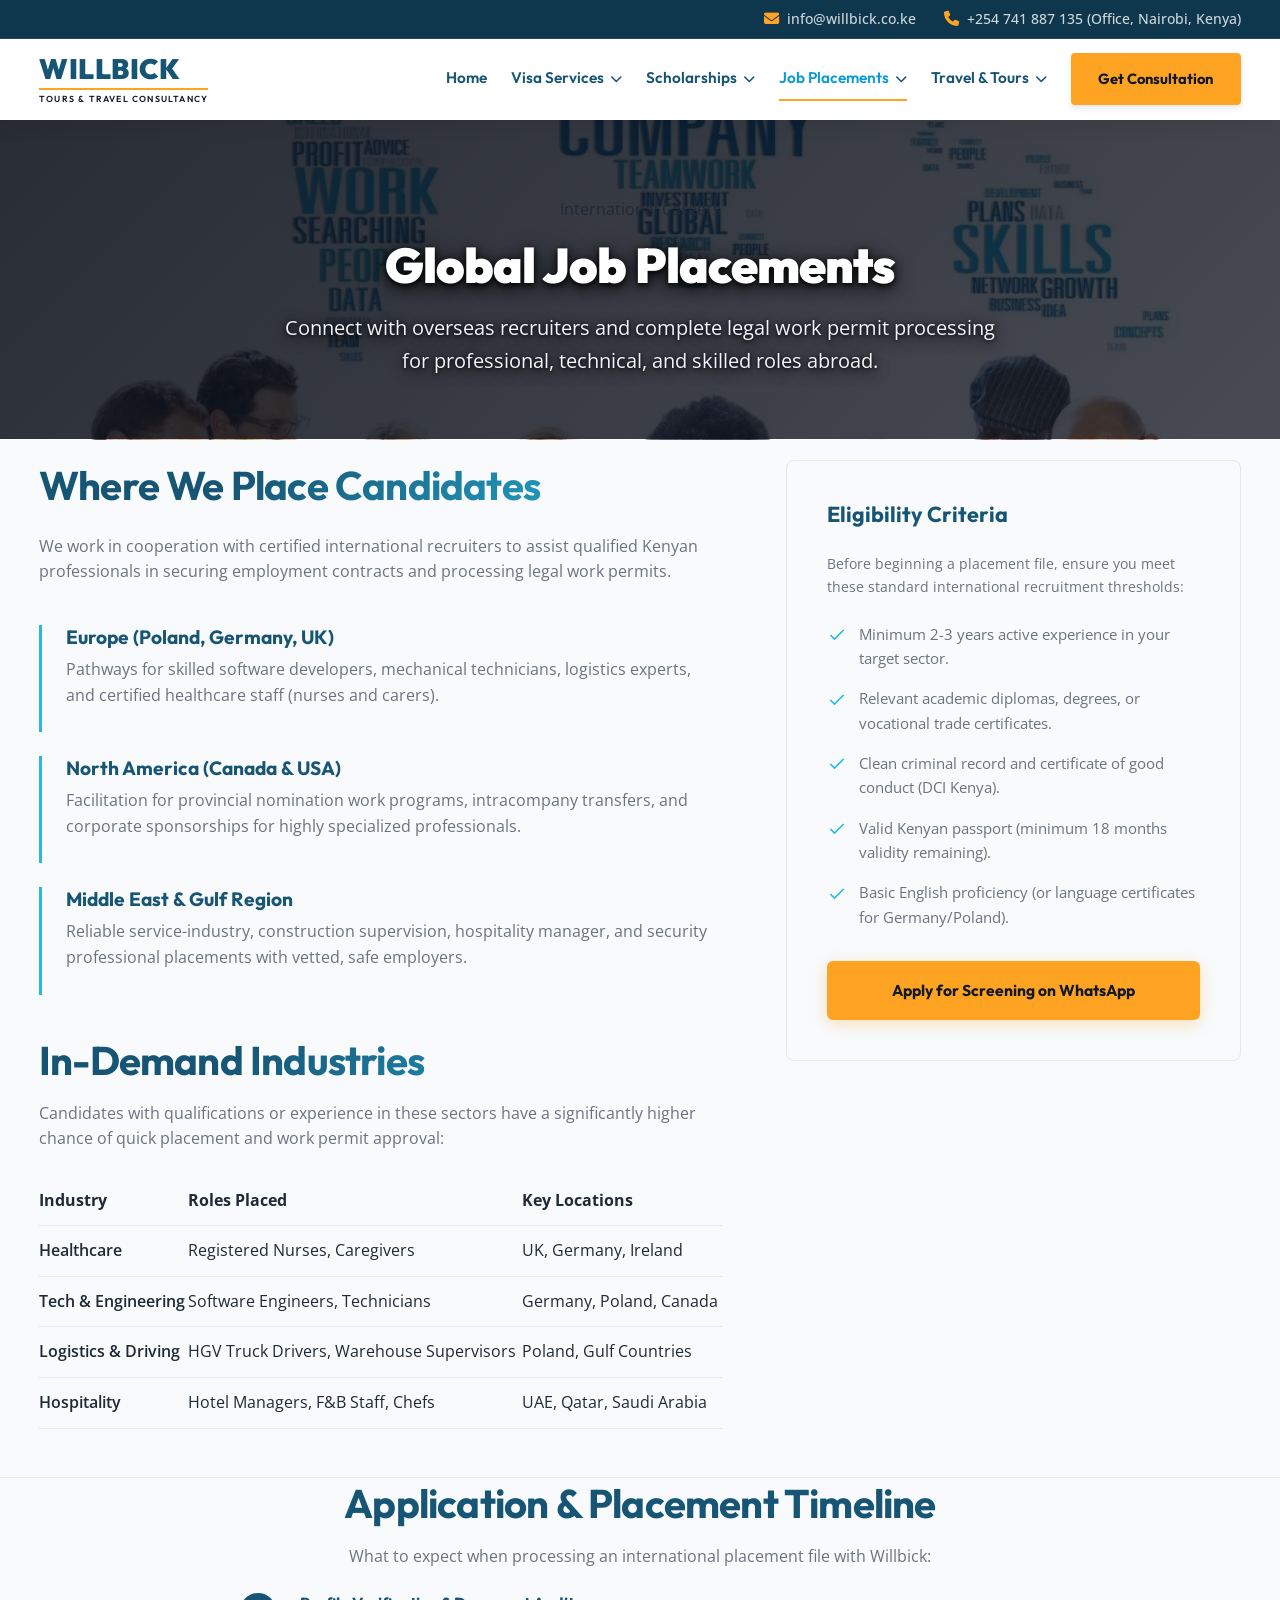
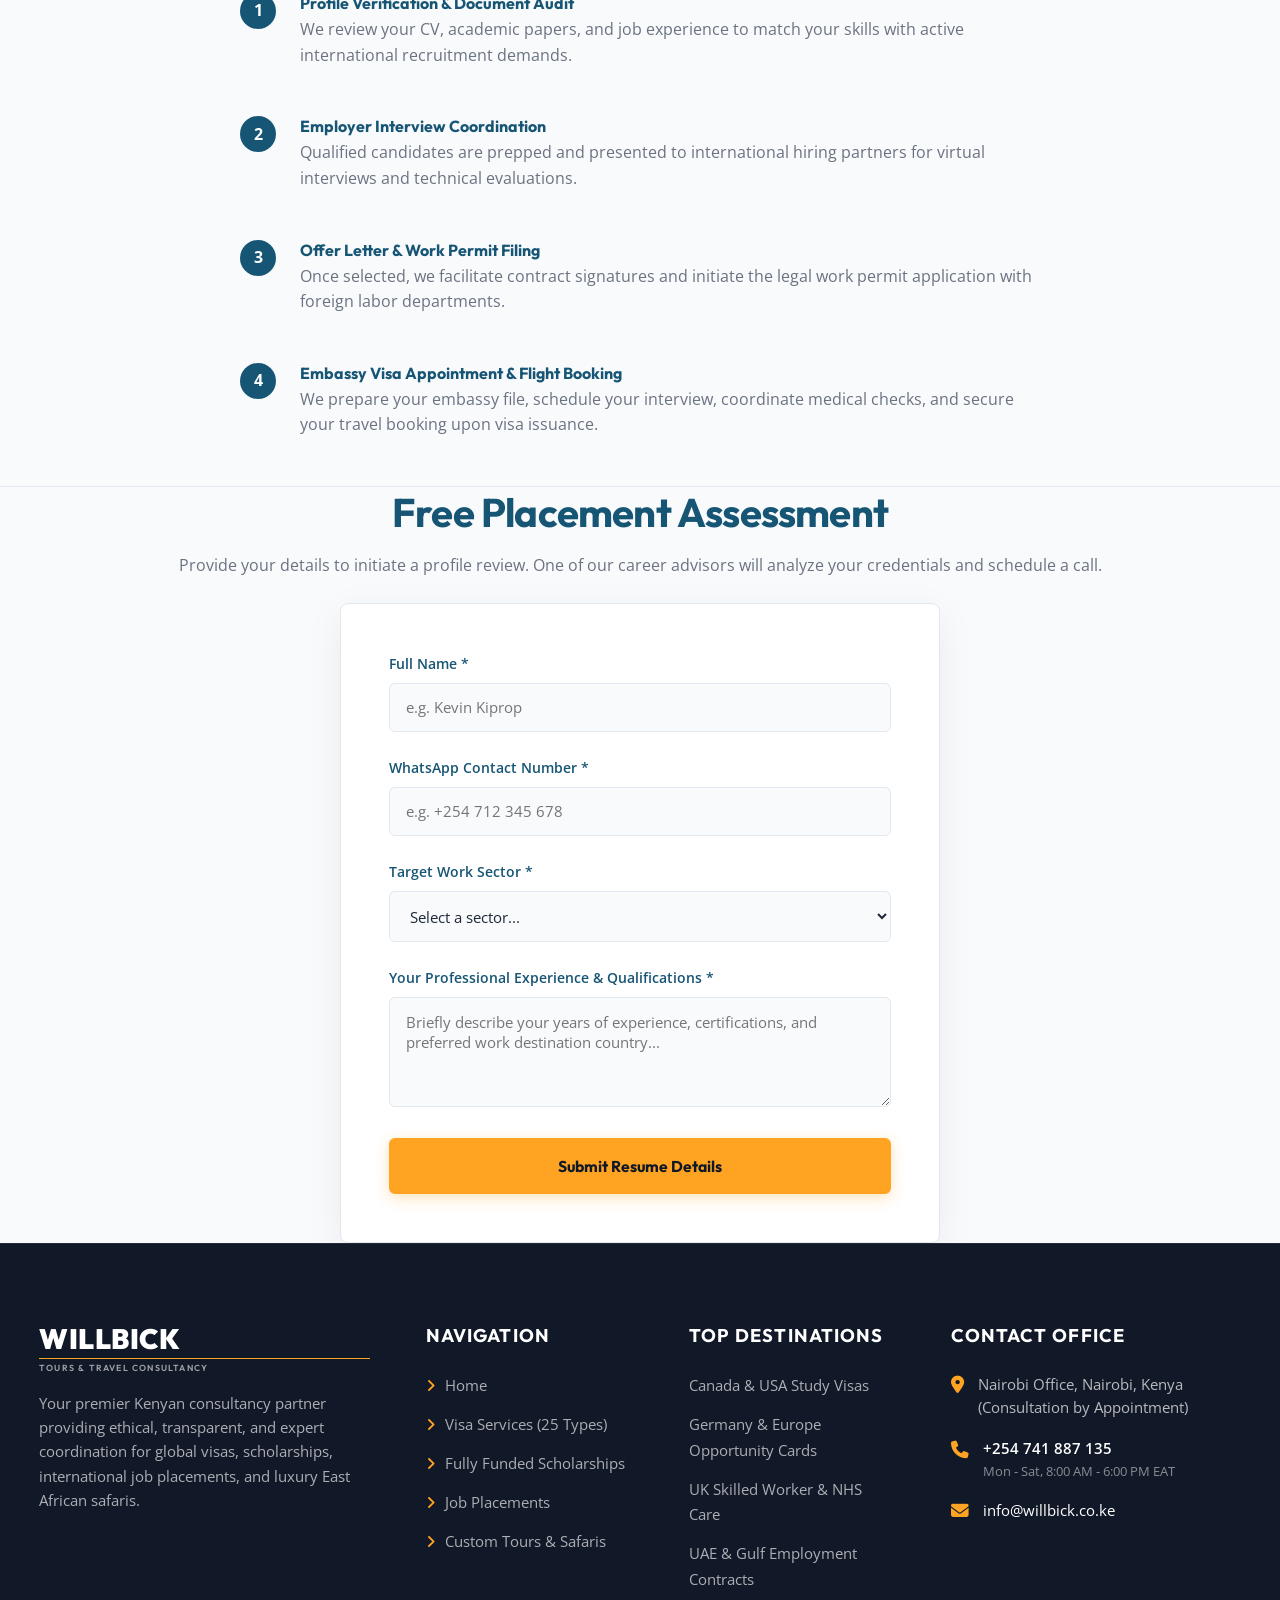
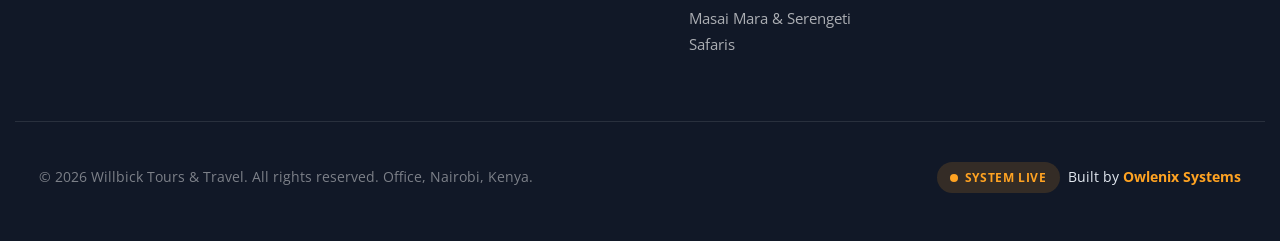
<file: placements.html>
<!DOCTYPE html>
<html lang="en">
<head>
  <meta charset="UTF-8">
  <meta name="viewport" content="width=device-width, initial-scale=1.0">
  <title>Global Job Placements & International Careers | Willbick Tours & Travel</title>
  <meta name="description" content="Explore international career opportunities and verified job placement pathways across Europe, North America, the Gulf, and Schengen states with legal processing coordination.">
  <meta name="keywords" content="jobs in Europe for Kenyans, Gulf job placement, Canada work permit, Schengen seasonal jobs, international careers Kenya, skilled trade recruitment, Willbick job placement">
  <meta name="author" content="Willbick Tours & Travel">
  <link rel="canonical" href="https://willbick.co.ke/placements">
  <link rel="icon" type="image/svg+xml" href="assets/logo_icon.svg">

  <meta property="og:type" content="website">
  <meta property="og:url" content="https://willbick.co.ke/placements">
  <meta property="og:title" content="Global Job Placements & International Careers | Willbick Tours & Travel">
  <meta property="og:description" content="Verified international career pathways across Europe, the Gulf, and North America with complete work permit coordination.">
  <meta property="og:image" content="https://willbick.co.ke/assets/logo_full.png">

  <meta property="twitter:card" content="summary_large_image">
  <meta property="twitter:url" content="https://willbick.co.ke/placements">
  <meta property="twitter:title" content="Global Job Placements & International Careers | Willbick Tours & Travel">
  <meta property="twitter:description" content="Verified international career pathways across Europe, the Gulf, and North America with complete work permit coordination.">
  <meta property="twitter:image" content="https://willbick.co.ke/assets/logo_full.png">

  <script type="application/ld+json">
  {
    "@context": "https://schema.org",
    "@type": "Service",
    "serviceType": "International Job Placement & Work Visa Coordination",
    "provider": {
      "@type": "TravelAgency",
      "name": "Willbick Tours & Travel",
      "url": "https://willbick.co.ke"
    },
    "description": "Connecting qualified professionals to global employment networks across Europe, North America, and the Middle East."
  }
  </script>

  <!-- Font Awesome 6 for exact chevrons & icons -->
  <link rel="stylesheet" href="https://cdnjs.cloudflare.com/ajax/libs/font-awesome/6.5.1/css/all.min.css" integrity="sha512-DTOQO9RWCH3ppGqcWaEA1BIZOC6xxalwEsw9c2QQeAIftl+Vegovlnee1c9QX4TctnWMn13TZye+giMm8e2LwA==" crossorigin="anonymous" referrerpolicy="no-referrer" />
  <link rel="stylesheet" href="styles.css">
</head>
<body>

  <!-- Mobile Navigation Drawer -->
  <div class="Drawer" id="drawer" popover="manual">
    <div class="Drawer-scroller">
      <div class="Drawer-sheet" tabindex="-1">
        <div class="Drawer-header">
          <a href="index.html" class="logo-link">
            <span class="logo-brand">WILLBICK</span>
            <div class="logo-line"></div>
            <span class="logo-subtitle">Tours & Travel Consultancy</span>
          </a>
          <button class="Drawer-close-btn" aria-label="Close Menu">&times;</button>
        </div>
        <nav class="Drawer-nav">
          <a href="index.html" class="Drawer-link">Home</a>
          <a href="visas.html" class="Drawer-link">Visa Services</a>
          <a href="scholarships.html" class="Drawer-link">Scholarships</a>
          <a href="placements.html" class="Drawer-link active">Job Placements</a>
          <a href="travel.html" class="Drawer-link">Travel & Tours</a>
        </nav>
      </div>
    </div>
  </div>

  <main>
    <!-- Header / Navbar -->
    <header class="header-main">
      <!-- Top Utility Bar -->
      <div class="top-bar">
        <div class="container top-bar-inner">
          <a href="mailto:info@willbick.co.ke" class="top-bar-item">
            <i class="fa-solid fa-envelope"></i>
            <span>info@willbick.co.ke</span>
          </a>
          <a href="tel:+254741887135" class="top-bar-item">
            <i class="fa-solid fa-phone"></i>
            <span>+254 741 887 135 (Office, Nairobi, Kenya)</span>
          </a>
        </div>
      </div>
      <!-- Main Navbar -->
      <div class="navbar-wrapper">
        <div class="container navbar">
          <a href="index.html" class="logo-link">
            <span class="logo-brand">WILLBICK</span>
            <div class="logo-line"></div>
            <span class="logo-subtitle">Tours & Travel Consultancy</span>
          </a>

          <!-- Desktop Menu with Visible Dropdown Chevrons & Mega Menu -->
          <nav class="nav-menu">
            <div class="nav-item">
              <a href="index.html" class="nav-link">Home</a>
            </div>

            <!-- Visa Services Mega Menu -->
            <div class="nav-item dropdown-mega">
              <a href="visas.html" class="nav-link">
                Visa Services <i class="fa-solid fa-chevron-down dropdown-chevron"></i>
              </a>
              <div class="dropdown-menu mega-menu">
                <div class="mega-column">
                  <div class="dropdown-item"><a href="visas.html#tourist"><i class="fa-solid fa-passport" style="color:#27bae1; margin-right:8px;"></i> Tourist & Visitor Visas</a></div>
                  <div class="dropdown-item"><a href="visas.html#student"><i class="fa-solid fa-graduation-cap" style="color:#ffa322; margin-right:8px;"></i> Student & Study Visas</a></div>
                  <div class="dropdown-item"><a href="visas.html#work"><i class="fa-solid fa-briefcase" style="color:#175575; margin-right:8px;"></i> Work Permit & Skilled Visas</a></div>
                  <div class="dropdown-item"><a href="visas.html#family"><i class="fa-solid fa-users" style="color:#22c55e; margin-right:8px;"></i> Family Reunion Visas</a></div>
                </div>
                <div class="mega-column">
                  <div class="dropdown-item"><a href="visas.html#business"><i class="fa-solid fa-building" style="color:#0b9bd9; margin-right:8px;"></i> Business & Investor Visas</a></div>
                  <div class="dropdown-item"><a href="visas.html#transit"><i class="fa-solid fa-plane" style="color:#f97316; margin-right:8px;"></i> Transit & Airport Visas</a></div>
                  <div class="dropdown-item"><a href="visas.html#diplomatic"><i class="fa-solid fa-flag" style="color:#8b5cf6; margin-right:8px;"></i> Diplomatic & Official Visas</a></div>
                  <div class="dropdown-item"><a href="visas.html"><i class="fa-solid fa-arrow-right" style="color:#ffa322; margin-right:8px;"></i> View All 25 Categories</a></div>
                </div>
              </div>
            </div>

            <!-- Scholarships Dropdown -->
            <div class="nav-item">
              <a href="scholarships.html" class="nav-link">
                Scholarships <i class="fa-solid fa-chevron-down dropdown-chevron"></i>
              </a>
              <div class="dropdown-menu">
                <div class="dropdown-item"><a href="scholarships.html#fully-funded">Fully Funded Scholarships</a></div>
                <div class="dropdown-item"><a href="scholarships.html#partial">Partial Tuition Grants</a></div>
                <div class="dropdown-item"><a href="scholarships.html#undergraduate">Undergraduate Programs</a></div>
                <div class="dropdown-item"><a href="scholarships.html#postgraduate">Master's & PhD Pathways</a></div>
              </div>
            </div>

            <!-- Job Placements Dropdown -->
            <div class="nav-item active dropdown-right">
              <a href="placements.html" class="nav-link">
                Job Placements <i class="fa-solid fa-chevron-down dropdown-chevron"></i>
              </a>
              <div class="dropdown-menu">
                <div class="dropdown-item"><a href="placements.html#europe">Europe & Schengen Jobs</a></div>
                <div class="dropdown-item"><a href="placements.html#gulf">Gulf & Middle East Contracts</a></div>
                <div class="dropdown-item"><a href="placements.html#north-america">USA & Canada Work Permits</a></div>
                <div class="dropdown-item"><a href="placements.html#skilled">Skilled Trades & Healthcare</a></div>
              </div>
            </div>

            <!-- Travel & Tours Dropdown -->
            <div class="nav-item dropdown-right">
              <a href="travel.html" class="nav-link">
                Travel & Tours <i class="fa-solid fa-chevron-down dropdown-chevron"></i>
              </a>
              <div class="dropdown-menu">
                <div class="dropdown-item"><a href="travel.html#safaris">Kenyan & East African Safaris</a></div>
                <div class="dropdown-item"><a href="travel.html#international">International Holiday Packages</a></div>
                <div class="dropdown-item"><a href="travel.html#flight">Flight Ticketing & Hotel Booking</a></div>
              </div>
            </div>

            <a href="visas.html#consultation" class="btn-cta">Get Consultation</a>
          </nav>

          <!-- Mobile Menu Trigger -->
          <button class="btn-menu-toggle" id="drawer-open" aria-label="Open Menu" aria-expanded="false" aria-controls="drawer">
            <i class="fa-solid fa-bars" style="font-size: 1.5rem;"></i>
          </button>
        </div>
      </div>
    </header>

    <!-- Subpage Hero Section -->
    <section class="subpage-hero placements-hero">
      <div class="container text-center">
        <span class="badge">International Careers</span>
        <h1>Global Job Placements</h1>
        <p class="hero-subtitle">Connect with overseas recruiters and complete legal work permit processing for professional, technical, and skilled roles abroad.</p>
      </div>
    </section>

    <!-- Placement Details & Checklists -->
    <section class="section-padding" style="padding-top: 20px;">
      <div class="container placements-grid">
        
        <!-- Left: Details & Hot Industries -->
        <div class="placement-details-content">
          <h2 class="text-gradient" style="margin-bottom: 1.5rem;">Where We Place Candidates</h2>
          <p>We work in cooperation with certified international recruiters to assist qualified Kenyan professionals in securing employment contracts and processing legal work permits.</p>

          <style>
            .destination-details {
              display: grid;
              gap: 1.5rem;
              margin: 2.5rem 0;
            }
            .destination-item {
              border-left: 3px solid var(--color-accent);
              padding-left: 1.5rem;
            }
            .destination-item h3 {
              font-size: 1.2rem;
              margin-bottom: 0.5rem;
            }
            .timeline-steps {
              margin: 3rem 0;
            }
            .timeline-step {
              display: flex;
              gap: 1.5rem;
              margin-bottom: 1.5rem;
            }
            .step-number {
              background: var(--color-primary);
              color: white;
              width: 36px;
              height: 36px;
              border-radius: 50%;
              display: flex;
              align-items: center;
              justify-content: center;
              font-weight: 700;
              flex-shrink: 0;
            }
            .step-text h4 {
              margin-bottom: 0.25rem;
            }
          </style>

          <div class="destination-details">
            <div class="destination-item">
              <h3>Europe (Poland, Germany, UK)</h3>
              <p>Pathways for skilled software developers, mechanical technicians, logistics experts, and certified healthcare staff (nurses and carers).</p>
            </div>
            <div class="destination-item">
              <h3>North America (Canada & USA)</h3>
              <p>Facilitation for provincial nomination work programs, intracompany transfers, and corporate sponsorships for highly specialized professionals.</p>
            </div>
            <div class="destination-item">
              <h3>Middle East & Gulf Region</h3>
              <p>Reliable service-industry, construction supervision, hospitality manager, and security professional placements with vetted, safe employers.</p>
            </div>
          </div>

          <h2 class="text-gradient">In-Demand Industries</h2>
          <p>Candidates with qualifications or experience in these sectors have a significantly higher chance of quick placement and work permit approval:</p>
          
          <table style="width: 100%; border-collapse: collapse; margin-top: 1.5rem; margin-bottom: 3rem;">
            <tr style="border-bottom: 1px solid var(--border); text-align: left;">
              <th style="padding: 0.75rem 0; font-weight: 700;">Industry</th>
              <th style="padding: 0.75rem 0; font-weight: 700;">Roles Placed</th>
              <th style="padding: 0.75rem 0; font-weight: 700;">Key Locations</th>
            </tr>
            <tr style="border-bottom: 1px solid var(--border);">
              <td style="padding: 0.75rem 0; font-weight: 600;">Healthcare</td>
              <td style="padding: 0.75rem 0;">Registered Nurses, Caregivers</td>
              <td style="padding: 0.75rem 0;">UK, Germany, Ireland</td>
            </tr>
            <tr style="border-bottom: 1px solid var(--border);">
              <td style="padding: 0.75rem 0; font-weight: 600;">Tech & Engineering</td>
              <td style="padding: 0.75rem 0;">Software Engineers, Technicians</td>
              <td style="padding: 0.75rem 0;">Germany, Poland, Canada</td>
            </tr>
            <tr style="border-bottom: 1px solid var(--border);">
              <td style="padding: 0.75rem 0; font-weight: 600;">Logistics & Driving</td>
              <td style="padding: 0.75rem 0;">HGV Truck Drivers, Warehouse Supervisors</td>
              <td style="padding: 0.75rem 0;">Poland, Gulf Countries</td>
            </tr>
            <tr style="border-bottom: 1px solid var(--border);">
              <td style="padding: 0.75rem 0; font-weight: 600;">Hospitality</td>
              <td style="padding: 0.75rem 0;">Hotel Managers, F&B Staff, Chefs</td>
              <td style="padding: 0.75rem 0;">UAE, Qatar, Saudi Arabia</td>
            </tr>
          </table>
        </div>

        <!-- Right: Eligibility Checklist -->
        <div class="eligibility-box">
          <h3 style="margin-bottom: 1.5rem;">Eligibility Criteria</h3>
          <p style="font-size: 0.9rem; margin-bottom: 1.5rem;">Before beginning a placement file, ensure you meet these standard international recruitment thresholds:</p>
          
          <ul class="checklist" style="margin-bottom: 2rem;">
            <li class="checklist-item">
              <svg width="20" height="20" viewBox="0 0 24 24" fill="none" stroke="currentColor" stroke-width="2"><polyline points="20 6 9 17 4 12"></polyline></svg>
              Minimum 2-3 years active experience in your target sector.
            </li>
            <li class="checklist-item">
              <svg width="20" height="20" viewBox="0 0 24 24" fill="none" stroke="currentColor" stroke-width="2"><polyline points="20 6 9 17 4 12"></polyline></svg>
              Relevant academic diplomas, degrees, or vocational trade certificates.
            </li>
            <li class="checklist-item">
              <svg width="20" height="20" viewBox="0 0 24 24" fill="none" stroke="currentColor" stroke-width="2"><polyline points="20 6 9 17 4 12"></polyline></svg>
              Clean criminal record and certificate of good conduct (DCI Kenya).
            </li>
            <li class="checklist-item">
              <svg width="20" height="20" viewBox="0 0 24 24" fill="none" stroke="currentColor" stroke-width="2"><polyline points="20 6 9 17 4 12"></polyline></svg>
              Valid Kenyan passport (minimum 18 months validity remaining).
            </li>
            <li class="checklist-item">
              <svg width="20" height="20" viewBox="0 0 24 24" fill="none" stroke="currentColor" stroke-width="2"><polyline points="20 6 9 17 4 12"></polyline></svg>
              Basic English proficiency (or language certificates for Germany/Poland).
            </li>
          </ul>

          <a href="https://wa.me/254741887135?text=Hi%20Willbick,%20I%20would%20like%20to%20apply%20for%20a%20Job%20Placement%20abroad" class="btn btn-primary" style="width: 100%; justify-content: center;" target="_blank" rel="noopener noreferrer">
            Apply for Screening on WhatsApp
          </a>
        </div>
      </div>
    </section>

    <!-- Placement Process Timeline -->
    <section class="section-padding" style="background-color: var(--bg-secondary); border-top: 1px solid var(--border); border-bottom: 1px solid var(--border);">
      <div class="container">
        <div class="section-header text-center">
          <h2>Application & Placement Timeline</h2>
          <p>What to expect when processing an international placement file with Willbick:</p>
        </div>

        <div style="max-width: 800px; margin: 0 auto;" class="timeline-steps">
          <div class="timeline-step">
            <div class="step-number">1</div>
            <div class="step-text">
              <h4>Profile Verification & Document Audit</h4>
              <p>We review your CV, academic papers, and job experience to match your skills with active international recruitment demands.</p>
            </div>
          </div>
          <div class="timeline-step">
            <div class="step-number">2</div>
            <div class="step-text">
              <h4>Employer Interview Coordination</h4>
              <p>Qualified candidates are prepped and presented to international hiring partners for virtual interviews and technical evaluations.</p>
            </div>
          </div>
          <div class="timeline-step">
            <div class="step-number">3</div>
            <div class="step-text">
              <h4>Offer Letter & Work Permit Filing</h4>
              <p>Once selected, we facilitate contract signatures and initiate the legal work permit application with foreign labor departments.</p>
            </div>
          </div>
          <div class="timeline-step">
            <div class="step-number">4</div>
            <div class="step-text">
              <h4>Embassy Visa Appointment & Flight Booking</h4>
              <p>We prepare your embassy file, schedule your interview, coordinate medical checks, and secure your travel booking upon visa issuance.</p>
            </div>
          </div>
        </div>
      </div>
    </section>

    <!-- Evaluation Form Section -->
    <section class="section-padding" id="evaluate">
      <div class="container">
        <div class="section-header text-center">
          <h2>Free Placement Assessment</h2>
          <p>Provide your details to initiate a profile review. One of our career advisors will analyze your credentials and schedule a call.</p>
        </div>

        <div class="form-card">
          <form id="consultation-form">
            <div class="form-group">
              <label for="form-name">Full Name *</label>
              <input type="text" id="form-name" class="input-field" placeholder="e.g. Kevin Kiprop" required>
            </div>
            
            <div class="form-group">
              <label for="form-phone">WhatsApp Contact Number *</label>
              <input type="tel" id="form-phone" class="input-field" placeholder="e.g. +254 712 345 678" required>
            </div>

            <div class="form-group">
              <label for="form-service">Target Work Sector *</label>
              <select id="form-service" class="input-field" required>
                <option value="" disabled selected>Select a sector...</option>
                <option value="Healthcare Placements">Healthcare (Nursing / Carers)</option>
                <option value="IT / Software Development">Information Technology (IT)</option>
                <option value="Mechanical & Engineering">Mechanical & Engineering Trades</option>
                <option value="Logistics & HGV Driving">Logistics, Trucking & Supply Chain</option>
                <option value="Hospitality & Service industry">Hospitality & Culinary Arts</option>
              </select>
            </div>

            <div class="form-group">
              <label for="form-details">Your Professional Experience & Qualifications *</label>
              <textarea id="form-details" class="input-field" rows="4" placeholder="Briefly describe your years of experience, certifications, and preferred work destination country..." required></textarea>
            </div>

            <button type="submit" class="btn btn-primary" style="width: 100%; justify-content: center; padding: 1rem;">
              Submit Resume Details
            </button>
          </form>
        </div>
      </div>
    </section>

    <!-- Footer Section -->
    <footer class="footer-main">
      <div class="container footer-grid">
        <div class="footer-brand">
          <a href="index.html" class="logo-link">
            <span class="logo-brand">WILLBICK</span>
            <div class="logo-line"></div>
            <span class="logo-subtitle">Tours & Travel Consultancy</span>
          </a>
          <p>Your premier Kenyan consultancy partner providing ethical, transparent, and expert coordination for global visas, scholarships, international job placements, and luxury East African safaris.</p>
        </div>

        <div>
          <h4 class="footer-title">Navigation</h4>
          <ul class="footer-links">
            <li><a href="index.html" class="footer-link"><i class="fa-solid fa-angle-right" style="margin-right:6px; color:var(--color-cta);"></i> Home</a></li>
            <li><a href="visas.html" class="footer-link"><i class="fa-solid fa-angle-right" style="margin-right:6px; color:var(--color-cta);"></i> Visa Services (25 Types)</a></li>
            <li><a href="scholarships.html" class="footer-link"><i class="fa-solid fa-angle-right" style="margin-right:6px; color:var(--color-cta);"></i> Fully Funded Scholarships</a></li>
            <li><a href="placements.html" class="footer-link"><i class="fa-solid fa-angle-right" style="margin-right:6px; color:var(--color-cta);"></i> Job Placements</a></li>
            <li><a href="travel.html" class="footer-link"><i class="fa-solid fa-angle-right" style="margin-right:6px; color:var(--color-cta);"></i> Custom Tours & Safaris</a></li>
          </ul>
        </div>

        <div>
          <h4 class="footer-title">Top Destinations</h4>
          <ul class="footer-links">
            <li><a href="visas.html#student" class="footer-link">Canada & USA Study Visas</a></li>
            <li><a href="visas.html#work" class="footer-link">Germany & Europe Opportunity Cards</a></li>
            <li><a href="placements.html#europe" class="footer-link">UK Skilled Worker & NHS Care</a></li>
            <li><a href="placements.html#gulf" class="footer-link">UAE & Gulf Employment Contracts</a></li>
            <li><a href="travel.html#safaris" class="footer-link">Masai Mara & Serengeti Safaris</a></li>
          </ul>
        </div>

        <div>
          <h4 class="footer-title">Contact Office</h4>
          <div class="footer-contact-info">
            <div class="footer-contact-item">
              <i class="fa-solid fa-location-dot"></i>
              <span>Nairobi Office, Nairobi, Kenya<br>(Consultation by Appointment)</span>
            </div>
            <div class="footer-contact-item">
              <i class="fa-solid fa-phone"></i>
              <div>
                <a href="tel:+254741887135" style="color: #fff; font-weight:600;">+254 741 887 135</a>
                <div style="font-size:0.8rem; color:rgba(255,255,255,0.5);">Mon - Sat, 8:00 AM - 6:00 PM EAT</div>
              </div>
            </div>
            <div class="footer-contact-item">
              <i class="fa-solid fa-envelope"></i>
              <a href="mailto:info@willbick.co.ke" style="color: #fff;">info@willbick.co.ke</a>
            </div>
          </div>
        </div>
      </div>

      <div class="container footer-bottom">
        <p>&copy; 2026 Willbick Tours & Travel. All rights reserved. Office, Nairobi, Kenya.</p>
        <p style="display:flex; align-items:center; gap:0.5rem;">
          <span class="status-badge-live" style="background:rgba(255,163,34,0.15); color:#ffa322;"><span class="pulse-dot" style="background:#ffa322;"></span> System Live</span>
          <a href="https://owlenix.com" target="_blank" rel="noopener noreferrer" style="color: #e2e8f0; text-decoration: none; transition: color 0.2s;" onmouseover="this.style.color='#ffa322'" onmouseout="this.style.color='#e2e8f0'">Built by <strong style="color: #ffa322;">Owlenix Systems</strong></a>
        </p>
      </div>
    </footer>

    <!-- Sticky Bottom Contact Bar (Mobile Only) -->
    <div class="sticky-contact-bar">
      <a href="https://wa.me/254741887135" class="contact-btn whatsapp" target="_blank" rel="noopener noreferrer">
        <svg width="20" height="20" fill="currentColor" viewBox="0 0 24 24">
          <path d="M.057 24l1.687-6.163c-1.041-1.804-1.588-3.849-1.587-5.946C.06 5.348 5.397.01 12.008.01c3.202.001 6.212 1.246 8.477 3.514 2.266 2.268 3.507 5.28 3.505 8.484-.004 6.657-5.34 11.997-11.953 11.997-2.005-.001-3.973-.502-5.724-1.458L0 24zm6.59-4.846c1.6.95 3.188 1.449 4.825 1.451 5.436 0 9.86-4.37 9.864-9.799.002-2.63-1.023-5.101-2.885-6.968C16.592 2.011 14.1 1.002 11.49.002c-5.442 0-9.866 4.372-9.87 9.802 0 1.714.47 3.393 1.357 4.869l-.993 3.629 3.734-.968zm12.111-7.14c-.31-.154-1.83-.894-2.113-.996-.282-.102-.489-.154-.693.154-.204.307-.791.97-.97 1.173-.18.203-.36.229-.67.075-.31-.154-1.31-.479-2.493-1.527-.92-.812-1.54-1.815-1.72-2.12-.18-.308-.02-.475.135-.628.14-.138.31-.36.465-.54.155-.178.207-.307.31-.51.103-.205.052-.384-.026-.54-.078-.154-.693-1.647-.95-2.259-.25-.6-.525-.515-.72-.525-.18-.01-.387-.01-.595-.01-.207 0-.545.077-.83.385-.284.307-1.085 1.05-1.085 2.56 0 1.512 1.11 2.97 1.26 3.17 0 .2 2.185 3.303 5.293 4.62.74.313 1.316.5 1.768.64.743.234 1.42.201 1.954.122.597-.087 1.83-.74 2.085-1.458.257-.717.257-1.33.18-1.458-.076-.128-.282-.204-.59-.358z"/>
        </svg>
        <span>WhatsApp</span>
      </a>
      <a href="mailto:info@willbick.co.ke" class="contact-btn email">
        <svg width="20" height="20" viewBox="0 0 24 24" fill="none" stroke="currentColor" stroke-width="2" stroke-linecap="round" stroke-linejoin="round">
          <path d="M4 4h16c1.1 0 2 .9 2 2v12c0 1.1-.9 2-2 2H4c-1.1 0-2-.9-2-2V6c0-1.1.9-2 2-2z"></path>
          <polyline points="22,6 12,13 2,6"></polyline>
        </svg>
        <span>Email Us</span>
      </a>
    </div>

  </main>

  <script src="app.js"></script>
</body>
</html>
</file>
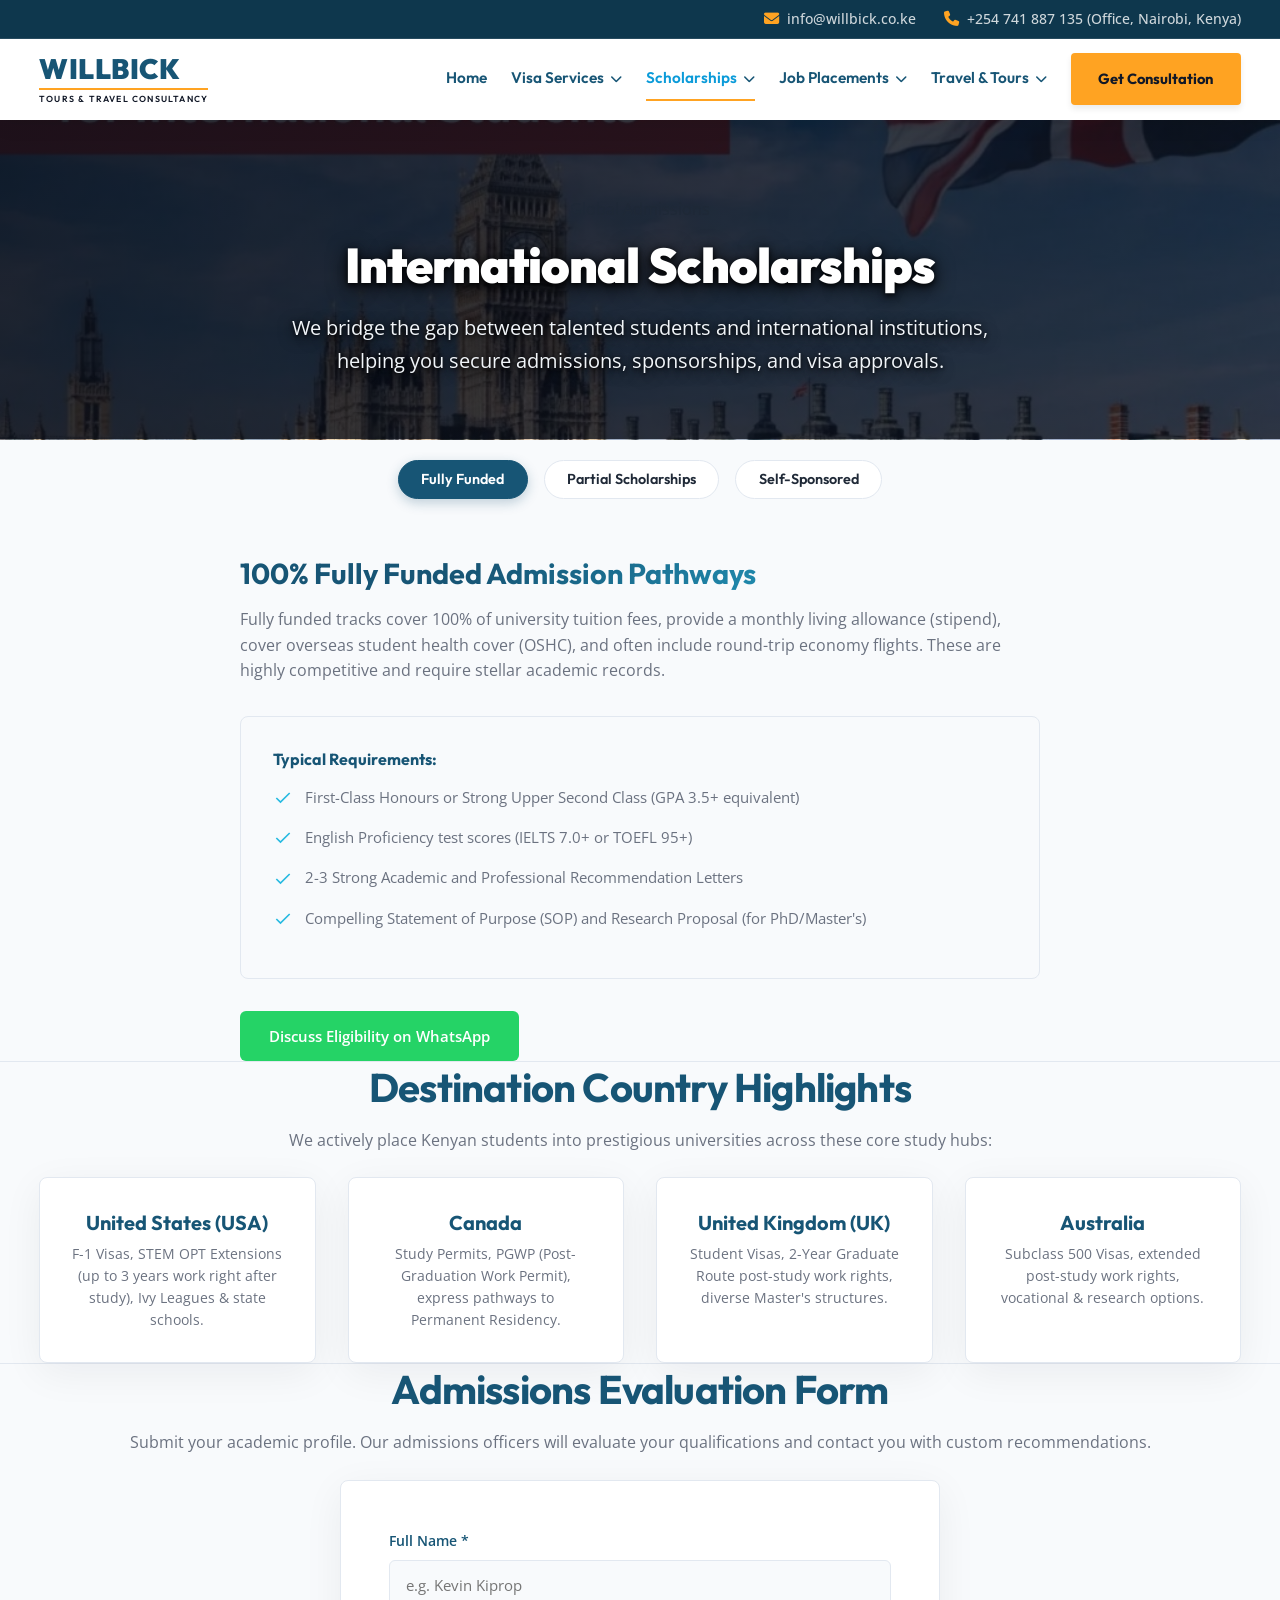
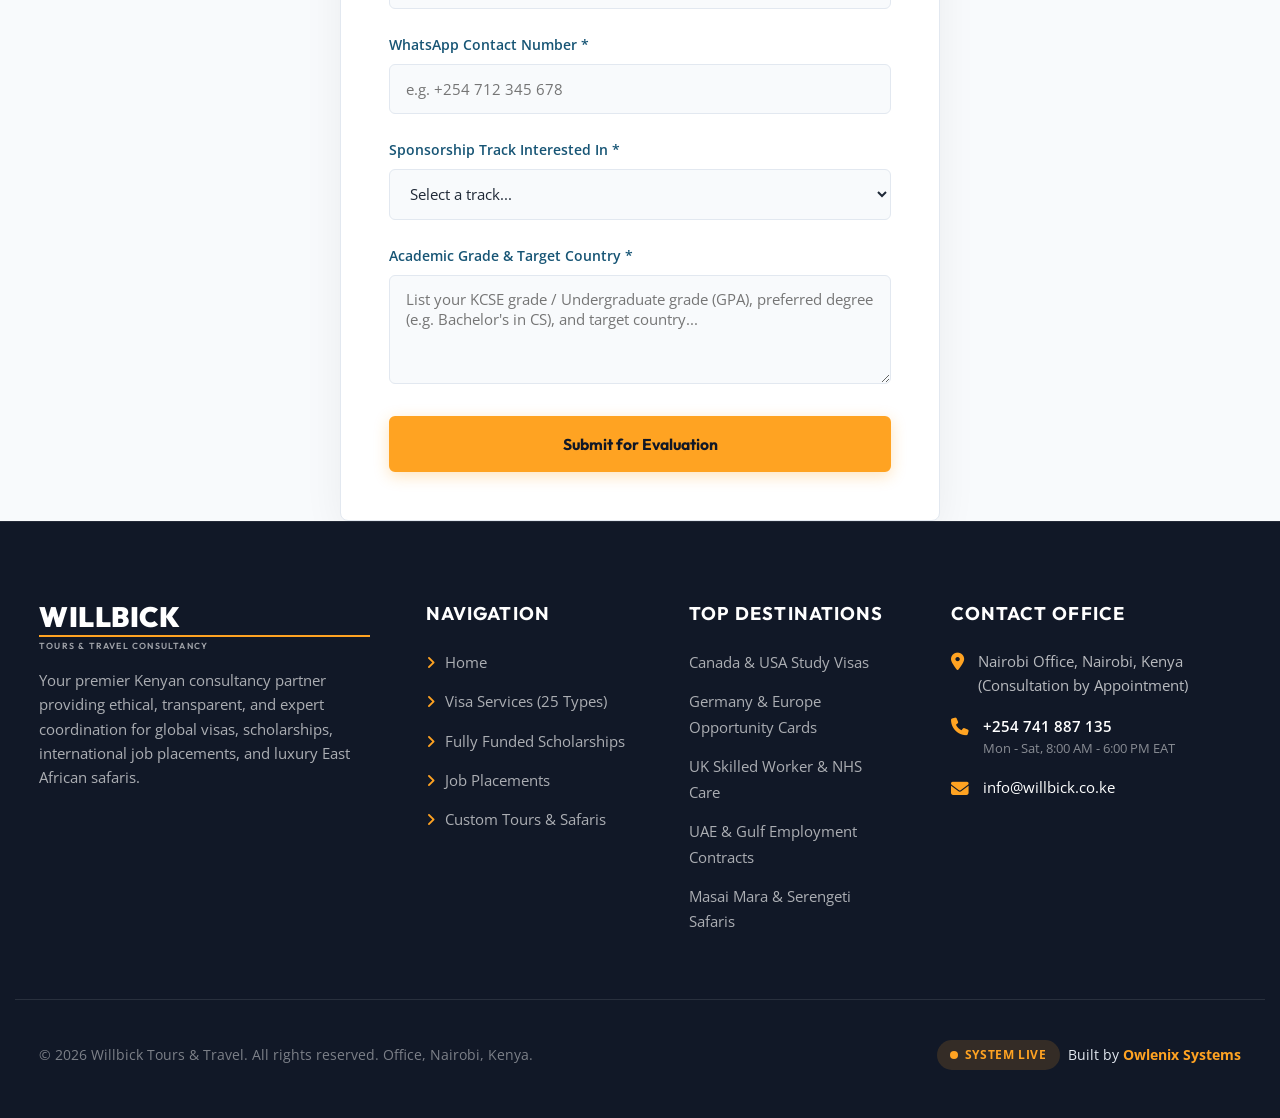
<file: scholarships.html>
<!DOCTYPE html>
<html lang="en">
<head>
  <meta charset="UTF-8">
  <meta name="viewport" content="width=device-width, initial-scale=1.0">
  <title>International University Admissions & Scholarships | Willbick Tours & Travel</title>
  <meta name="description" content="Secure Fully Funded scholarships, Partial Tuition Grants, Graduate Assistantships, or Self-Sponsored study placement in the USA, Canada, UK, Australia, and Europe.">
  <meta name="keywords" content="study abroad scholarships, fully funded scholarships USA, Canada student permit, university admissions Kenya, UK Tier 4 student visa, master's assistantships, Willbick education">
  <meta name="author" content="Willbick Tours & Travel">
  <link rel="canonical" href="https://willbick.co.ke/scholarships">
  <link rel="icon" type="image/svg+xml" href="assets/logo_icon.svg">

  <meta property="og:type" content="website">
  <meta property="og:url" content="https://willbick.co.ke/scholarships">
  <meta property="og:title" content="International University Admissions & Scholarships | Willbick Tours & Travel">
  <meta property="og:description" content="Secure Fully Funded scholarships, Partial Tuition Grants, and Self-Sponsored placement in the USA, Canada, UK, and Europe.">
  <meta property="og:image" content="https://willbick.co.ke/assets/logo_full.png">

  <meta property="twitter:card" content="summary_large_image">
  <meta property="twitter:url" content="https://willbick.co.ke/scholarships">
  <meta property="twitter:title" content="International University Admissions & Scholarships | Willbick Tours & Travel">
  <meta property="twitter:description" content="Secure Fully Funded scholarships, Partial Tuition Grants, and Self-Sponsored placement in the USA, Canada, UK, and Europe.">
  <meta property="twitter:image" content="https://willbick.co.ke/assets/logo_full.png">

  <script type="application/ld+json">
  {
    "@context": "https://schema.org",
    "@type": "Service",
    "serviceType": "International Educational Placement & Scholarship Advisory",
    "provider": {
      "@type": "TravelAgency",
      "name": "Willbick Tours & Travel",
      "url": "https://willbick.co.ke"
    },
    "description": "Targeted university admissions coordination and scholarship application support for global study."
  }
  </script>

  <!-- Font Awesome 6 for exact chevrons & icons -->
  <link rel="stylesheet" href="https://cdnjs.cloudflare.com/ajax/libs/font-awesome/6.5.1/css/all.min.css" integrity="sha512-DTOQO9RWCH3ppGqcWaEA1BIZOC6xxalwEsw9c2QQeAIftl+Vegovlnee1c9QX4TctnWMn13TZye+giMm8e2LwA==" crossorigin="anonymous" referrerpolicy="no-referrer" />
  <link rel="stylesheet" href="styles.css">
</head>
<body>

  <!-- Mobile Navigation Drawer -->
  <div class="Drawer" id="drawer" popover="manual">
    <div class="Drawer-scroller">
      <div class="Drawer-sheet" tabindex="-1">
        <div class="Drawer-header">
          <a href="index.html" class="logo-link">
            <span class="logo-brand">WILLBICK</span>
            <div class="logo-line"></div>
            <span class="logo-subtitle">Tours & Travel Consultancy</span>
          </a>
          <button class="Drawer-close-btn" aria-label="Close Menu">&times;</button>
        </div>
        <nav class="Drawer-nav">
          <a href="index.html" class="Drawer-link">Home</a>
          <a href="visas.html" class="Drawer-link">Visa Services</a>
          <a href="scholarships.html" class="Drawer-link active">Scholarships</a>
          <a href="placements.html" class="Drawer-link">Job Placements</a>
          <a href="travel.html" class="Drawer-link">Travel & Tours</a>
        </nav>
      </div>
    </div>
  </div>

  <main>
    <!-- Header / Navbar -->
    <header class="header-main">
      <!-- Top Utility Bar -->
      <div class="top-bar">
        <div class="container top-bar-inner">
          <a href="mailto:info@willbick.co.ke" class="top-bar-item">
            <i class="fa-solid fa-envelope"></i>
            <span>info@willbick.co.ke</span>
          </a>
          <a href="tel:+254741887135" class="top-bar-item">
            <i class="fa-solid fa-phone"></i>
            <span>+254 741 887 135 (Office, Nairobi, Kenya)</span>
          </a>
        </div>
      </div>
      <!-- Main Navbar -->
      <div class="navbar-wrapper">
        <div class="container navbar">
          <a href="index.html" class="logo-link">
            <span class="logo-brand">WILLBICK</span>
            <div class="logo-line"></div>
            <span class="logo-subtitle">Tours & Travel Consultancy</span>
          </a>

          <!-- Desktop Menu with Visible Dropdown Chevrons & Mega Menu -->
          <nav class="nav-menu">
            <div class="nav-item">
              <a href="index.html" class="nav-link">Home</a>
            </div>

            <!-- Visa Services Mega Menu -->
            <div class="nav-item dropdown-mega">
              <a href="visas.html" class="nav-link">
                Visa Services <i class="fa-solid fa-chevron-down dropdown-chevron"></i>
              </a>
              <div class="dropdown-menu mega-menu">
                <div class="mega-column">
                  <div class="dropdown-item"><a href="visas.html#tourist"><i class="fa-solid fa-passport" style="color:#27bae1; margin-right:8px;"></i> Tourist & Visitor Visas</a></div>
                  <div class="dropdown-item"><a href="visas.html#student"><i class="fa-solid fa-graduation-cap" style="color:#ffa322; margin-right:8px;"></i> Student & Study Visas</a></div>
                  <div class="dropdown-item"><a href="visas.html#work"><i class="fa-solid fa-briefcase" style="color:#175575; margin-right:8px;"></i> Work Permit & Skilled Visas</a></div>
                  <div class="dropdown-item"><a href="visas.html#family"><i class="fa-solid fa-users" style="color:#22c55e; margin-right:8px;"></i> Family Reunion Visas</a></div>
                </div>
                <div class="mega-column">
                  <div class="dropdown-item"><a href="visas.html#business"><i class="fa-solid fa-building" style="color:#0b9bd9; margin-right:8px;"></i> Business & Investor Visas</a></div>
                  <div class="dropdown-item"><a href="visas.html#transit"><i class="fa-solid fa-plane" style="color:#f97316; margin-right:8px;"></i> Transit & Airport Visas</a></div>
                  <div class="dropdown-item"><a href="visas.html#diplomatic"><i class="fa-solid fa-flag" style="color:#8b5cf6; margin-right:8px;"></i> Diplomatic & Official Visas</a></div>
                  <div class="dropdown-item"><a href="visas.html"><i class="fa-solid fa-arrow-right" style="color:#ffa322; margin-right:8px;"></i> View All 25 Categories</a></div>
                </div>
              </div>
            </div>

            <!-- Scholarships Dropdown -->
            <div class="nav-item active">
              <a href="scholarships.html" class="nav-link">
                Scholarships <i class="fa-solid fa-chevron-down dropdown-chevron"></i>
              </a>
              <div class="dropdown-menu">
                <div class="dropdown-item"><a href="scholarships.html#fully-funded">Fully Funded Scholarships</a></div>
                <div class="dropdown-item"><a href="scholarships.html#partial">Partial Tuition Grants</a></div>
                <div class="dropdown-item"><a href="scholarships.html#undergraduate">Undergraduate Programs</a></div>
                <div class="dropdown-item"><a href="scholarships.html#postgraduate">Master's & PhD Pathways</a></div>
              </div>
            </div>

            <!-- Job Placements Dropdown -->
            <div class="nav-item dropdown-right">
              <a href="placements.html" class="nav-link">
                Job Placements <i class="fa-solid fa-chevron-down dropdown-chevron"></i>
              </a>
              <div class="dropdown-menu">
                <div class="dropdown-item"><a href="placements.html#europe">Europe & Schengen Jobs</a></div>
                <div class="dropdown-item"><a href="placements.html#gulf">Gulf & Middle East Contracts</a></div>
                <div class="dropdown-item"><a href="placements.html#north-america">USA & Canada Work Permits</a></div>
                <div class="dropdown-item"><a href="placements.html#skilled">Skilled Trades & Healthcare</a></div>
              </div>
            </div>

            <!-- Travel & Tours Dropdown -->
            <div class="nav-item dropdown-right">
              <a href="travel.html" class="nav-link">
                Travel & Tours <i class="fa-solid fa-chevron-down dropdown-chevron"></i>
              </a>
              <div class="dropdown-menu">
                <div class="dropdown-item"><a href="travel.html#safaris">Kenyan & East African Safaris</a></div>
                <div class="dropdown-item"><a href="travel.html#international">International Holiday Packages</a></div>
                <div class="dropdown-item"><a href="travel.html#flight">Flight Ticketing & Hotel Booking</a></div>
              </div>
            </div>

            <a href="visas.html#consultation" class="btn-cta">Get Consultation</a>
          </nav>

          <!-- Mobile Menu Trigger -->
          <button class="btn-menu-toggle" id="drawer-open" aria-label="Open Menu" aria-expanded="false" aria-controls="drawer">
            <i class="fa-solid fa-bars" style="font-size: 1.5rem;"></i>
          </button>
        </div>
      </div>
    </header>

    <!-- Subpage Hero Section -->
    <section class="subpage-hero scholarships-hero">
      <div class="container text-center">
        <span class="badge">Global Admissions</span>
        <h1>International Scholarships</h1>
        <p class="hero-subtitle">We bridge the gap between talented students and international institutions, helping you secure admissions, sponsorships, and visa approvals.</p>
      </div>
    </section>

    <!-- Scholarship Pathways -->
    <section class="section-padding" style="padding-top: 20px;">
      <div class="container">
        
        <!-- Tabs -->
        <div class="tabs-container">
          <button class="tab-btn active" data-tab="fully-funded">Fully Funded</button>
          <button class="tab-btn" data-tab="partial">Partial Scholarships</button>
          <button class="tab-btn" data-tab="self-sponsored">Self-Sponsored</button>
        </div>

        <!-- Tab Panels -->
        <!-- Panel 1: Fully Funded -->
        <div id="fully-funded" class="tab-panel active">
          <div style="max-width: 800px; margin: 0 auto;">
            <h3 style="font-size: 1.8rem; margin-bottom: 1rem;" class="text-gradient">100% Fully Funded Admission Pathways</h3>
            <p>Fully funded tracks cover 100% of university tuition fees, provide a monthly living allowance (stipend), cover overseas student health cover (OSHC), and often include round-trip economy flights. These are highly competitive and require stellar academic records.</p>
            
            <div style="background-color: var(--bg-secondary); border: 1px solid var(--border); border-radius: 8px; padding: 2rem; margin: 2rem 0;">
              <h4 style="margin-bottom: 1rem;">Typical Requirements:</h4>
              <ul class="checklist">
                <li class="checklist-item">
                  <svg width="20" height="20" viewBox="0 0 24 24" fill="none" stroke="currentColor" stroke-width="2"><polyline points="20 6 9 17 4 12"></polyline></svg>
                  First-Class Honours or Strong Upper Second Class (GPA 3.5+ equivalent)
                </li>
                <li class="checklist-item">
                  <svg width="20" height="20" viewBox="0 0 24 24" fill="none" stroke="currentColor" stroke-width="2"><polyline points="20 6 9 17 4 12"></polyline></svg>
                  English Proficiency test scores (IELTS 7.0+ or TOEFL 95+)
                </li>
                <li class="checklist-item">
                  <svg width="20" height="20" viewBox="0 0 24 24" fill="none" stroke="currentColor" stroke-width="2"><polyline points="20 6 9 17 4 12"></polyline></svg>
                  2-3 Strong Academic and Professional Recommendation Letters
                </li>
                <li class="checklist-item">
                  <svg width="20" height="20" viewBox="0 0 24 24" fill="none" stroke="currentColor" stroke-width="2"><polyline points="20 6 9 17 4 12"></polyline></svg>
                  Compelling Statement of Purpose (SOP) and Research Proposal (for PhD/Master's)
                </li>
              </ul>
            </div>
            <a href="https://wa.me/254741887135?text=Hi%20Willbick,%20I%20want%20to%20apply%20for%20a%20Fully%20Funded%20Scholarship" class="btn btn-whatsapp" target="_blank" rel="noopener noreferrer">Discuss Eligibility on WhatsApp</a>
          </div>
        </div>

        <!-- Panel 2: Partial Scholarships -->
        <div id="partial" class="tab-panel">
          <div style="max-width: 800px; margin: 0 auto;">
            <h3 style="font-size: 1.8rem; margin-bottom: 1rem;" class="text-gradient">Partial Scholarships & Tuition waivers</h3>
            <p>Partial scholarships cover a percentage of tuition fees (ranging from 15% to 50% reduction). These are merit-based, sport-based, or region-based, and are widely accessible for average-to-high scoring students looking to decrease the overall cost of international study.</p>
            
            <div style="background-color: var(--bg-secondary); border: 1px solid var(--border); border-radius: 8px; padding: 2rem; margin: 2rem 0;">
              <h4 style="margin-bottom: 1rem;">Typical Requirements:</h4>
              <ul class="checklist">
                <li class="checklist-item">
                  <svg width="20" height="20" viewBox="0 0 24 24" fill="none" stroke="currentColor" stroke-width="2"><polyline points="20 6 9 17 4 12"></polyline></svg>
                  Good academic score (GPA 2.8+ equivalent or B plain average)
                </li>
                <li class="checklist-item">
                  <svg width="20" height="20" viewBox="0 0 24 24" fill="none" stroke="currentColor" stroke-width="2"><polyline points="20 6 9 17 4 12"></polyline></svg>
                  Language proof (IELTS 6.0/6.5 or Duolingo/Medium of Instruction waivers)
                </li>
                <li class="checklist-item">
                  <svg width="20" height="20" viewBox="0 0 24 24" fill="none" stroke="currentColor" stroke-width="2"><polyline points="20 6 9 17 4 12"></polyline></svg>
                  Proof of balance tuition funds and living cost support
                </li>
              </ul>
            </div>
            <a href="https://wa.me/254741887135?text=Hi%20Willbick,%20I%20want%20to%20apply%20for%20a%20Partial%20Scholarship" class="btn btn-whatsapp" target="_blank" rel="noopener noreferrer">Discuss Eligibility on WhatsApp</a>
          </div>
        </div>

        <!-- Panel 3: Self-Sponsored -->
        <div id="self-sponsored" class="tab-panel">
          <div style="max-width: 800px; margin: 0 auto;">
            <h3 style="font-size: 1.8rem; margin-bottom: 1rem;" class="text-gradient">Self-Sponsored Academic Placements</h3>
            <p>Self-sponsored applications are perfect for students with financial capability who want fast admissions to top global universities. We coordinate direct applications, advise on required banking statement formats, review documentation, and handle the student visa files to guarantee approvals.</p>
            
            <div style="background-color: var(--bg-secondary); border: 1px solid var(--border); border-radius: 8px; padding: 2rem; margin: 2rem 0;">
              <h4 style="margin-bottom: 1rem;">Typical Requirements:</h4>
              <ul class="checklist">
                <li class="checklist-item">
                  <svg width="20" height="20" viewBox="0 0 24 24" fill="none" stroke="currentColor" stroke-width="2"><polyline points="20 6 9 17 4 12"></polyline></svg>
                  Passing grades in high school or undergraduate certificate
                </li>
                <li class="checklist-item">
                  <svg width="20" height="20" viewBox="0 0 24 24" fill="none" stroke="currentColor" stroke-width="2"><polyline points="20 6 9 17 4 12"></polyline></svg>
                  Proof of funds / Bank statements (usually 28-day holding rules apply)
                </li>
                <li class="checklist-item">
                  <svg width="20" height="20" viewBox="0 0 24 24" fill="none" stroke="currentColor" stroke-width="2"><polyline points="20 6 9 17 4 12"></polyline></svg>
                  Sponsor commitment letter (parents or guardians)
                </li>
              </ul>
            </div>
            <a href="https://wa.me/254741887135?text=Hi%20Willbick,%20I%20want%20to%20apply%20for%20Self-Sponsored%20Admission" class="btn btn-whatsapp" target="_blank" rel="noopener noreferrer">Discuss Eligibility on WhatsApp</a>
          </div>
        </div>

      </div>
    </section>

    <!-- Key Destination Highlights -->
    <section class="section-padding" style="background-color: var(--bg-secondary); border-top: 1px solid var(--border); border-bottom: 1px solid var(--border);">
      <div class="container">
        <div class="section-header text-center">
          <h2>Destination Country Highlights</h2>
          <p>We actively place Kenyan students into prestigious universities across these core study hubs:</p>
        </div>

        <style>
          .country-grid {
            display: grid;
            grid-template-columns: repeat(auto-fit, minmax(220px, 1fr));
            gap: 2rem;
          }
          .country-card {
            background: #ffffff;
            border-radius: 8px;
            border: 1px solid var(--border);
            padding: 2rem;
            text-align: center;
            box-shadow: var(--shadow);
            transition: var(--transition);
          }
          .country-card:hover {
            transform: translateY(-5px);
            box-shadow: var(--shadow-hover);
          }
          .country-flag {
            font-size: 2.5rem;
            margin-bottom: 1rem;
          }
          .country-card h3 {
            font-size: 1.25rem;
            margin-bottom: 0.5rem;
          }
          .country-card p {
            font-size: 0.85rem;
            margin-bottom: 0;
          }
        </style>
        <div class="country-grid">
          <!-- USA -->
          <div class="country-card">
            <h3>United States (USA)</h3>
            <p>F-1 Visas, STEM OPT Extensions (up to 3 years work right after study), Ivy Leagues & state schools.</p>
          </div>
          <!-- Canada -->
          <div class="country-card">
            <h3>Canada</h3>
            <p>Study Permits, PGWP (Post-Graduation Work Permit), express pathways to Permanent Residency.</p>
          </div>
          <!-- UK -->
          <div class="country-card">
            <h3>United Kingdom (UK)</h3>
            <p>Student Visas, 2-Year Graduate Route post-study work rights, diverse Master's structures.</p>
          </div>
          <!-- Australia -->
          <div class="country-card">
            <h3>Australia</h3>
            <p>Subclass 500 Visas, extended post-study work rights, vocational & research options.</p>
          </div>
        </div>
      </div>
    </section>

    <!-- Admission Inquiry Form -->
    <section class="section-padding" id="inquiry">
      <div class="container">
        <div class="section-header text-center">
          <h2>Admissions Evaluation Form</h2>
          <p>Submit your academic profile. Our admissions officers will evaluate your qualifications and contact you with custom recommendations.</p>
        </div>

        <div class="form-card">
          <form id="consultation-form">
            <div class="form-group">
              <label for="form-name">Full Name *</label>
              <input type="text" id="form-name" class="input-field" placeholder="e.g. Kevin Kiprop" required>
            </div>
            
            <div class="form-group">
              <label for="form-phone">WhatsApp Contact Number *</label>
              <input type="tel" id="form-phone" class="input-field" placeholder="e.g. +254 712 345 678" required>
            </div>

            <div class="form-group">
              <label for="form-service">Sponsorship Track Interested In *</label>
              <select id="form-service" class="input-field" required>
                <option value="" disabled selected>Select a track...</option>
                <option value="Fully Funded Scholarship">Fully Funded Scholarship</option>
                <option value="Partial Scholarship / Tuition Waiver">Partial Scholarship / Waiver</option>
                <option value="Self-Sponsored Admission Support">Self-Sponsored Admissions</option>
              </select>
            </div>

            <div class="form-group">
              <label for="form-details">Academic Grade & Target Country *</label>
              <textarea id="form-details" class="input-field" rows="4" placeholder="List your KCSE grade / Undergraduate grade (GPA), preferred degree (e.g. Bachelor's in CS), and target country..." required></textarea>
            </div>

            <button type="submit" class="btn btn-primary" style="width: 100%; justify-content: center; padding: 1rem;">
              Submit for Evaluation
            </button>
          </form>
        </div>
      </div>
    </section>

    <!-- Footer Section -->
    <footer class="footer-main">
      <div class="container footer-grid">
        <div class="footer-brand">
          <a href="index.html" class="logo-link">
            <span class="logo-brand">WILLBICK</span>
            <div class="logo-line"></div>
            <span class="logo-subtitle">Tours & Travel Consultancy</span>
          </a>
          <p>Your premier Kenyan consultancy partner providing ethical, transparent, and expert coordination for global visas, scholarships, international job placements, and luxury East African safaris.</p>
        </div>

        <div>
          <h4 class="footer-title">Navigation</h4>
          <ul class="footer-links">
            <li><a href="index.html" class="footer-link"><i class="fa-solid fa-angle-right" style="margin-right:6px; color:var(--color-cta);"></i> Home</a></li>
            <li><a href="visas.html" class="footer-link"><i class="fa-solid fa-angle-right" style="margin-right:6px; color:var(--color-cta);"></i> Visa Services (25 Types)</a></li>
            <li><a href="scholarships.html" class="footer-link"><i class="fa-solid fa-angle-right" style="margin-right:6px; color:var(--color-cta);"></i> Fully Funded Scholarships</a></li>
            <li><a href="placements.html" class="footer-link"><i class="fa-solid fa-angle-right" style="margin-right:6px; color:var(--color-cta);"></i> Job Placements</a></li>
            <li><a href="travel.html" class="footer-link"><i class="fa-solid fa-angle-right" style="margin-right:6px; color:var(--color-cta);"></i> Custom Tours & Safaris</a></li>
          </ul>
        </div>

        <div>
          <h4 class="footer-title">Top Destinations</h4>
          <ul class="footer-links">
            <li><a href="visas.html#student" class="footer-link">Canada & USA Study Visas</a></li>
            <li><a href="visas.html#work" class="footer-link">Germany & Europe Opportunity Cards</a></li>
            <li><a href="placements.html#europe" class="footer-link">UK Skilled Worker & NHS Care</a></li>
            <li><a href="placements.html#gulf" class="footer-link">UAE & Gulf Employment Contracts</a></li>
            <li><a href="travel.html#safaris" class="footer-link">Masai Mara & Serengeti Safaris</a></li>
          </ul>
        </div>

        <div>
          <h4 class="footer-title">Contact Office</h4>
          <div class="footer-contact-info">
            <div class="footer-contact-item">
              <i class="fa-solid fa-location-dot"></i>
              <span>Nairobi Office, Nairobi, Kenya<br>(Consultation by Appointment)</span>
            </div>
            <div class="footer-contact-item">
              <i class="fa-solid fa-phone"></i>
              <div>
                <a href="tel:+254741887135" style="color: #fff; font-weight:600;">+254 741 887 135</a>
                <div style="font-size:0.8rem; color:rgba(255,255,255,0.5);">Mon - Sat, 8:00 AM - 6:00 PM EAT</div>
              </div>
            </div>
            <div class="footer-contact-item">
              <i class="fa-solid fa-envelope"></i>
              <a href="mailto:info@willbick.co.ke" style="color: #fff;">info@willbick.co.ke</a>
            </div>
          </div>
        </div>
      </div>

      <div class="container footer-bottom">
        <p>&copy; 2026 Willbick Tours & Travel. All rights reserved. Office, Nairobi, Kenya.</p>
        <p style="display:flex; align-items:center; gap:0.5rem;">
          <span class="status-badge-live" style="background:rgba(255,163,34,0.15); color:#ffa322;"><span class="pulse-dot" style="background:#ffa322;"></span> System Live</span>
          <a href="https://owlenix.com" target="_blank" rel="noopener noreferrer" style="color: #e2e8f0; text-decoration: none; transition: color 0.2s;" onmouseover="this.style.color='#ffa322'" onmouseout="this.style.color='#e2e8f0'">Built by <strong style="color: #ffa322;">Owlenix Systems</strong></a>
        </p>
      </div>
    </footer>

    <!-- Sticky Bottom Contact Bar (Mobile Only) -->
    <div class="sticky-contact-bar">
      <a href="https://wa.me/254741887135" class="contact-btn whatsapp" target="_blank" rel="noopener noreferrer">
        <svg width="20" height="20" fill="currentColor" viewBox="0 0 24 24">
          <path d="M.057 24l1.687-6.163c-1.041-1.804-1.588-3.849-1.587-5.946C.06 5.348 5.397.01 12.008.01c3.202.001 6.212 1.246 8.477 3.514 2.266 2.268 3.507 5.28 3.505 8.484-.004 6.657-5.34 11.997-11.953 11.997-2.005-.001-3.973-.502-5.724-1.458L0 24zm6.59-4.846c1.6.95 3.188 1.449 4.825 1.451 5.436 0 9.86-4.37 9.864-9.799.002-2.63-1.023-5.101-2.885-6.968C16.592 2.011 14.1 1.002 11.49.002c-5.442 0-9.866 4.372-9.87 9.802 0 1.714.47 3.393 1.357 4.869l-.993 3.629 3.734-.968zm12.111-7.14c-.31-.154-1.83-.894-2.113-.996-.282-.102-.489-.154-.693.154-.204.307-.791.97-.97 1.173-.18.203-.36.229-.67.075-.31-.154-1.31-.479-2.493-1.527-.92-.812-1.54-1.815-1.72-2.12-.18-.308-.02-.475.135-.628.14-.138.31-.36.465-.54.155-.178.207-.307.31-.51.103-.205.052-.384-.026-.54-.078-.154-.693-1.647-.95-2.259-.25-.6-.525-.515-.72-.525-.18-.01-.387-.01-.595-.01-.207 0-.545.077-.83.385-.284.307-1.085 1.05-1.085 2.56 0 1.512 1.11 2.97 1.26 3.17 0 .2 2.185 3.303 5.293 4.62.74.313 1.316.5 1.768.64.743.234 1.42.201 1.954.122.597-.087 1.83-.74 2.085-1.458.257-.717.257-1.33.18-1.458-.076-.128-.282-.204-.59-.358z"/>
        </svg>
        <span>WhatsApp</span>
      </a>
      <a href="mailto:info@willbick.co.ke" class="contact-btn email">
        <svg width="20" height="20" viewBox="0 0 24 24" fill="none" stroke="currentColor" stroke-width="2" stroke-linecap="round" stroke-linejoin="round">
          <path d="M4 4h16c1.1 0 2 .9 2 2v12c0 1.1-.9 2-2 2H4c-1.1 0-2-.9-2-2V6c0-1.1.9-2 2-2z"></path>
          <polyline points="22,6 12,13 2,6"></polyline>
        </svg>
        <span>Email Us</span>
      </a>
    </div>

  </main>

  <script src="app.js"></script>
</body>
</html>
</file>
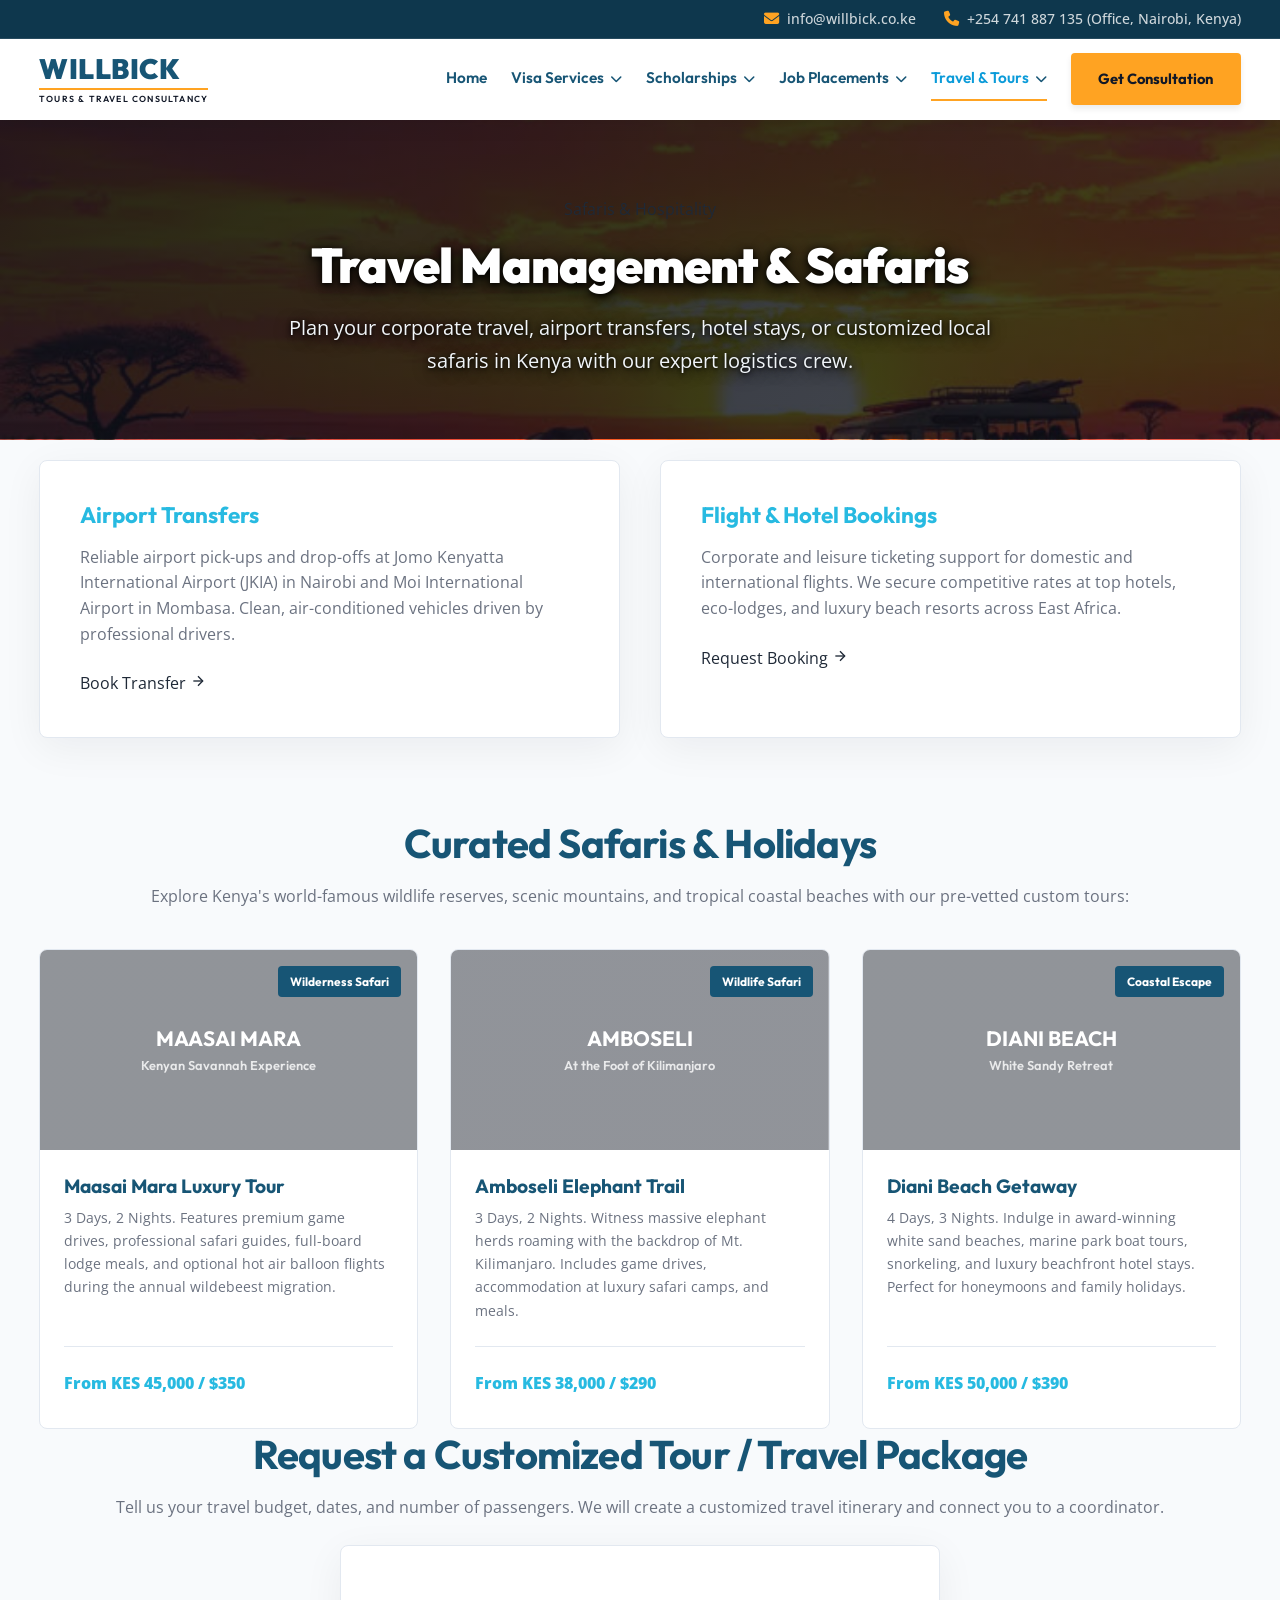
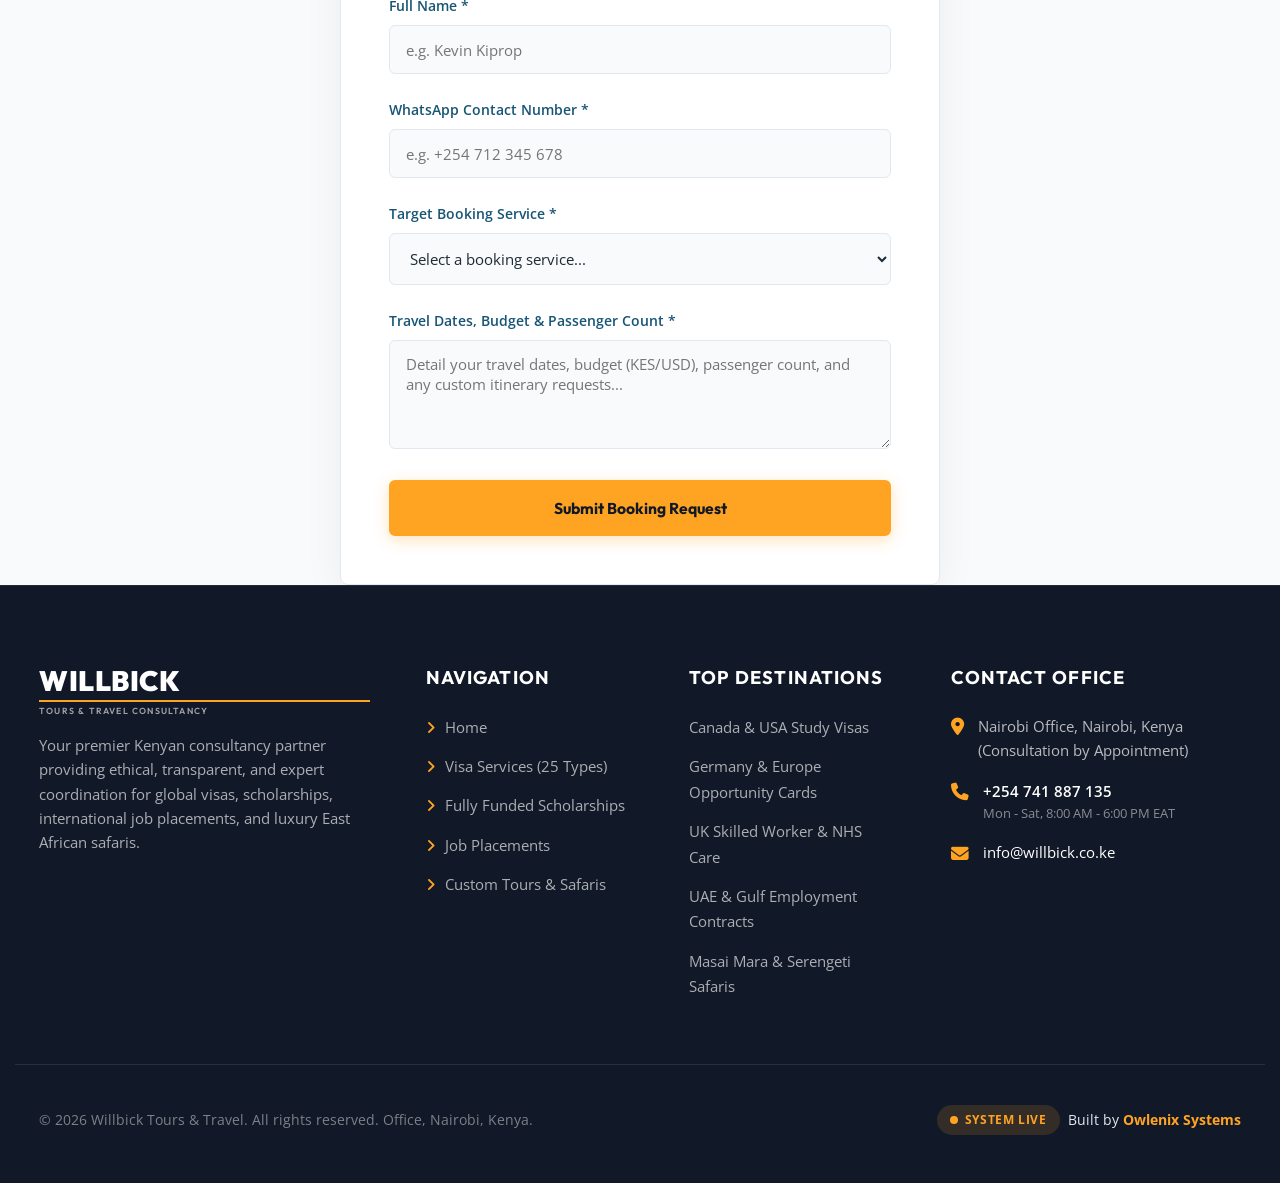
<file: travel.html>
<!DOCTYPE html>
<html lang="en">
<head>
  <meta charset="UTF-8">
  <meta name="viewport" content="width=device-width, initial-scale=1.0">
  <title>Luxury Safaris, Tours & Travel Packages | Willbick Tours & Travel</title>
  <meta name="description" content="Book bespoke East African safaris, Maasai Mara excursions, Diani beach retreats, international holiday packages, flight ticketing, and hotel reservations.">
  <meta name="keywords" content="Kenyan safari tours, Maasai Mara game drive, Amboseli luxury lodge, Diani beach holiday, flight ticketing Kenya, hotel booking Nairobi, Willbick safaris">
  <meta name="author" content="Willbick Tours & Travel">
  <link rel="canonical" href="https://willbick.co.ke/travel">
  <link rel="icon" type="image/svg+xml" href="assets/logo_icon.svg">

  <meta property="og:type" content="website">
  <meta property="og:url" content="https://willbick.co.ke/travel">
  <meta property="og:title" content="Luxury Safaris, Tours & Travel Packages | Willbick Tours & Travel">
  <meta property="og:description" content="Bespoke East African safaris, Maasai Mara excursions, and international flight ticketing.">
  <meta property="og:image" content="https://willbick.co.ke/assets/logo_full.png">

  <meta property="twitter:card" content="summary_large_image">
  <meta property="twitter:url" content="https://willbick.co.ke/travel">
  <meta property="twitter:title" content="Luxury Safaris, Tours & Travel Packages | Willbick Tours & Travel">
  <meta property="twitter:description" content="Bespoke East African safaris, Maasai Mara excursions, and international flight ticketing.">
  <meta property="twitter:image" content="https://willbick.co.ke/assets/logo_full.png">

  <script type="application/ld+json">
  {
    "@context": "https://schema.org",
    "@type": "TouristInformationCenter",
    "name": "Willbick Tours & Travel - Safari & Tour Management",
    "url": "https://willbick.co.ke",
    "telephone": "+254741887135",
    "email": "info@willbick.co.ke",
    "description": "Premium African safari planning, holiday itinerary design, airport transfers, and worldwide airline ticketing."
  }
  </script>

  <!-- Font Awesome 6 for exact chevrons & icons -->
  <link rel="stylesheet" href="https://cdnjs.cloudflare.com/ajax/libs/font-awesome/6.5.1/css/all.min.css" integrity="sha512-DTOQO9RWCH3ppGqcWaEA1BIZOC6xxalwEsw9c2QQeAIftl+Vegovlnee1c9QX4TctnWMn13TZye+giMm8e2LwA==" crossorigin="anonymous" referrerpolicy="no-referrer" />
  <link rel="stylesheet" href="styles.css">
</head>
<body>

  <!-- Mobile Navigation Drawer -->
  <div class="Drawer" id="drawer" popover="manual">
    <div class="Drawer-scroller">
      <div class="Drawer-sheet" tabindex="-1">
        <div class="Drawer-header">
          <a href="index.html" class="logo-link">
            <span class="logo-brand">WILLBICK</span>
            <div class="logo-line"></div>
            <span class="logo-subtitle">Tours & Travel Consultancy</span>
          </a>
          <button class="Drawer-close-btn" aria-label="Close Menu">&times;</button>
        </div>
        <nav class="Drawer-nav">
          <a href="index.html" class="Drawer-link">Home</a>
          <a href="visas.html" class="Drawer-link">Visa Services</a>
          <a href="scholarships.html" class="Drawer-link">Scholarships</a>
          <a href="placements.html" class="Drawer-link">Job Placements</a>
          <a href="travel.html" class="Drawer-link active">Travel & Tours</a>
        </nav>
      </div>
    </div>
  </div>

  <main>
    <!-- Header / Navbar -->
    <header class="header-main">
      <!-- Top Utility Bar -->
      <div class="top-bar">
        <div class="container top-bar-inner">
          <a href="mailto:info@willbick.co.ke" class="top-bar-item">
            <i class="fa-solid fa-envelope"></i>
            <span>info@willbick.co.ke</span>
          </a>
          <a href="tel:+254741887135" class="top-bar-item">
            <i class="fa-solid fa-phone"></i>
            <span>+254 741 887 135 (Office, Nairobi, Kenya)</span>
          </a>
        </div>
      </div>
      <!-- Main Navbar -->
      <div class="navbar-wrapper">
        <div class="container navbar">
          <a href="index.html" class="logo-link">
            <span class="logo-brand">WILLBICK</span>
            <div class="logo-line"></div>
            <span class="logo-subtitle">Tours & Travel Consultancy</span>
          </a>

          <!-- Desktop Menu with Visible Dropdown Chevrons & Mega Menu -->
          <nav class="nav-menu">
            <div class="nav-item">
              <a href="index.html" class="nav-link">Home</a>
            </div>

            <!-- Visa Services Mega Menu -->
            <div class="nav-item dropdown-mega">
              <a href="visas.html" class="nav-link">
                Visa Services <i class="fa-solid fa-chevron-down dropdown-chevron"></i>
              </a>
              <div class="dropdown-menu mega-menu">
                <div class="mega-column">
                  <div class="dropdown-item"><a href="visas.html#tourist"><i class="fa-solid fa-passport" style="color:#27bae1; margin-right:8px;"></i> Tourist & Visitor Visas</a></div>
                  <div class="dropdown-item"><a href="visas.html#student"><i class="fa-solid fa-graduation-cap" style="color:#ffa322; margin-right:8px;"></i> Student & Study Visas</a></div>
                  <div class="dropdown-item"><a href="visas.html#work"><i class="fa-solid fa-briefcase" style="color:#175575; margin-right:8px;"></i> Work Permit & Skilled Visas</a></div>
                  <div class="dropdown-item"><a href="visas.html#family"><i class="fa-solid fa-users" style="color:#22c55e; margin-right:8px;"></i> Family Reunion Visas</a></div>
                </div>
                <div class="mega-column">
                  <div class="dropdown-item"><a href="visas.html#business"><i class="fa-solid fa-building" style="color:#0b9bd9; margin-right:8px;"></i> Business & Investor Visas</a></div>
                  <div class="dropdown-item"><a href="visas.html#transit"><i class="fa-solid fa-plane" style="color:#f97316; margin-right:8px;"></i> Transit & Airport Visas</a></div>
                  <div class="dropdown-item"><a href="visas.html#diplomatic"><i class="fa-solid fa-flag" style="color:#8b5cf6; margin-right:8px;"></i> Diplomatic & Official Visas</a></div>
                  <div class="dropdown-item"><a href="visas.html"><i class="fa-solid fa-arrow-right" style="color:#ffa322; margin-right:8px;"></i> View All 25 Categories</a></div>
                </div>
              </div>
            </div>

            <!-- Scholarships Dropdown -->
            <div class="nav-item">
              <a href="scholarships.html" class="nav-link">
                Scholarships <i class="fa-solid fa-chevron-down dropdown-chevron"></i>
              </a>
              <div class="dropdown-menu">
                <div class="dropdown-item"><a href="scholarships.html#fully-funded">Fully Funded Scholarships</a></div>
                <div class="dropdown-item"><a href="scholarships.html#partial">Partial Tuition Grants</a></div>
                <div class="dropdown-item"><a href="scholarships.html#undergraduate">Undergraduate Programs</a></div>
                <div class="dropdown-item"><a href="scholarships.html#postgraduate">Master's & PhD Pathways</a></div>
              </div>
            </div>

            <!-- Job Placements Dropdown -->
            <div class="nav-item dropdown-right">
              <a href="placements.html" class="nav-link">
                Job Placements <i class="fa-solid fa-chevron-down dropdown-chevron"></i>
              </a>
              <div class="dropdown-menu">
                <div class="dropdown-item"><a href="placements.html#europe">Europe & Schengen Jobs</a></div>
                <div class="dropdown-item"><a href="placements.html#gulf">Gulf & Middle East Contracts</a></div>
                <div class="dropdown-item"><a href="placements.html#north-america">USA & Canada Work Permits</a></div>
                <div class="dropdown-item"><a href="placements.html#skilled">Skilled Trades & Healthcare</a></div>
              </div>
            </div>

            <!-- Travel & Tours Dropdown -->
            <div class="nav-item active dropdown-right">
              <a href="travel.html" class="nav-link">
                Travel & Tours <i class="fa-solid fa-chevron-down dropdown-chevron"></i>
              </a>
              <div class="dropdown-menu">
                <div class="dropdown-item"><a href="travel.html#safaris">Kenyan & East African Safaris</a></div>
                <div class="dropdown-item"><a href="travel.html#international">International Holiday Packages</a></div>
                <div class="dropdown-item"><a href="travel.html#flight">Flight Ticketing & Hotel Booking</a></div>
              </div>
            </div>

            <a href="visas.html#consultation" class="btn-cta">Get Consultation</a>
          </nav>

          <!-- Mobile Menu Trigger -->
          <button class="btn-menu-toggle" id="drawer-open" aria-label="Open Menu" aria-expanded="false" aria-controls="drawer">
            <i class="fa-solid fa-bars" style="font-size: 1.5rem;"></i>
          </button>
        </div>
      </div>
    </header>

    <!-- Subpage Hero Section -->
    <section class="subpage-hero travel-hero">
      <div class="container text-center">
        <span class="badge">Safaris & Hospitality</span>
        <h1>Travel Management & Safaris</h1>
        <p class="hero-subtitle">Plan your corporate travel, airport transfers, hotel stays, or customized local safaris in Kenya with our expert logistics crew.</p>
      </div>
    </section>

    <!-- Travel Services Columns -->
    <section class="section-padding" style="padding-top: 20px;">
      <div class="container">
        
        <style>
          .travel-services-grid {
            display: grid;
            grid-template-columns: repeat(auto-fit, minmax(320px, 1fr));
            gap: 2.5rem;
            margin-bottom: 5rem;
          }
          .travel-service-box {
            background: var(--bg-primary);
            border: 1px solid var(--border);
            border-radius: 8px;
            padding: 2.5rem;
            box-shadow: var(--shadow);
            transition: var(--transition);
          }
          .travel-service-box:hover {
            transform: translateY(-3px);
            box-shadow: var(--shadow-hover);
            border-color: rgba(23, 85, 117, 0.15);
          }
          .travel-service-box h3 {
            font-size: 1.4rem;
            margin-bottom: 1rem;
            color: var(--color-accent);
          }
        </style>
        
        <div class="travel-services-grid">
          <!-- Service 1: Airport Transfers -->
          <div class="travel-service-box">
            <h3>Airport Transfers</h3>
            <p>Reliable airport pick-ups and drop-offs at Jomo Kenyatta International Airport (JKIA) in Nairobi and Moi International Airport in Mombasa. Clean, air-conditioned vehicles driven by professional drivers.</p>
            <a href="https://wa.me/254741887135?text=Hi%20Willbick,%20I%20want%20to%20book%20an%20Airport%20Transfer" class="card-link" target="_blank" rel="noopener noreferrer">
              Book Transfer
              <svg width="16" height="16" viewBox="0 0 24 24" fill="none" stroke="currentColor" stroke-width="2"><line x1="5" y1="12" x2="19" y2="12"></line><polyline points="12 5 19 12 12 19"></polyline></svg>
            </a>
          </div>

          <!-- Service 2: Hotel & Flight Coordination -->
          <div class="travel-service-box">
            <h3>Flight & Hotel Bookings</h3>
            <p>Corporate and leisure ticketing support for domestic and international flights. We secure competitive rates at top hotels, eco-lodges, and luxury beach resorts across East Africa.</p>
            <a href="https://wa.me/254741887135?text=Hi%20Willbick,%20I%20need%20assistance%20with%20Flight/Hotel%20booking" class="card-link" target="_blank" rel="noopener noreferrer">
              Request Booking
              <svg width="16" height="16" viewBox="0 0 24 24" fill="none" stroke="currentColor" stroke-width="2"><line x1="5" y1="12" x2="19" y2="12"></line><polyline points="12 5 19 12 12 19"></polyline></svg>
            </a>
          </div>
        </div>

        <div class="section-header text-center">
          <h2>Curated Safaris & Holidays</h2>
          <p>Explore Kenya's world-famous wildlife reserves, scenic mountains, and tropical coastal beaches with our pre-vetted custom tours:</p>
        </div>

        <!-- Safaris Grid -->
        <div class="tours-grid">
          <!-- Safari 1: Maasai Mara -->
          <div class="tour-card">
            <div class="tour-img" style="background-image: linear-gradient(rgba(11, 15, 25, 0.4), rgba(11, 15, 25, 0.4)); color: #fff;">
              <span class="tour-tag">Wilderness Safari</span>
              <div style="padding: 1.5rem; text-align: center;">
                <h4 style="font-size: 1.3rem; margin-bottom: 0.25rem; font-family: var(--font-heading); color: #fff;">MAASAI MARA</h4>
                <p style="font-size: 0.8rem; margin-bottom: 0; color: rgba(255,255,255,0.8);">Kenyan Savannah Experience</p>
              </div>
            </div>
            <div class="tour-details">
              <h3>Maasai Mara Luxury Tour</h3>
              <p>3 Days, 2 Nights. Features premium game drives, professional safari guides, full-board lodge meals, and optional hot air balloon flights during the annual wildebeest migration.</p>
              <div class="tour-footer">
                <span class="tour-price">From KES 45,000 / $350</span>
                <a href="https://wa.me/254741887135?text=Hi%20Willbick,%20I'm%20interested%20in%20the%20Maasai%20Mara%20Safari" class="btn btn-secondary" style="padding: 0.5rem 1rem; font-size: 0.85rem;" target="_blank" rel="noopener noreferrer">Inquire</a>
              </div>
            </div>
          </div>

          <!-- Safari 2: Amboseli -->
          <div class="tour-card">
            <div class="tour-img" style="background-image: linear-gradient(rgba(11, 15, 25, 0.4), rgba(11, 15, 25, 0.4)); color: #fff;">
              <span class="tour-tag">Wildlife Safari</span>
              <div style="padding: 1.5rem; text-align: center;">
                <h4 style="font-size: 1.3rem; margin-bottom: 0.25rem; font-family: var(--font-heading); color: #fff;">AMBOSELI</h4>
                <p style="font-size: 0.8rem; margin-bottom: 0; color: rgba(255,255,255,0.8);">At the Foot of Kilimanjaro</p>
              </div>
            </div>
            <div class="tour-details">
              <h3>Amboseli Elephant Trail</h3>
              <p>3 Days, 2 Nights. Witness massive elephant herds roaming with the backdrop of Mt. Kilimanjaro. Includes game drives, accommodation at luxury safari camps, and meals.</p>
              <div class="tour-footer">
                <span class="tour-price">From KES 38,000 / $290</span>
                <a href="https://wa.me/254741887135?text=Hi%20Willbick,%20I'm%20interested%20in%20the%20Amboseli%20Safari" class="btn btn-secondary" style="padding: 0.5rem 1rem; font-size: 0.85rem;" target="_blank" rel="noopener noreferrer">Inquire</a>
              </div>
            </div>
          </div>

          <!-- Safari 3: Diani Beach -->
          <div class="tour-card">
            <div class="tour-img" style="background-image: linear-gradient(rgba(11, 15, 25, 0.4), rgba(11, 15, 25, 0.4)); color: #fff;">
              <span class="tour-tag">Coastal Escape</span>
              <div style="padding: 1.5rem; text-align: center;">
                <h4 style="font-size: 1.3rem; margin-bottom: 0.25rem; font-family: var(--font-heading); color: #fff;">DIANI BEACH</h4>
                <p style="font-size: 0.8rem; margin-bottom: 0; color: rgba(255,255,255,0.8);">White Sandy Retreat</p>
              </div>
            </div>
            <div class="tour-details">
              <h3>Diani Beach Getaway</h3>
              <p>4 Days, 3 Nights. Indulge in award-winning white sand beaches, marine park boat tours, snorkeling, and luxury beachfront hotel stays. Perfect for honeymoons and family holidays.</p>
              <div class="tour-footer">
                <span class="tour-price">From KES 50,000 / $390</span>
                <a href="https://wa.me/254741887135?text=Hi%20Willbick,%20I'm%20interested%20in%20the%20Diani%20Beach%20Getaway" class="btn btn-secondary" style="padding: 0.5rem 1rem; font-size: 0.85rem;" target="_blank" rel="noopener noreferrer">Inquire</a>
              </div>
            </div>
          </div>
        </div>
      </div>
    </section>

    <!-- Custom Booking Request Form -->
    <section class="section-padding" id="book">
      <div class="container">
        <div class="section-header text-center">
          <h2>Request a Customized Tour / Travel Package</h2>
          <p>Tell us your travel budget, dates, and number of passengers. We will create a customized travel itinerary and connect you to a coordinator.</p>
        </div>

        <div class="form-card">
          <form id="consultation-form">
            <div class="form-group">
              <label for="form-name">Full Name *</label>
              <input type="text" id="form-name" class="input-field" placeholder="e.g. Kevin Kiprop" required>
            </div>
            
            <div class="form-group">
              <label for="form-phone">WhatsApp Contact Number *</label>
              <input type="tel" id="form-phone" class="input-field" placeholder="e.g. +254 712 345 678" required>
            </div>

            <div class="form-group">
              <label for="form-service">Target Booking Service *</label>
              <select id="form-service" class="input-field" required>
                <option value="" disabled selected>Select a booking service...</option>
                <option value="Maasai Mara Luxury Tour">Maasai Mara Safari (3D/2N)</option>
                <option value="Amboseli Elephant Trail">Amboseli Safari (3D/2N)</option>
                <option value="Diani Beach Getaway">Diani Beach Retreat (4D/3N)</option>
                <option value="Custom Flight & Hotel Booking">Flight + Hotel Packages</option>
                <option value="Airport Pickup / Dropoff Transfer">Airport Transfer (JKIA / Mombasa)</option>
              </select>
            </div>

            <div class="form-group">
              <label for="form-details">Travel Dates, Budget & Passenger Count *</label>
              <textarea id="form-details" class="input-field" rows="4" placeholder="Detail your travel dates, budget (KES/USD), passenger count, and any custom itinerary requests..." required></textarea>
            </div>

            <button type="submit" class="btn btn-primary" style="width: 100%; justify-content: center; padding: 1rem;">
              Submit Booking Request
            </button>
          </form>
        </div>
      </div>
    </section>

    <!-- Footer Section -->
    <footer class="footer-main">
      <div class="container footer-grid">
        <div class="footer-brand">
          <a href="index.html" class="logo-link">
            <span class="logo-brand">WILLBICK</span>
            <div class="logo-line"></div>
            <span class="logo-subtitle">Tours & Travel Consultancy</span>
          </a>
          <p>Your premier Kenyan consultancy partner providing ethical, transparent, and expert coordination for global visas, scholarships, international job placements, and luxury East African safaris.</p>
        </div>

        <div>
          <h4 class="footer-title">Navigation</h4>
          <ul class="footer-links">
            <li><a href="index.html" class="footer-link"><i class="fa-solid fa-angle-right" style="margin-right:6px; color:var(--color-cta);"></i> Home</a></li>
            <li><a href="visas.html" class="footer-link"><i class="fa-solid fa-angle-right" style="margin-right:6px; color:var(--color-cta);"></i> Visa Services (25 Types)</a></li>
            <li><a href="scholarships.html" class="footer-link"><i class="fa-solid fa-angle-right" style="margin-right:6px; color:var(--color-cta);"></i> Fully Funded Scholarships</a></li>
            <li><a href="placements.html" class="footer-link"><i class="fa-solid fa-angle-right" style="margin-right:6px; color:var(--color-cta);"></i> Job Placements</a></li>
            <li><a href="travel.html" class="footer-link"><i class="fa-solid fa-angle-right" style="margin-right:6px; color:var(--color-cta);"></i> Custom Tours & Safaris</a></li>
          </ul>
        </div>

        <div>
          <h4 class="footer-title">Top Destinations</h4>
          <ul class="footer-links">
            <li><a href="visas.html#student" class="footer-link">Canada & USA Study Visas</a></li>
            <li><a href="visas.html#work" class="footer-link">Germany & Europe Opportunity Cards</a></li>
            <li><a href="placements.html#europe" class="footer-link">UK Skilled Worker & NHS Care</a></li>
            <li><a href="placements.html#gulf" class="footer-link">UAE & Gulf Employment Contracts</a></li>
            <li><a href="travel.html#safaris" class="footer-link">Masai Mara & Serengeti Safaris</a></li>
          </ul>
        </div>

        <div>
          <h4 class="footer-title">Contact Office</h4>
          <div class="footer-contact-info">
            <div class="footer-contact-item">
              <i class="fa-solid fa-location-dot"></i>
              <span>Nairobi Office, Nairobi, Kenya<br>(Consultation by Appointment)</span>
            </div>
            <div class="footer-contact-item">
              <i class="fa-solid fa-phone"></i>
              <div>
                <a href="tel:+254741887135" style="color: #fff; font-weight:600;">+254 741 887 135</a>
                <div style="font-size:0.8rem; color:rgba(255,255,255,0.5);">Mon - Sat, 8:00 AM - 6:00 PM EAT</div>
              </div>
            </div>
            <div class="footer-contact-item">
              <i class="fa-solid fa-envelope"></i>
              <a href="mailto:info@willbick.co.ke" style="color: #fff;">info@willbick.co.ke</a>
            </div>
          </div>
        </div>
      </div>

      <div class="container footer-bottom">
        <p>&copy; 2026 Willbick Tours & Travel. All rights reserved. Office, Nairobi, Kenya.</p>
        <p style="display:flex; align-items:center; gap:0.5rem;">
          <span class="status-badge-live" style="background:rgba(255,163,34,0.15); color:#ffa322;"><span class="pulse-dot" style="background:#ffa322;"></span> System Live</span>
          <a href="https://owlenix.com" target="_blank" rel="noopener noreferrer" style="color: #e2e8f0; text-decoration: none; transition: color 0.2s;" onmouseover="this.style.color='#ffa322'" onmouseout="this.style.color='#e2e8f0'">Built by <strong style="color: #ffa322;">Owlenix Systems</strong></a>
        </p>
      </div>
    </footer>

    <!-- Sticky Bottom Contact Bar (Mobile Only) -->
    <div class="sticky-contact-bar">
      <a href="https://wa.me/254741887135" class="contact-btn whatsapp" target="_blank" rel="noopener noreferrer">
        <svg width="20" height="20" fill="currentColor" viewBox="0 0 24 24">
          <path d="M.057 24l1.687-6.163c-1.041-1.804-1.588-3.849-1.587-5.946C.06 5.348 5.397.01 12.008.01c3.202.001 6.212 1.246 8.477 3.514 2.266 2.268 3.507 5.28 3.505 8.484-.004 6.657-5.34 11.997-11.953 11.997-2.005-.001-3.973-.502-5.724-1.458L0 24zm6.59-4.846c1.6.95 3.188 1.449 4.825 1.451 5.436 0 9.86-4.37 9.864-9.799.002-2.63-1.023-5.101-2.885-6.968C16.592 2.011 14.1 1.002 11.49.002c-5.442 0-9.866 4.372-9.87 9.802 0 1.714.47 3.393 1.357 4.869l-.993 3.629 3.734-.968zm12.111-7.14c-.31-.154-1.83-.894-2.113-.996-.282-.102-.489-.154-.693.154-.204.307-.791.97-.97 1.173-.18.203-.36.229-.67.075-.31-.154-1.31-.479-2.493-1.527-.92-.812-1.54-1.815-1.72-2.12-.18-.308-.02-.475.135-.628.14-.138.31-.36.465-.54.155-.178.207-.307.31-.51.103-.205.052-.384-.026-.54-.078-.154-.693-1.647-.95-2.259-.25-.6-.525-.515-.72-.525-.18-.01-.387-.01-.595-.01-.207 0-.545.077-.83.385-.284.307-1.085 1.05-1.085 2.56 0 1.512 1.11 2.97 1.26 3.17 0 .2 2.185 3.303 5.293 4.62.74.313 1.316.5 1.768.64.743.234 1.42.201 1.954.122.597-.087 1.83-.74 2.085-1.458.257-.717.257-1.33.18-1.458-.076-.128-.282-.204-.59-.358z"/>
        </svg>
        <span>WhatsApp</span>
      </a>
      <a href="mailto:info@willbick.co.ke" class="contact-btn email">
        <svg width="20" height="20" viewBox="0 0 24 24" fill="none" stroke="currentColor" stroke-width="2" stroke-linecap="round" stroke-linejoin="round">
          <path d="M4 4h16c1.1 0 2 .9 2 2v12c0 1.1-.9 2-2 2H4c-1.1 0-2-.9-2-2V6c0-1.1.9-2 2-2z"></path>
          <polyline points="22,6 12,13 2,6"></polyline>
        </svg>
        <span>Email Us</span>
      </a>
    </div>

  </main>

  <script src="app.js"></script>
</body>
</html>
</file>
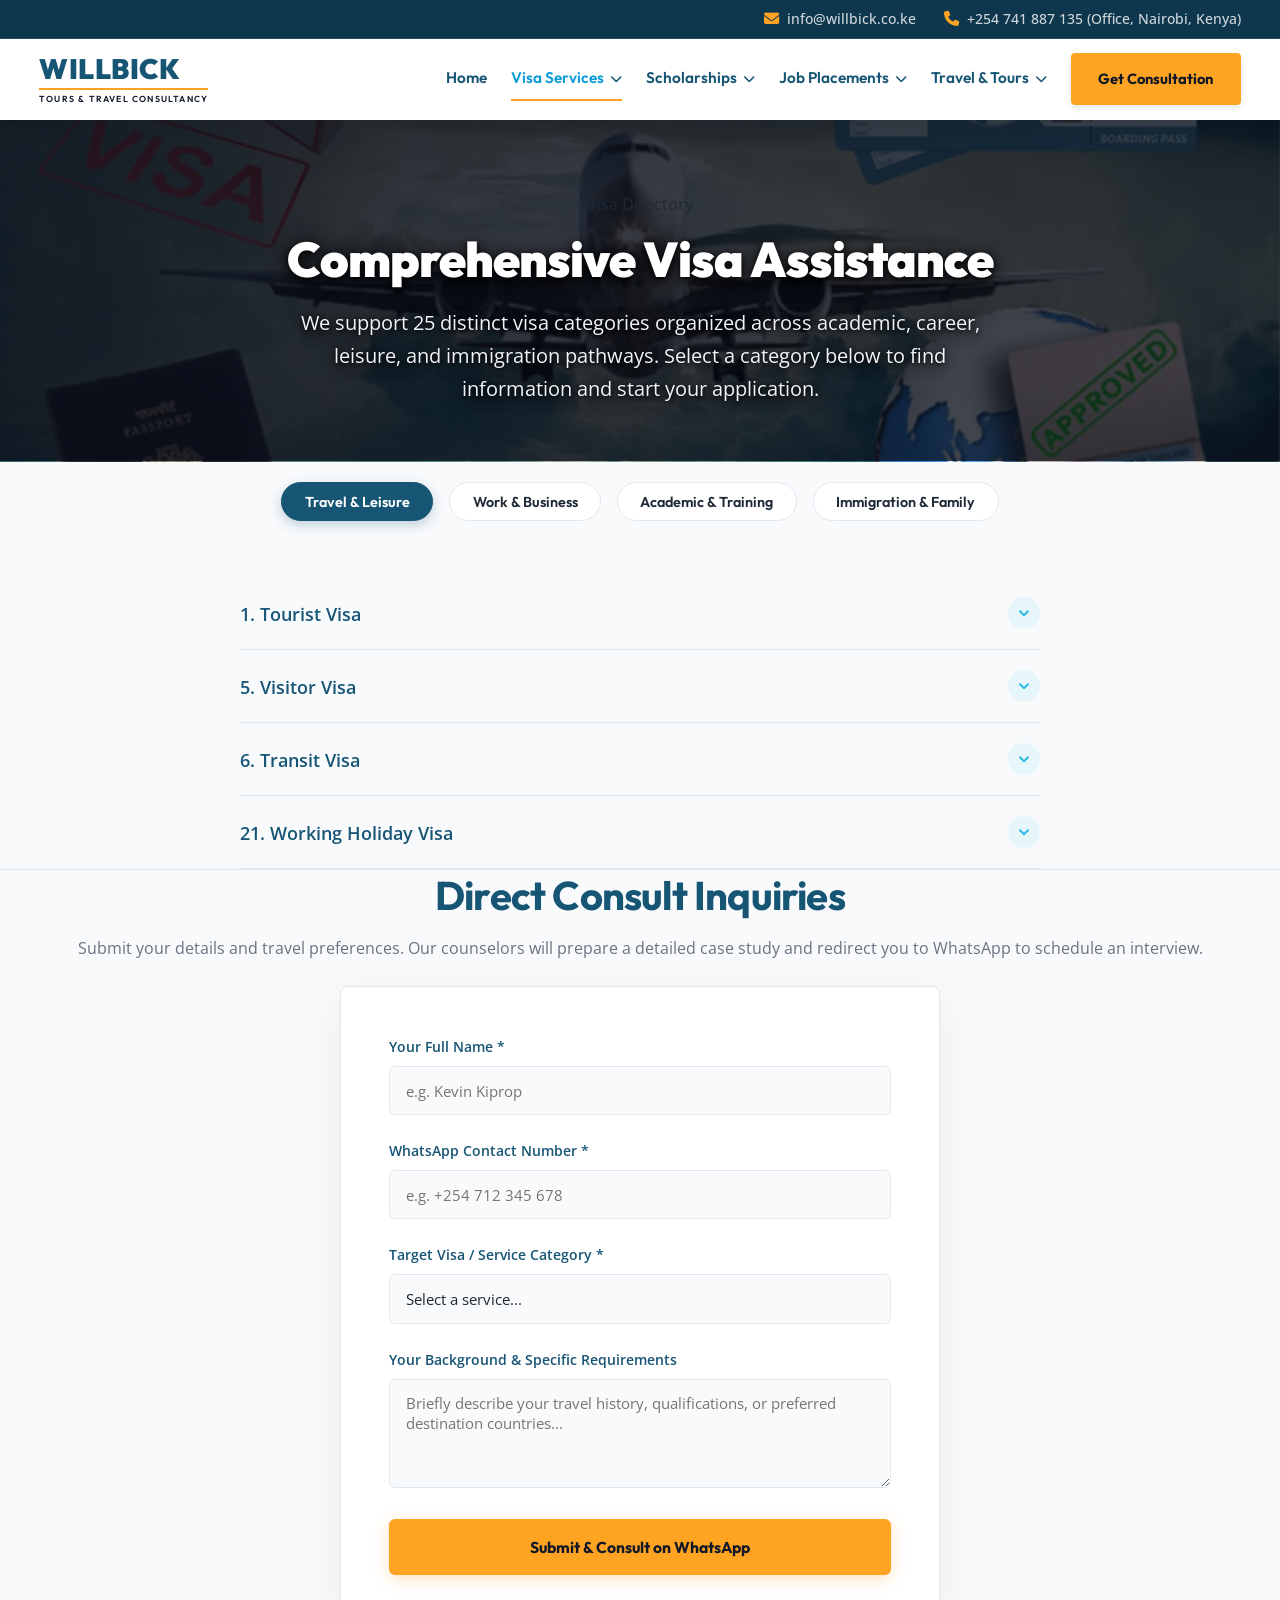
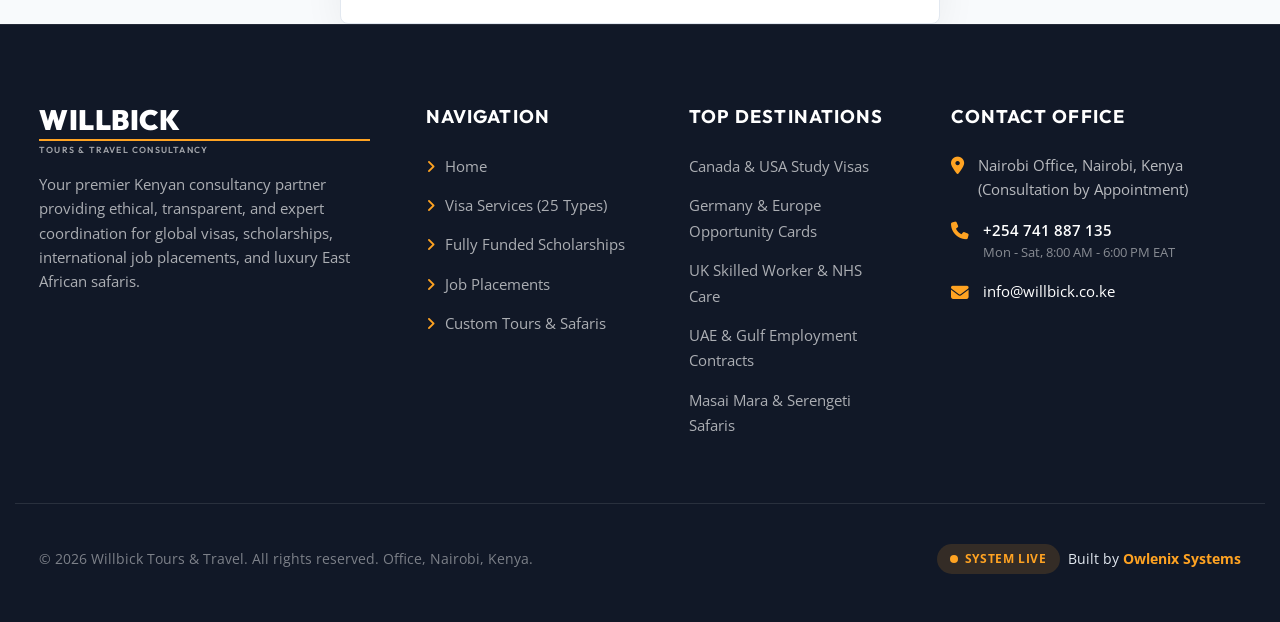
<file: visas.html>
<!DOCTYPE html>
<html lang="en">
<head>
  <meta charset="UTF-8">
  <meta name="viewport" content="width=device-width, initial-scale=1.0">
  <title>25+ Global Visa Categories & Processing | Willbick Tours & Travel</title>
  <meta name="description" content="Explore 25 comprehensive global visa categories including Tourist, Student, Work, Business, Transit, and Diplomatic visas with high approval rates and dedicated Nairobi support.">
  <meta name="keywords" content="tourist visa processing, student study permits, work permit Europe, Schengen visa Kenya, USA F1 visa, Canada Super Visa, digital nomad visa, Willbick visas">
  <meta name="author" content="Willbick Tours & Travel">
  <link rel="canonical" href="https://willbick.co.ke/visas">
  <link rel="icon" type="image/svg+xml" href="assets/logo_icon.svg">

  <meta property="og:type" content="website">
  <meta property="og:url" content="https://willbick.co.ke/visas">
  <meta property="og:title" content="25+ Global Visa Categories & Processing | Willbick Tours & Travel">
  <meta property="og:description" content="Expert processing for 25+ global visa categories: Tourist, Student, Work, Business & Family Reunion.">
  <meta property="og:image" content="https://willbick.co.ke/assets/logo_full.png">

  <meta property="twitter:card" content="summary_large_image">
  <meta property="twitter:url" content="https://willbick.co.ke/visas">
  <meta property="twitter:title" content="25+ Global Visa Categories & Processing | Willbick Tours & Travel">
  <meta property="twitter:description" content="Expert processing for 25+ global visa categories: Tourist, Student, Work, Business & Family Reunion.">
  <meta property="twitter:image" content="https://willbick.co.ke/assets/logo_full.png">

  <script type="application/ld+json">
  {
    "@context": "https://schema.org",
    "@type": "Service",
    "serviceType": "Visa Processing & Relocation Consultancy",
    "provider": {
      "@type": "TravelAgency",
      "name": "Willbick Tours & Travel",
      "url": "https://willbick.co.ke"
    },
    "description": "Comprehensive application coordination and document checking across 25 international visa classes."
  }
  </script>

  <!-- Font Awesome 6 for exact chevrons & icons -->
  <link rel="stylesheet" href="https://cdnjs.cloudflare.com/ajax/libs/font-awesome/6.5.1/css/all.min.css" integrity="sha512-DTOQO9RWCH3ppGqcWaEA1BIZOC6xxalwEsw9c2QQeAIftl+Vegovlnee1c9QX4TctnWMn13TZye+giMm8e2LwA==" crossorigin="anonymous" referrerpolicy="no-referrer" />
  <link rel="stylesheet" href="styles.css">
</head>
<body>

  <!-- Mobile Navigation Drawer -->
  <div class="Drawer" id="drawer" popover="manual">
    <div class="Drawer-scroller">
      <div class="Drawer-sheet" tabindex="-1">
        <div class="Drawer-header">
          <a href="index.html" class="logo-link">
            <span class="logo-brand">WILLBICK</span>
            <div class="logo-line"></div>
            <span class="logo-subtitle">Tours & Travel Consultancy</span>
          </a>
          <button class="Drawer-close-btn" aria-label="Close Menu">&times;</button>
        </div>
        <nav class="Drawer-nav">
          <a href="index.html" class="Drawer-link">Home</a>
          <a href="visas.html" class="Drawer-link active">Visa Services</a>
          <a href="scholarships.html" class="Drawer-link">Scholarships</a>
          <a href="placements.html" class="Drawer-link">Job Placements</a>
          <a href="travel.html" class="Drawer-link">Travel & Tours</a>
        </nav>
      </div>
    </div>
  </div>

  <main>
    <!-- Header / Navbar -->
    <header class="header-main">
      <!-- Top Utility Bar -->
      <div class="top-bar">
        <div class="container top-bar-inner">
          <a href="mailto:info@willbick.co.ke" class="top-bar-item">
            <i class="fa-solid fa-envelope"></i>
            <span>info@willbick.co.ke</span>
          </a>
          <a href="tel:+254741887135" class="top-bar-item">
            <i class="fa-solid fa-phone"></i>
            <span>+254 741 887 135 (Office, Nairobi, Kenya)</span>
          </a>
        </div>
      </div>
      <!-- Main Navbar -->
      <div class="navbar-wrapper">
        <div class="container navbar">
          <a href="index.html" class="logo-link">
            <span class="logo-brand">WILLBICK</span>
            <div class="logo-line"></div>
            <span class="logo-subtitle">Tours & Travel Consultancy</span>
          </a>

          <!-- Desktop Menu with Visible Dropdown Chevrons & Mega Menu -->
          <nav class="nav-menu">
            <div class="nav-item">
              <a href="index.html" class="nav-link">Home</a>
            </div>

            <!-- Visa Services Mega Menu -->
            <div class="nav-item active dropdown-mega">
              <a href="visas.html" class="nav-link">
                Visa Services <i class="fa-solid fa-chevron-down dropdown-chevron"></i>
              </a>
              <div class="dropdown-menu mega-menu">
                <div class="mega-column">
                  <div class="dropdown-item"><a href="visas.html#tourist"><i class="fa-solid fa-passport" style="color:#27bae1; margin-right:8px;"></i> Tourist & Visitor Visas</a></div>
                  <div class="dropdown-item"><a href="visas.html#student"><i class="fa-solid fa-graduation-cap" style="color:#ffa322; margin-right:8px;"></i> Student & Study Visas</a></div>
                  <div class="dropdown-item"><a href="visas.html#work"><i class="fa-solid fa-briefcase" style="color:#175575; margin-right:8px;"></i> Work Permit & Skilled Visas</a></div>
                  <div class="dropdown-item"><a href="visas.html#family"><i class="fa-solid fa-users" style="color:#22c55e; margin-right:8px;"></i> Family Reunion Visas</a></div>
                </div>
                <div class="mega-column">
                  <div class="dropdown-item"><a href="visas.html#business"><i class="fa-solid fa-building" style="color:#0b9bd9; margin-right:8px;"></i> Business & Investor Visas</a></div>
                  <div class="dropdown-item"><a href="visas.html#transit"><i class="fa-solid fa-plane" style="color:#f97316; margin-right:8px;"></i> Transit & Airport Visas</a></div>
                  <div class="dropdown-item"><a href="visas.html#diplomatic"><i class="fa-solid fa-flag" style="color:#8b5cf6; margin-right:8px;"></i> Diplomatic & Official Visas</a></div>
                  <div class="dropdown-item"><a href="visas.html"><i class="fa-solid fa-arrow-right" style="color:#ffa322; margin-right:8px;"></i> View All 25 Categories</a></div>
                </div>
              </div>
            </div>

            <!-- Scholarships Dropdown -->
            <div class="nav-item">
              <a href="scholarships.html" class="nav-link">
                Scholarships <i class="fa-solid fa-chevron-down dropdown-chevron"></i>
              </a>
              <div class="dropdown-menu">
                <div class="dropdown-item"><a href="scholarships.html#fully-funded">Fully Funded Scholarships</a></div>
                <div class="dropdown-item"><a href="scholarships.html#partial">Partial Tuition Grants</a></div>
                <div class="dropdown-item"><a href="scholarships.html#undergraduate">Undergraduate Programs</a></div>
                <div class="dropdown-item"><a href="scholarships.html#postgraduate">Master's & PhD Pathways</a></div>
              </div>
            </div>

            <!-- Job Placements Dropdown -->
            <div class="nav-item dropdown-right">
              <a href="placements.html" class="nav-link">
                Job Placements <i class="fa-solid fa-chevron-down dropdown-chevron"></i>
              </a>
              <div class="dropdown-menu">
                <div class="dropdown-item"><a href="placements.html#europe">Europe & Schengen Jobs</a></div>
                <div class="dropdown-item"><a href="placements.html#gulf">Gulf & Middle East Contracts</a></div>
                <div class="dropdown-item"><a href="placements.html#north-america">USA & Canada Work Permits</a></div>
                <div class="dropdown-item"><a href="placements.html#skilled">Skilled Trades & Healthcare</a></div>
              </div>
            </div>

            <!-- Travel & Tours Dropdown -->
            <div class="nav-item dropdown-right">
              <a href="travel.html" class="nav-link">
                Travel & Tours <i class="fa-solid fa-chevron-down dropdown-chevron"></i>
              </a>
              <div class="dropdown-menu">
                <div class="dropdown-item"><a href="travel.html#safaris">Kenyan & East African Safaris</a></div>
                <div class="dropdown-item"><a href="travel.html#international">International Holiday Packages</a></div>
                <div class="dropdown-item"><a href="travel.html#flight">Flight Ticketing & Hotel Booking</a></div>
              </div>
            </div>

            <a href="visas.html#consultation" class="btn-cta">Get Consultation</a>
          </nav>

          <!-- Mobile Menu Trigger -->
          <button class="btn-menu-toggle" id="drawer-open" aria-label="Open Menu" aria-expanded="false" aria-controls="drawer">
            <i class="fa-solid fa-bars" style="font-size: 1.5rem;"></i>
          </button>
        </div>
      </div>
    </header>

    <!-- Subpage Hero Section -->
    <section class="subpage-hero visas-hero">
      <div class="container text-center">
        <span class="badge">Visa Directory</span>
        <h1>Comprehensive Visa Assistance</h1>
        <p class="hero-subtitle">We support 25 distinct visa categories organized across academic, career, leisure, and immigration pathways. Select a category below to find information and start your application.</p>
      </div>
    </section>

    <!-- Visa Portal Section -->
    <section class="section-padding" style="padding-top: 20px;">
      <div class="container">
        
        <!-- Category Tabs -->
        <div class="tabs-container">
          <button class="tab-btn active" data-tab="tab-travel">Travel & Leisure</button>
          <button class="tab-btn" data-tab="tab-work">Work & Business</button>
          <button class="tab-btn" data-tab="tab-academic">Academic & Training</button>
          <button class="tab-btn" data-tab="tab-family">Immigration & Family</button>
        </div>

        <div class="visa-container">
          
          <!-- TAB 1: TRAVEL & LEISURE -->
          <div id="tab-travel" class="tab-panel active">
            <!-- 1. Tourist Visa -->
            <details class="visa-card">
              <summary class="visa-header">
                <span class="visa-title">1. Tourist Visa</span>
                <span class="visa-arrow"><svg viewBox="0 0 24 24"><polyline points="6 9 12 15 18 9"></polyline></svg></span>
              </summary>
              <div class="visa-content">
                <p>Designed for holidays, sightseeing, visiting family, or leisure travel. Perfect for individuals seeking short-term visits to top destinations worldwide.</p>
                <div class="visa-meta">
                  <div class="meta-item">Average Processing: <span>5 - 15 Working Days</span></div>
                  <div class="meta-item">Duration: <span>Up to 90 Days</span></div>
                  <div class="meta-item">Required: <span>Proof of Funds, Travel Itinerary, Invitation (optional)</span></div>
                </div>
                <a href="https://wa.me/254741887135?text=Hi%20Willbick,%20I%20need%20assistance%20with%20a%20Tourist%20Visa" class="btn btn-whatsapp" target="_blank" rel="noopener noreferrer">Consult on WhatsApp</a>
              </div>
            </details>

            <!-- 5. Visitor Visa -->
            <details class="visa-card">
              <summary class="visa-header">
                <span class="visa-title">5. Visitor Visa</span>
                <span class="visa-arrow"><svg viewBox="0 0 24 24"><polyline points="6 9 12 15 18 9"></polyline></svg></span>
              </summary>
              <div class="visa-content">
                <p>For visitors traveling to see close relatives, attend social events, or make short visits where an invitation letter from a host resident or citizen is provided.</p>
                <div class="visa-meta">
                  <div class="meta-item">Average Processing: <span>7 - 21 Days</span></div>
                  <div class="meta-item">Duration: <span>3 to 6 Months</span></div>
                  <div class="meta-item">Required: <span>Host Details, Relationship Proof, Accommodation Details</span></div>
                </div>
                <a href="https://wa.me/254741887135?text=Hi%20Willbick,%20I%20need%20assistance%20with%20a%20Visitor%20Visa" class="btn btn-whatsapp" target="_blank" rel="noopener noreferrer">Consult on WhatsApp</a>
              </div>
            </details>

            <!-- 6. Transit Visa -->
            <details class="visa-card">
              <summary class="visa-header">
                <span class="visa-title">6. Transit Visa</span>
                <span class="visa-arrow"><svg viewBox="0 0 24 24"><polyline points="6 9 12 15 18 9"></polyline></svg></span>
              </summary>
              <div class="visa-content">
                <p>Required for travelers passing through a country's territory or airport on their way to a third country where layovers exceed airport transit rules.</p>
                <div class="visa-meta">
                  <div class="meta-item">Average Processing: <span>2 - 5 Days</span></div>
                  <div class="meta-item">Duration: <span>24 to 96 Hours</span></div>
                  <div class="meta-item">Required: <span>Confirmed Ticket to Destination, Valid Visa for Final Country</span></div>
                </div>
                <a href="https://wa.me/254741887135?text=Hi%20Willbick,%20I%20need%20assistance%20with%20a%20Transit%20Visa" class="btn btn-whatsapp" target="_blank" rel="noopener noreferrer">Consult on WhatsApp</a>
              </div>
            </details>

            <!-- 21. Working Holiday Visa -->
            <details class="visa-card">
              <summary class="visa-header">
                <span class="visa-title">21. Working Holiday Visa</span>
                <span class="visa-arrow"><svg viewBox="0 0 24 24"><polyline points="6 9 12 15 18 9"></polyline></svg></span>
              </summary>
              <div class="visa-content">
                <p>A specialized visa for young adults (usually ages 18-30/35) to holiday in partner nations and work temporary jobs to supplement their travel funds.</p>
                <div class="visa-meta">
                  <div class="meta-item">Average Processing: <span>4 - 8 Weeks</span></div>
                  <div class="meta-item">Duration: <span>1 to 2 Years</span></div>
                  <div class="meta-item">Required: <span>Age verification, Initial Savings, Health Insurance</span></div>
                </div>
                <a href="https://wa.me/254741887135?text=Hi%20Willbick,%20I%20need%20assistance%20with%20a%20Working%20Holiday%20Visa" class="btn btn-whatsapp" target="_blank" rel="noopener noreferrer">Consult on WhatsApp</a>
              </div>
            </details>
          </div>

          <!-- TAB 2: WORK & BUSINESS -->
          <div id="tab-work" class="tab-panel">
            <!-- 2. Business Visa -->
            <details class="visa-card">
              <summary class="visa-header">
                <span class="visa-title">2. Business Visa</span>
                <span class="visa-arrow"><svg viewBox="0 0 24 24"><polyline points="6 9 12 15 18 9"></polyline></svg></span>
              </summary>
              <div class="visa-content">
                <p>For attending business conferences, negotiations, seminars, client meetings, or exploring investments without entering the local labor market.</p>
                <div class="visa-meta">
                  <div class="meta-item">Average Processing: <span>5 - 10 Days</span></div>
                  <div class="meta-item">Duration: <span>30 to 90 Days</span></div>
                  <div class="meta-item">Required: <span>Company Dispatch Letter, Invitation from Host Entity</span></div>
                </div>
                <a href="https://wa.me/254741887135?text=Hi%20Willbick,%20I%20need%20assistance%20with%20a%20Business%20Visa" class="btn btn-whatsapp" target="_blank" rel="noopener noreferrer">Consult on WhatsApp</a>
              </div>
            </details>

            <!-- 3. Work/Employment Visa -->
            <details class="visa-card">
              <summary class="visa-header">
                <span class="visa-title">3. Work / Employment Visa</span>
                <span class="visa-arrow"><svg viewBox="0 0 24 24"><polyline points="6 9 12 15 18 9"></polyline></svg></span>
              </summary>
              <div class="visa-content">
                <p>Authorizes foreigners to seek and undertake legal employment under a registered employer in the destination country. Typically requires job offer approval.</p>
                <div class="visa-meta">
                  <div class="meta-item">Average Processing: <span>4 - 12 Weeks</span></div>
                  <div class="meta-item">Duration: <span>Contract Based (1-3 Years Renewable)</span></div>
                  <div class="meta-item">Required: <span>Employment Contract, Labor Approval Certificate</span></div>
                </div>
                <a href="https://wa.me/254741887135?text=Hi%20Willbick,%20I%20need%20assistance%20with%20a%20Work%20Visa" class="btn btn-whatsapp" target="_blank" rel="noopener noreferrer">Consult on WhatsApp</a>
              </div>
            </details>

            <!-- 18. Investor Visa -->
            <details class="visa-card">
              <summary class="visa-header">
                <span class="visa-title">18. Investor Visa</span>
                <span class="visa-arrow"><svg viewBox="0 0 24 24"><polyline points="6 9 12 15 18 9"></polyline></svg></span>
              </summary>
              <div class="visa-content">
                <p>For high-net-worth individuals making significant capital contributions to businesses or purchasing government bonds in the destination country.</p>
                <div class="visa-meta">
                  <div class="meta-item">Average Processing: <span>2 - 6 Months</span></div>
                  <div class="meta-item">Duration: <span>Temporary leading to Permanent Residence</span></div>
                  <div class="meta-item">Required: <span>Source of Funds Proof, Investment Plan, Capital Threshold Meet</span></div>
                </div>
                <a href="https://wa.me/254741887135?text=Hi%20Willbick,%20I%20need%20assistance%20with%20an%20Investor%20Visa" class="btn btn-whatsapp" target="_blank" rel="noopener noreferrer">Consult on WhatsApp</a>
              </div>
            </details>

            <!-- 19. Entrepreneur/Startup Visa -->
            <details class="visa-card">
              <summary class="visa-header">
                <span class="visa-title">19. Entrepreneur & Startup Visa</span>
                <span class="visa-arrow"><svg viewBox="0 0 24 24"><polyline points="6 9 12 15 18 9"></polyline></svg></span>
              </summary>
              <div class="visa-content">
                <p>Specifically structured for innovative founders aiming to establish a scaleable business that generates local employment. Requires an approved business plan.</p>
                <div class="visa-meta">
                  <div class="meta-item">Average Processing: <span>6 - 12 Weeks</span></div>
                  <div class="meta-item">Duration: <span>1 to 3 Years</span></div>
                  <div class="meta-item">Required: <span>Endorsement letter, Innovative Business Model, Viable funding</span></div>
                </div>
                <a href="https://wa.me/254741887135?text=Hi%20Willbick,%20I%20need%20assistance%20with%20an%20Entrepreneur%20Visa" class="btn btn-whatsapp" target="_blank" rel="noopener noreferrer">Consult on WhatsApp</a>
              </div>
            </details>

            <!-- 22. Digital Nomad Visa -->
            <details class="visa-card">
              <summary class="visa-header">
                <span class="visa-title">22. Digital Nomad Visa</span>
                <span class="visa-arrow"><svg viewBox="0 0 24 24"><polyline points="6 9 12 15 18 9"></polyline></svg></span>
              </summary>
              <div class="visa-content">
                <p>Allows remote workers, freelancers, and independent contractors to live in a foreign country while continuing to work for clients based abroad.</p>
                <div class="visa-meta">
                  <div class="meta-item">Average Processing: <span>2 - 6 Weeks</span></div>
                  <div class="meta-item">Duration: <span>1 Year (Renewable)</span></div>
                  <div class="meta-item">Required: <span>Remote Income Proof, Contract Agreements, Health Coverage</span></div>
                </div>
                <a href="https://wa.me/254741887135?text=Hi%20Willbick,%20I%20need%20assistance%20with%20a%20Digital%20Nomad%20Visa" class="btn btn-whatsapp" target="_blank" rel="noopener noreferrer">Consult on WhatsApp</a>
              </div>
            </details>

            <!-- 24. Crew Visa -->
            <details class="visa-card">
              <summary class="visa-header">
                <span class="visa-title">24. Crew Member Visa</span>
                <span class="visa-arrow"><svg viewBox="0 0 24 24"><polyline points="6 9 12 15 18 9"></polyline></svg></span>
              </summary>
              <div class="visa-content">
                <p>Designed for transit personnel, airline pilots, flight attendants, and maritime crew members working aboard international vessels or aircraft.</p>
                <div class="visa-meta">
                  <div class="meta-item">Average Processing: <span>5 - 10 Days</span></div>
                  <div class="meta-item">Duration: <span>Transit limits (up to 29 days per entry)</span></div>
                  <div class="meta-item">Required: <span>Crew Employment Contract, Letter of Invitation from Transit Vessel</span></div>
                </div>
                <a href="https://wa.me/254741887135?text=Hi%20Willbick,%20I%20need%20assistance%20with%20a%20Crew%20Visa" class="btn btn-whatsapp" target="_blank" rel="noopener noreferrer">Consult on WhatsApp</a>
              </div>
            </details>

            <!-- 25. Journalist/Media Visa -->
            <details class="visa-card">
              <summary class="visa-header">
                <span class="visa-title">25. Journalist & Media Visa</span>
                <span class="visa-arrow"><svg viewBox="0 0 24 24"><polyline points="6 9 12 15 18 9"></polyline></svg></span>
              </summary>
              <div class="visa-content">
                <p>Required for representatives of foreign media houses, journalists, reporters, camera crew, and editors traveling for work, reporting, or documentary filming.</p>
                <div class="visa-meta">
                  <div class="meta-item">Average Processing: <span>10 - 20 Days</span></div>
                  <div class="meta-item">Duration: <span>Assignment based (typically 30-90 days)</span></div>
                  <div class="meta-item">Required: <span>Press Credentials, Assignment Commission Letter, Media Accreditation</span></div>
                </div>
                <a href="https://wa.me/254741887135?text=Hi%20Willbick,%20I%20need%20assistance%20with%20a%20Journalist%20Visa" class="btn btn-whatsapp" target="_blank" rel="noopener noreferrer">Consult on WhatsApp</a>
              </div>
            </details>
          </div>

          <!-- TAB 3: ACADEMIC & TRAINING -->
          <div id="tab-academic" class="tab-panel">
            <!-- 4. Student Visa -->
            <details class="visa-card">
              <summary class="visa-header">
                <span class="visa-title">4. Student Visa</span>
                <span class="visa-arrow"><svg viewBox="0 0 24 24"><polyline points="6 9 12 15 18 9"></polyline></svg></span>
              </summary>
              <div class="visa-content">
                <p>Enables international students to reside in the destination country to study a registered full-time academic course at an approved school or university.</p>
                <div class="visa-meta">
                  <div class="meta-item">Average Processing: <span>4 - 10 Weeks</span></div>
                  <div class="meta-item">Duration: <span>Duration of Study Program</span></div>
                  <div class="meta-item">Required: <span>Admission Offer (I-20, CAS, COE), Sponsor Funds, Language test</span></div>
                </div>
                <a href="https://wa.me/254741887135?text=Hi%20Willbick,%20I%20need%20assistance%20with%20a%20Student%20Visa" class="btn btn-whatsapp" target="_blank" rel="noopener noreferrer">Consult on WhatsApp</a>
              </div>
            </details>

            <!-- 16. Religious/Missionary Visa -->
            <details class="visa-card">
              <summary class="visa-header">
                <span class="visa-title">16. Religious & Missionary Visa</span>
                <span class="visa-arrow"><svg viewBox="0 0 24 24"><polyline points="6 9 12 15 18 9"></polyline></svg></span>
              </summary>
              <div class="visa-content">
                <p>For religious workers, ministers, missionaries, and members of recognized denominations visiting to perform spiritual work or volunteer work in a local church community.</p>
                <div class="visa-meta">
                  <div class="meta-item">Average Processing: <span>4 - 8 Weeks</span></div>
                  <div class="meta-item">Duration: <span>1 to 2 Years</span></div>
                  <div class="meta-item">Required: <span>Sponsorship by Religious Entity, Proof of Credentials</span></div>
                </div>
                <a href="https://wa.me/254741887135?text=Hi%20Willbick,%20I%20need%20assistance%20with%20a%20Religious%20Visa" class="btn btn-whatsapp" target="_blank" rel="noopener noreferrer">Consult on WhatsApp</a>
              </div>
            </details>

            <!-- 17. Volunteer Visa -->
            <details class="visa-card">
              <summary class="visa-header">
                <span class="visa-title">17. Volunteer Visa</span>
                <span class="visa-arrow"><svg viewBox="0 0 24 24"><polyline points="6 9 12 15 18 9"></polyline></svg></span>
              </summary>
              <div class="visa-content">
                <p>For individuals participating in non-profit, humanitarian, or charitable service programs with established NGOs without receive standard monetary payment.</p>
                <div class="visa-meta">
                  <div class="meta-item">Average Processing: <span>2 - 4 Weeks</span></div>
                  <div class="meta-item">Duration: <span>3 to 12 Months</span></div>
                  <div class="meta-item">Required: <span>NGO Invitation, Hosting Organization Registration, Self-Funding Proof</span></div>
                </div>
                <a href="https://wa.me/254741887135?text=Hi%20Willbick,%20I%20need%20assistance%20with%20a%20Volunteer%20Visa" class="btn btn-whatsapp" target="_blank" rel="noopener noreferrer">Consult on WhatsApp</a>
              </div>
            </details>

            <!-- 23. Exchange Visitor Visa -->
            <details class="visa-card">
              <summary class="visa-header">
                <span class="visa-title">23. Exchange Visitor Visa</span>
                <span class="visa-arrow"><svg viewBox="0 0 24 24"><polyline points="6 9 12 15 18 9"></polyline></svg></span>
              </summary>
              <div class="visa-content">
                <p>For participants in approved academic, cultural, or work-study exchange programs (e.g. US J-1 visas for research scholars, au pairs, interns).</p>
                <div class="visa-meta">
                  <div class="meta-item">Average Processing: <span>3 - 6 Weeks</span></div>
                  <div class="meta-item">Duration: <span>Program Specific (usually 3 - 18 months)</span></div>
                  <div class="meta-item">Required: <span>Certificate of Eligibility (DS-2019), Program Sponsorship</span></div>
                </div>
                <a href="https://wa.me/254741887135?text=Hi%20Willbick,%20I%20need%20assistance%20with%20an%20Exchange%20Visitor%20Visa" class="btn btn-whatsapp" target="_blank" rel="noopener noreferrer">Consult on WhatsApp</a>
              </div>
            </details>
          </div>

          <!-- TAB 4: IMMIGRATION & FAMILY -->
          <div id="tab-family" class="tab-panel">
            <!-- 7. Medical Visa -->
            <details class="visa-card">
              <summary class="visa-header">
                <span class="visa-title">7. Medical Treatment Visa</span>
                <span class="visa-arrow"><svg viewBox="0 0 24 24"><polyline points="6 9 12 15 18 9"></polyline></svg></span>
              </summary>
              <div class="visa-content">
                <p>For individuals seeking specialized healthcare, surgical operations, or medical consultations abroad that are unavailable locally.</p>
                <div class="visa-meta">
                  <div class="meta-item">Average Processing: <span>3 - 7 Days</span></div>
                  <div class="meta-item">Duration: <span>Treatment duration</span></div>
                  <div class="meta-item">Required: <span>Doctor Referrals, Receiving Hospital Confirmation, Medical Fund Proof</span></div>
                </div>
                <a href="https://wa.me/254741887135?text=Hi%20Willbick,%20I%20need%20assistance%20with%20a%20Medical%20Visa" class="btn btn-whatsapp" target="_blank" rel="noopener noreferrer">Consult on WhatsApp</a>
              </div>
            </details>

            <!-- 8. Dependent/Family Visa -->
            <details class="visa-card">
              <summary class="visa-header">
                <span class="visa-title">8. Dependent & Family Visa</span>
                <span class="visa-arrow"><svg viewBox="0 0 24 24"><polyline points="6 9 12 15 18 9"></polyline></svg></span>
              </summary>
              <div class="visa-content">
                <p>Enables immediate family members (spouse, children under age limit) of a valid work or student visa holder to reside in the destination country.</p>
                <div class="visa-meta">
                  <div class="meta-item">Average Processing: <span>4 - 12 Weeks</span></div>
                  <div class="meta-item">Duration: <span>Co-terminus with Principal Holder</span></div>
                  <div class="meta-item">Required: <span>Marriage/Birth Certificates, Sponsor Support Proof</span></div>
                </div>
                <a href="https://wa.me/254741887135?text=Hi%20Willbick,%20I%20need%20assistance%20with%20a%20Dependent%20Visa" class="btn btn-whatsapp" target="_blank" rel="noopener noreferrer">Consult on WhatsApp</a>
              </div>
            </details>

            <!-- 9. Spouse/Marriage Visa -->
            <details class="visa-card">
              <summary class="visa-header">
                <span class="visa-title">9. Spouse & Marriage Visa</span>
                <span class="visa-arrow"><svg viewBox="0 0 24 24"><polyline points="6 9 12 15 18 9"></polyline></svg></span>
              </summary>
              <div class="visa-content">
                <p>Specifically designed for individuals legally married to a citizen or permanent resident of the destination country, allowing them to immigrate.</p>
                <div class="visa-meta">
                  <div class="meta-item">Average Processing: <span>3 - 12 Months</span></div>
                  <div class="meta-item">Duration: <span>Temporary leading to Permanent Residency</span></div>
                  <div class="meta-item">Required: <span>Legal Marriage Certificate, Cohabitation Evidence, Sponsor Financials</span></div>
                </div>
                <a href="https://wa.me/254741887135?text=Hi%20Willbick,%20I%20need%20assistance%20with%20a%20Spouse%20Visa" class="btn btn-whatsapp" target="_blank" rel="noopener noreferrer">Consult on WhatsApp</a>
              </div>
            </details>

            <!-- 10. Fiancé(e) Visa -->
            <details class="visa-card">
              <summary class="visa-header">
                <span class="visa-title">10. Fiancé(e) Visa</span>
                <span class="visa-arrow"><svg viewBox="0 0 24 24"><polyline points="6 9 12 15 18 9"></polyline></svg></span>
              </summary>
              <div class="visa-content">
                <p>Enables a foreign fiancé(e) to travel to the citizen sponsor's country to get married within a strict timeframe (typically 90 days) and apply for status adjustment.</p>
                <div class="visa-meta">
                  <div class="meta-item">Average Processing: <span>5 - 9 Months</span></div>
                  <div class="meta-item">Duration: <span>90 Days (to perform marriage)</span></div>
                  <div class="meta-item">Required: <span>Proof of Intent to Marry, Relationship History, Meeting Verification</span></div>
                </div>
                <a href="https://wa.me/254741887135?text=Hi%20Willbick,%20I%20need%20assistance%20with%20a%20Fiance%20Visa" class="btn btn-whatsapp" target="_blank" rel="noopener noreferrer">Consult on WhatsApp</a>
              </div>
            </details>

            <!-- 11. Immigrant Visa -->
            <details class="visa-card">
              <summary class="visa-header">
                <span class="visa-title">11. Immigrant Visa</span>
                <span class="visa-arrow"><svg viewBox="0 0 24 24"><polyline points="6 9 12 15 18 9"></polyline></svg></span>
              </summary>
              <div class="visa-content">
                <p>A broad category for applicants seeking permanent relocation based on professional skills, green card lotteries, or certified family sponsorships.</p>
                <div class="visa-meta">
                  <div class="meta-item">Average Processing: <span>6 - 24 Months</span></div>
                  <div class="meta-item">Duration: <span>Indefinite</span></div>
                  <div class="meta-item">Required: <span>I-140/I-130 approval, Medical Exams, Police Clearances</span></div>
                </div>
                <a href="https://wa.me/254741887135?text=Hi%20Willbick,%20I%20need%20assistance%20with%20an%20Immigrant%20Visa" class="btn btn-whatsapp" target="_blank" rel="noopener noreferrer">Consult on WhatsApp</a>
              </div>
            </details>

            <!-- 12. Permanent Residence Visa -->
            <details class="visa-card">
              <summary class="visa-header">
                <span class="visa-title">12. Permanent Residence Visa</span>
                <span class="visa-arrow"><svg viewBox="0 0 24 24"><polyline points="6 9 12 15 18 9"></polyline></svg></span>
              </summary>
              <div class="visa-content">
                <p>Grants a foreign citizen the legal right to reside, work, and study indefinitely in the host country, complete with social welfare rights (e.g. PR card).</p>
                <div class="visa-meta">
                  <div class="meta-item">Average Processing: <span>6 - 18 Months</span></div>
                  <div class="meta-item">Duration: <span>Indefinite (Card renewal every 5 years)</span></div>
                  <div class="meta-item">Required: <span>Residency Points Test, Language Test, Skills Assessment</span></div>
                </div>
                <a href="https://wa.me/254741887135?text=Hi%20Willbick,%20I%20need%20assistance%20with%20a%20PR%20Visa" class="btn btn-whatsapp" target="_blank" rel="noopener noreferrer">Consult on WhatsApp</a>
              </div>
            </details>

            <!-- 13. Refugee/Asylum Visa -->
            <details class="visa-card">
              <summary class="visa-header">
                <span class="visa-title">13. Refugee / Asylum Status</span>
                <span class="visa-arrow"><svg viewBox="0 0 24 24"><polyline points="6 9 12 15 18 9"></polyline></svg></span>
              </summary>
              <div class="visa-content">
                <p>For individuals displaced by war, natural disasters, or fleeing targeted persecution due to race, religion, nationality, or political views.</p>
                <div class="visa-meta">
                  <div class="meta-item">Average Processing: <span>Case by Case basis</span></div>
                  <div class="meta-item">Duration: <span>Indefinite / Protected Status</span></div>
                  <div class="meta-item">Required: <span>Persecution Evidence, Refugee Agency Referral, UNHCR Assessment</span></div>
                </div>
                <a href="https://wa.me/254741887135?text=Hi%20Willbick,%20I%20need%20assistance%20with%20Refugee%20or%20Asylum%20status" class="btn btn-whatsapp" target="_blank" rel="noopener noreferrer">Consult on WhatsApp</a>
              </div>
            </details>

            <!-- 14. Diplomatic Visa -->
            <details class="visa-card">
              <summary class="visa-header">
                <span class="visa-title">14. Diplomatic Visa</span>
                <span class="visa-arrow"><svg viewBox="0 0 24 24"><polyline points="6 9 12 15 18 9"></polyline></svg></span>
              </summary>
              <div class="visa-content">
                <p>Issued to foreign diplomats, government officials, or representatives traveling on official state affairs representing their home nation.</p>
                <div class="visa-meta">
                  <div class="meta-item">Average Processing: <span>3 - 7 Days</span></div>
                  <div class="meta-item">Duration: <span>Accreditation Period</span></div>
                  <div class="meta-item">Required: <span>Diplomatic Passport, Note Verbale from Ministry of Foreign Affairs</span></div>
                </div>
                <a href="https://wa.me/254741887135?text=Hi%20Willbick,%20I%20need%20assistance%20with%20a%20Diplomatic%20Visa" class="btn btn-whatsapp" target="_blank" rel="noopener noreferrer">Consult on WhatsApp</a>
              </div>
            </details>

            <!-- 15. Official Visa -->
            <details class="visa-card">
              <summary class="visa-header">
                <span class="visa-title">15. Official Visa</span>
                <span class="visa-arrow"><svg viewBox="0 0 24 24"><polyline points="6 9 12 15 18 9"></polyline></svg></span>
              </summary>
              <div class="visa-content">
                <p>Issued to foreign government employees, military personnel, or international organization representatives visiting on official business.</p>
                <div class="visa-meta">
                  <div class="meta-item">Average Processing: <span>3 - 7 Days</span></div>
                  <div class="meta-item">Duration: <span>Duty duration</span></div>
                  <div class="meta-item">Required: <span>Official passport, Letter of Assignment, Supporting Government Letter</span></div>
                </div>
                <a href="https://wa.me/254741887135?text=Hi%20Willbick,%20I%20need%20assistance%20with%20an%20Official%20Visa" class="btn btn-whatsapp" target="_blank" rel="noopener noreferrer">Consult on WhatsApp</a>
              </div>
            </details>

            <!-- 20. Retirement Visa -->
            <details class="visa-card">
              <summary class="visa-header">
                <span class="visa-title">20. Retirement Visa</span>
                <span class="visa-arrow"><svg viewBox="0 0 24 24"><polyline points="6 9 12 15 18 9"></polyline></svg></span>
              </summary>
              <div class="visa-content">
                <p>For retirees seeking to spend their retirement years in a foreign country, showing sufficient passive income (pension or investment returns) to support themselves.</p>
                <div class="visa-meta">
                  <div class="meta-item">Average Processing: <span>4 - 8 Weeks</span></div>
                  <div class="meta-item">Duration: <span>1 to 5 Years (Renewable)</span></div>
                  <div class="meta-item">Required: <span>Pension Verification, Health Check, Passive Income Statements</span></div>
                </div>
                <a href="https://wa.me/254741887135?text=Hi%20Willbick,%20I%20need%20assistance%20with%20a%20Retirement%20Visa" class="btn btn-whatsapp" target="_blank" rel="noopener noreferrer">Consult on WhatsApp</a>
              </div>
            </details>
          </div>

        </div>
      </div>
    </section>

    <!-- Interactive Consultation Form Section -->
    <section class="section-padding" id="consultation" style="background-color: var(--bg-secondary); border-top: 1px solid var(--border);">
      <div class="container">
        <div class="section-header text-center">
          <h2>Direct Consult Inquiries</h2>
          <p>Submit your details and travel preferences. Our counselors will prepare a detailed case study and redirect you to WhatsApp to schedule an interview.</p>
        </div>

        <div class="form-card">
          <form id="consultation-form">
            <div class="form-group">
              <label for="form-name">Your Full Name *</label>
              <input type="text" id="form-name" class="input-field" placeholder="e.g. Kevin Kiprop" required>
            </div>
            
            <div class="form-group">
              <label for="form-phone">WhatsApp Contact Number *</label>
              <input type="tel" id="form-phone" class="input-field" placeholder="e.g. +254 712 345 678" required>
            </div>

            <div class="form-group">
              <label for="form-service">Target Visa / Service Category *</label>
              <select id="form-service" class="input-field" required style="-webkit-appearance: none;">
                <option value="" disabled selected>Select a service...</option>
                <option value="Tourist Visa">Tourist Visa Consultancy</option>
                <option value="Student Visa">Student Admission & Visa</option>
                <option value="Work / Skilled Placement">Work Placement Visa</option>
                <option value="Family / Permanent Relocation">Immigration & Family Relocation</option>
                <option value="Scholarships Consultation">Scholarships Consultation</option>
                <option value="Custom Safaris & Tours">Curated Safaris & Travel</option>
              </select>
            </div>

            <div class="form-group">
              <label for="form-details">Your Background & Specific Requirements</label>
              <textarea id="form-details" class="input-field" rows="4" placeholder="Briefly describe your travel history, qualifications, or preferred destination countries..." style="resize: vertical;"></textarea>
            </div>

            <button type="submit" class="btn btn-primary" style="width: 100%; justify-content: center; padding: 1rem;">
              Submit & Consult on WhatsApp
            </button>
          </form>
        </div>
      </div>
    </section>

    <!-- Footer Section -->
    <footer class="footer-main">
      <div class="container footer-grid">
        <div class="footer-brand">
          <a href="index.html" class="logo-link">
            <span class="logo-brand">WILLBICK</span>
            <div class="logo-line"></div>
            <span class="logo-subtitle">Tours & Travel Consultancy</span>
          </a>
          <p>Your premier Kenyan consultancy partner providing ethical, transparent, and expert coordination for global visas, scholarships, international job placements, and luxury East African safaris.</p>
        </div>

        <div>
          <h4 class="footer-title">Navigation</h4>
          <ul class="footer-links">
            <li><a href="index.html" class="footer-link"><i class="fa-solid fa-angle-right" style="margin-right:6px; color:var(--color-cta);"></i> Home</a></li>
            <li><a href="visas.html" class="footer-link"><i class="fa-solid fa-angle-right" style="margin-right:6px; color:var(--color-cta);"></i> Visa Services (25 Types)</a></li>
            <li><a href="scholarships.html" class="footer-link"><i class="fa-solid fa-angle-right" style="margin-right:6px; color:var(--color-cta);"></i> Fully Funded Scholarships</a></li>
            <li><a href="placements.html" class="footer-link"><i class="fa-solid fa-angle-right" style="margin-right:6px; color:var(--color-cta);"></i> Job Placements</a></li>
            <li><a href="travel.html" class="footer-link"><i class="fa-solid fa-angle-right" style="margin-right:6px; color:var(--color-cta);"></i> Custom Tours & Safaris</a></li>
          </ul>
        </div>

        <div>
          <h4 class="footer-title">Top Destinations</h4>
          <ul class="footer-links">
            <li><a href="visas.html#student" class="footer-link">Canada & USA Study Visas</a></li>
            <li><a href="visas.html#work" class="footer-link">Germany & Europe Opportunity Cards</a></li>
            <li><a href="placements.html#europe" class="footer-link">UK Skilled Worker & NHS Care</a></li>
            <li><a href="placements.html#gulf" class="footer-link">UAE & Gulf Employment Contracts</a></li>
            <li><a href="travel.html#safaris" class="footer-link">Masai Mara & Serengeti Safaris</a></li>
          </ul>
        </div>

        <div>
          <h4 class="footer-title">Contact Office</h4>
          <div class="footer-contact-info">
            <div class="footer-contact-item">
              <i class="fa-solid fa-location-dot"></i>
              <span>Nairobi Office, Nairobi, Kenya<br>(Consultation by Appointment)</span>
            </div>
            <div class="footer-contact-item">
              <i class="fa-solid fa-phone"></i>
              <div>
                <a href="tel:+254741887135" style="color: #fff; font-weight:600;">+254 741 887 135</a>
                <div style="font-size:0.8rem; color:rgba(255,255,255,0.5);">Mon - Sat, 8:00 AM - 6:00 PM EAT</div>
              </div>
            </div>
            <div class="footer-contact-item">
              <i class="fa-solid fa-envelope"></i>
              <a href="mailto:info@willbick.co.ke" style="color: #fff;">info@willbick.co.ke</a>
            </div>
          </div>
        </div>
      </div>

      <div class="container footer-bottom">
        <p>&copy; 2026 Willbick Tours & Travel. All rights reserved. Office, Nairobi, Kenya.</p>
        <p style="display:flex; align-items:center; gap:0.5rem;">
          <span class="status-badge-live" style="background:rgba(255,163,34,0.15); color:#ffa322;"><span class="pulse-dot" style="background:#ffa322;"></span> System Live</span>
          <a href="https://owlenix.com" target="_blank" rel="noopener noreferrer" style="color: #e2e8f0; text-decoration: none; transition: color 0.2s;" onmouseover="this.style.color='#ffa322'" onmouseout="this.style.color='#e2e8f0'">Built by <strong style="color: #ffa322;">Owlenix Systems</strong></a>
        </p>
      </div>
    </footer>

    <!-- Sticky Bottom Contact Bar (Mobile Only) -->
    <div class="sticky-contact-bar">
      <a href="https://wa.me/254741887135" class="contact-btn whatsapp" target="_blank" rel="noopener noreferrer">
        <svg width="20" height="20" fill="currentColor" viewBox="0 0 24 24">
          <path d="M.057 24l1.687-6.163c-1.041-1.804-1.588-3.849-1.587-5.946C.06 5.348 5.397.01 12.008.01c3.202.001 6.212 1.246 8.477 3.514 2.266 2.268 3.507 5.28 3.505 8.484-.004 6.657-5.34 11.997-11.953 11.997-2.005-.001-3.973-.502-5.724-1.458L0 24zm6.59-4.846c1.6.95 3.188 1.449 4.825 1.451 5.436 0 9.86-4.37 9.864-9.799.002-2.63-1.023-5.101-2.885-6.968C16.592 2.011 14.1 1.002 11.49.002c-5.442 0-9.866 4.372-9.87 9.802 0 1.714.47 3.393 1.357 4.869l-.993 3.629 3.734-.968zm12.111-7.14c-.31-.154-1.83-.894-2.113-.996-.282-.102-.489-.154-.693.154-.204.307-.791.97-.97 1.173-.18.203-.36.229-.67.075-.31-.154-1.31-.479-2.493-1.527-.92-.812-1.54-1.815-1.72-2.12-.18-.308-.02-.475.135-.628.14-.138.31-.36.465-.54.155-.178.207-.307.31-.51.103-.205.052-.384-.026-.54-.078-.154-.693-1.647-.95-2.259-.25-.6-.525-.515-.72-.525-.18-.01-.387-.01-.595-.01-.207 0-.545.077-.83.385-.284.307-1.085 1.05-1.085 2.56 0 1.512 1.11 2.97 1.26 3.17 0 .2 2.185 3.303 5.293 4.62.74.313 1.316.5 1.768.64.743.234 1.42.201 1.954.122.597-.087 1.83-.74 2.085-1.458.257-.717.257-1.33.18-1.458-.076-.128-.282-.204-.59-.358z"/>
        </svg>
        <span>WhatsApp</span>
      </a>
      <a href="mailto:info@willbick.co.ke" class="contact-btn email">
        <svg width="20" height="20" viewBox="0 0 24 24" fill="none" stroke="currentColor" stroke-width="2" stroke-linecap="round" stroke-linejoin="round">
          <path d="M4 4h16c1.1 0 2 .9 2 2v12c0 1.1-.9 2-2 2H4c-1.1 0-2-.9-2-2V6c0-1.1.9-2 2-2z"></path>
          <polyline points="22,6 12,13 2,6"></polyline>
        </svg>
        <span>Email Us</span>
      </a>
    </div>

  </main>

  <script src="app.js"></script>
</body>
</html>
</file>
<file: styles.css>
@import url('https://fonts.googleapis.com/css2?family=Open+Sans:wght@300;400;500;600;700;800&family=Outfit:wght@300;400;500;600;700;800;900&display=swap');

:root {
  --font-heading: 'Outfit', sans-serif;
  --font-body: 'Open Sans', sans-serif;
  --color-primary: #175575;       /* Professional Teal/Blue */
  --color-primary-dark: #0e374d;  /* Deep Navy/Teal for Top Bar & Backgrounds */
  --color-primary-light: #206d96;
  --color-secondary: #0b9bd9;
  --color-accent: #27bae1;
  --color-accent-light: #e6f6fa;
  --color-cta: #ffa322;           /* Gold/Orange High-Conversion CTA */
  --color-cta-hover: #75a93d;
  --color-dark: #111827;
  --color-light: #f8fafc;
  --color-border: #e2e8f0;
  --color-text-main: #1f2937;
  --color-text-muted: #6b7280;
  --color-white: #ffffff;
  --color-whatsapp: #25d366;
  --bg-primary: #ffffff;
  --bg-secondary: #f8fafc;
  --text-main: #1f2937;
  --text-muted: #6b7280;
  --border: #e2e8f0;
  --glass: rgba(255, 255, 255, 0.92);
  --glass-dark: rgba(11, 15, 25, 0.03);
  --shadow: 0 10px 40px rgba(17, 24, 39, 0.06);
  --shadow-hover: 0 20px 50px rgba(17, 24, 39, 0.1);
  --font-main: 'Open Sans', sans-serif;
  --transition: all 0.3s cubic-bezier(0.4, 0, 0.2, 1);
  --transition-fast: all 0.2s cubic-bezier(0.4, 0, 0.2, 1);
  --transition-normal: all 0.3s cubic-bezier(0.4, 0, 0.2, 1);
  --transition-slow: all 0.5s cubic-bezier(0.4, 0, 0.2, 1);
  --drawer-backdrop: 0;
}

/* Cross-Document View Transitions */
@media (prefers-reduced-motion: no-preference) {
  @view-transition {
    navigation: auto;
  }
}

/* Base Resets */
*, *::before, *::after {
  box-sizing: border-box;
  margin: 0;
  padding: 0;
}

html {
  font-size: 16px;
  scroll-behavior: smooth;
  -webkit-font-smoothing: antialiased;
  -moz-osx-font-smoothing: grayscale;
}

body {
  font-family: var(--font-body);
  color: var(--color-text-main);
  background-color: var(--color-light);
  line-height: 1.6;
  overflow-x: hidden;
}

/* Container */
.container {
  width: 100%;
  max-width: 1250px;
  margin: 0 auto;
  padding: 0 1.5rem;
}

/* Typography */
h1, h2, h3, h4, h5, h6 {
  font-family: var(--font-heading);
  font-weight: 700;
  line-height: 1.25;
  color: var(--color-primary);
}

h1 {
  font-size: clamp(2.5rem, 4.5vw, 3.8rem);
  letter-spacing: -0.02em;
}

h2 {
  font-size: clamp(1.8rem, 3.8vw, 2.5rem);
  letter-spacing: -0.02em;
  margin-bottom: 1rem;
}

h3 {
  font-size: 1.35rem;
  margin-bottom: 0.75rem;
}

p {
  color: var(--color-text-muted);
  font-size: 1rem;
  margin-bottom: 1.5rem;
}

a {
  text-decoration: none;
  color: inherit;
  transition: var(--transition-fast);
}

/* Text Enhancements */
.text-gradient {
  background: linear-gradient(135deg, var(--color-primary) 30%, var(--color-accent) 100%);
  -webkit-background-clip: text;
  -webkit-text-fill-color: transparent;
}

.text-center { text-align: center; }

/* ================================
   TWO-TIER HEADER (PHEUNKARM REPLICA)
   ================================ */

/* Top Utility Bar */
.top-bar {
  background-color: var(--color-primary-dark);
  color: var(--color-white);
  font-size: 0.85rem;
  padding: 0.5rem 0;
  border-bottom: 1px solid rgba(255, 255, 255, 0.1);
}

.top-bar-inner {
  display: flex;
  justify-content: flex-end;
  align-items: center;
  gap: 1.75rem;
}

.top-bar-item {
  display: flex;
  align-items: center;
  gap: 0.5rem;
  color: rgba(255, 255, 255, 0.8);
  font-weight: 500;
  transition: color 0.2s ease;
}

.top-bar-item:hover {
  color: var(--color-accent);
}

.top-bar-item svg, .top-bar-item i {
  color: var(--color-cta);
  font-size: 0.95rem;
}

/* Sticky Main Navbar */
.header-main {
  position: sticky;
  top: 0;
  z-index: 1000;
  background: var(--glass);
  backdrop-filter: blur(12px);
  -webkit-backdrop-filter: blur(12px);
  border-bottom: 1px solid rgba(255, 255, 255, 0.3);
  box-shadow: 0 4px 20px rgba(0, 0, 0, 0.08);
  transition: var(--transition-normal);
}

.navbar-wrapper {
  background: transparent;
}

.navbar {
  display: flex;
  justify-content: space-between;
  align-items: center;
  height: 80px;
}

/* Pheunkarm-style Rebranded Logo (Supports both Typographic & Icon+Text styles) */
.logo-link {
  font-family: var(--font-heading);
  display: inline-flex;
  flex-direction: column;
  align-items: flex-start;
  text-decoration: none;
  line-height: 1.1;
  vertical-align: middle;
}

.logo-link:has(.logo-icon-svg) {
  flex-direction: row;
  align-items: center;
  gap: 0.65rem;
}

.logo-icon-svg {
  width: 44px;
  height: 44px;
  object-fit: contain;
  flex-shrink: 0;
}

.logo-text {
  font-family: var(--font-heading);
  font-weight: 900;
  font-size: 1.55rem;
  color: var(--color-primary);
  letter-spacing: 0.5px;
  display: flex;
  flex-direction: column;
  line-height: 1;
}

.logo-text span {
  font-size: 0.58rem;
  font-weight: 600;
  color: var(--color-dark);
  text-transform: uppercase;
  letter-spacing: 1.2px;
  margin-top: 3px;
}

.logo-brand {
  font-weight: 900;
  font-size: 1.75rem;
  color: var(--color-primary);
  text-transform: uppercase;
  letter-spacing: 0.5px;
}

.logo-line {
  width: 100%;
  height: 1.5px;
  background-color: var(--color-cta);
  margin: 3px 0 4px;
}

.logo-subtitle {
  font-family: var(--font-heading);
  font-weight: 600;
  font-size: 0.55rem;
  letter-spacing: 1.2px;
  color: var(--color-dark);
  text-transform: uppercase;
  white-space: nowrap;
}

/* Nav Menu & Dropdowns */
.nav-menu {
  display: flex;
  list-style: none;
  gap: 1.5rem;
  align-items: center;
  height: 100%;
}

.nav-item {
  position: relative;
  height: 100%;
  display: flex;
  align-items: center;
}

.nav-link {
  font-family: var(--font-heading);
  font-weight: 600;
  font-size: 0.96rem;
  color: var(--color-primary);
  padding: 0.5rem 0;
  position: relative;
  display: flex;
  align-items: center;
  gap: 0.38rem;
  text-decoration: none;
  white-space: nowrap;
}

.nav-link i, .nav-link svg {
  font-size: 0.75rem;
  transition: transform 0.25s ease;
  color: var(--color-primary);
}

.nav-item:hover .nav-link i, .nav-item:hover .nav-link svg {
  transform: rotate(180deg);
  color: var(--color-secondary);
}

.nav-link::after {
  content: '';
  position: absolute;
  bottom: -2px;
  left: 0;
  width: 0;
  height: 2px;
  background-color: var(--color-cta);
  transition: var(--transition-fast);
}

.nav-link:hover::after,
.nav-item.active .nav-link::after {
  width: 100%;
}

.nav-link:hover,
.nav-item.active .nav-link {
  color: var(--color-secondary);
}

/* Standard Dropdown & Mega Menu */
.dropdown-menu {
  position: absolute;
  top: 100%;
  left: 0;
  transform: translate(0, 15px);
  width: 290px;
  background: var(--color-white);
  border-radius: 8px;
  box-shadow: 0 12px 35px rgba(0, 0, 0, 0.15);
  padding: 1rem;
  opacity: 0;
  visibility: hidden;
  transition: var(--transition-normal);
  border: 1px solid var(--color-border);
  z-index: 1050;
}

/* Hover bridge so moving mouse from link to dropdown never loses focus */
.dropdown-menu::before {
  content: '';
  position: absolute;
  top: -24px;
  left: -10px;
  right: -10px;
  height: 24px;
  background: transparent;
}

.nav-item:hover .dropdown-menu {
  opacity: 1;
  visibility: visible;
  transform: translate(0, 0);
}

/* Right-aligned standard dropdowns (`Job Placements`, `Travel & Tours`) to prevent viewport overflow */
.nav-item.dropdown-right .dropdown-menu {
  left: auto;
  right: 0;
  transform: translate(0, 15px);
}

.nav-item.dropdown-right:hover .dropdown-menu {
  transform: translate(0, 0);
}

/* Mega Menu (`Visa Portal`) */
.mega-menu {
  width: min(660px, 90vw);
  display: flex;
  gap: 1.5rem;
  padding: 1.35rem;
}

.nav-item.dropdown-mega .dropdown-menu.mega-menu {
  left: -120px;
  transform: translate(0, 15px);
}

.nav-item.dropdown-mega:hover .dropdown-menu.mega-menu {
  transform: translate(0, 0);
}

.mega-column, .mega-col {
  flex: 1;
  display: flex;
  flex-direction: column;
  gap: 0.25rem;
}

.mega-grid {
  display: flex;
  gap: 1.5rem;
  width: 100%;
}

.mega-title {
  font-family: var(--font-heading);
  font-weight: 700;
  font-size: 0.95rem;
  color: var(--color-primary);
  display: flex;
  align-items: center;
  gap: 0.5rem;
  padding-bottom: 0.5rem;
  border-bottom: 2px solid var(--color-cta);
  margin-bottom: 0.4rem;
}

.dropdown-item {
  border-radius: 6px;
  transition: var(--transition-fast);
}

.dropdown-item a, .dropdown-menu a, .mega-col a, .mega-column a {
  display: block;
  padding: 0.6rem 0.85rem;
  font-weight: 500;
  font-size: 0.9rem;
  color: var(--color-text-main);
  border-radius: 6px;
  text-decoration: none;
  transition: var(--transition-fast);
}

.dropdown-item a:hover, .dropdown-menu a:hover, .mega-col a:hover, .mega-column a:hover {
  background-color: rgba(4, 102, 200, 0.08);
  color: var(--color-primary);
  padding-left: 1.15rem;
}

/* Header Gold CTA Button (`.btn-cta`) */
.btn-cta {
  display: inline-flex;
  align-items: center;
  justify-content: center;
  padding: 0.75rem 1.6rem;
  background-color: var(--color-cta);
  color: var(--color-dark);
  font-family: var(--font-heading);
  font-weight: 700;
  font-size: 0.92rem;
  border-radius: 4px;
  border: 2px solid var(--color-cta);
  cursor: pointer;
  box-shadow: 0 4px 6px rgba(0, 0, 0, 0.08);
  transition: var(--transition-fast);
  white-space: nowrap;
}

.btn-cta:hover {
  background-color: var(--color-cta-hover);
  border-color: var(--color-cta-hover);
  color: var(--color-white);
  transform: translateY(-2px);
  box-shadow: 0 8px 15px rgba(117, 169, 61, 0.35);
}

/* Mobile Menu Button */
.btn-menu-toggle {
  background: none;
  border: none;
  cursor: pointer;
  display: none;
  padding: 0.5rem;
  color: var(--color-primary);
  z-index: 2501;
}

/* Navigation Drawer */
.Drawer {
  --drawer-width: min(20em, 80dvw);
  width: auto;
  height: auto;
  background: transparent;
  border: 0;
  overflow: visible;
  outline: none;
}

.Drawer::backdrop {
  background: #000;
  opacity: calc(var(--drawer-backdrop) / 2);
  transition: opacity 0.3s ease-out;
}

.Drawer-scroller {
  position: relative;
  display: grid;
  grid-template-columns: var(--drawer-width) 100%;
  overflow-x: scroll;
  overscroll-behavior: none;
  scrollbar-width: none;
  scroll-snap-type: x mandatory;
}

.Drawer-scroller::-webkit-scrollbar {
  display: none;
}

@media (prefers-reduced-motion: no-preference) {
  .Drawer-scroller {
    scroll-behavior: smooth;
  }
}

.Drawer-scroller::after {
  content: '';
  scroll-snap-align: end;
  scroll-initial-target: nearest;
}

.Drawer-sheet {
  display: grid;
  grid-template-rows: auto 1fr;
  height: 100svh;
  background: var(--color-primary);
  color: #fff;
  overflow-y: auto;
  scroll-snap-align: start;
  scrollbar-width: none;
  padding: 2rem 1.5rem;
  box-shadow: 10px 0 30px rgba(0, 0, 0, 0.1);
}

.Drawer-header {
  display: flex;
  justify-content: space-between;
  align-items: center;
  margin-bottom: 2.5rem;
}

.Drawer-close-btn {
  background: none;
  border: none;
  color: #fff;
  cursor: pointer;
  font-size: 1.5rem;
  padding: 0.5rem;
  display: flex;
  align-items: center;
  justify-content: center;
}

.Drawer-nav {
  display: flex;
  flex-direction: column;
  gap: 1.5rem;
}

.Drawer-link {
  font-size: 1.25rem;
  font-weight: 600;
  color: rgba(255, 255, 255, 0.7);
  padding: 0.5rem 0;
  border-bottom: 1px solid rgba(255, 255, 255, 0.08);
}

.Drawer-link:hover,
.Drawer-link.active {
  color: #fff;
  padding-left: 0.5rem;
}

/* @supports fallback for Scroll-driven animations */
@supports (animation-timeline: scroll()) {
  .Drawer {
    timeline-scope: --drawer-fade;
    animation: fade-drawer-backdrop linear both;
    animation-timeline: --drawer-fade;
  }

  .Drawer-scroller {
    scroll-timeline: --drawer-fade x;
  }

  @property --drawer-backdrop {
    syntax: '<number>';
    inherits: true;
    initial-value: 0;
  }

  @keyframes fade-drawer-backdrop {
    0% { --drawer-backdrop: 1 }
    100% { --drawer-backdrop: 0 }
  }
}

/* Buttons */
.btn {
  display: inline-flex;
  align-items: center;
  justify-content: center;
  padding: 0.8rem 1.8rem;
  border-radius: 6px;
  font-size: 0.95rem;
  font-weight: 600;
  cursor: pointer;
  transition: var(--transition);
  border: none;
  gap: 0.5rem;
}

.btn-primary {
  background-color: var(--color-primary);
  color: var(--bg-primary);
}

.btn-primary:hover {
  background-color: var(--color-accent);
  transform: translateY(-2px);
  box-shadow: 0 4px 15px rgba(23, 85, 117, 0.2);
}

.btn-secondary {
  background-color: var(--bg-secondary);
  color: var(--color-primary);
  border: 1px solid var(--border);
}

.btn-secondary:hover {
  background-color: var(--bg-primary);
  border-color: var(--color-primary);
  transform: translateY(-2px);
}

.btn-whatsapp {
  background-color: var(--color-whatsapp);
  color: #ffffff;
}

.btn-whatsapp:hover {
  background-color: #20ba5a;
  transform: translateY(-2px);
  box-shadow: 0 4px 15px rgba(37, 211, 102, 0.2);
}

/* Sticky Contact Bar (Mobile First) */
.sticky-contact-bar {
  position: fixed;
  bottom: 0;
  left: 0;
  right: 0;
  display: flex;
  background: var(--glass);
  backdrop-filter: blur(10px);
  -webkit-backdrop-filter: blur(10px);
  border-top: 1px solid var(--border);
  padding: 0.75rem 1rem;
  z-index: 99;
  box-shadow: 0 -5px 20px rgba(0, 0, 0, 0.05);
}

.contact-btn {
  flex: 1;
  text-align: center;
  padding: 0.85rem;
  border-radius: 8px;
  font-weight: 700;
  text-decoration: none;
  margin: 0 0.25rem;
  font-size: 0.95rem;
  display: flex;
  align-items: center;
  justify-content: center;
  gap: 0.5rem;
  transition: var(--transition);
}

.contact-btn.whatsapp {
  background: var(--color-whatsapp);
  color: white;
}

.contact-btn.whatsapp:hover {
  background: #20ba5a;
}

.contact-btn.email {
  background: var(--color-primary);
  color: white;
}

.contact-btn.email:hover {
  background: var(--color-accent);
}

/* ================================
   HERO SECTION (`min-height: 80vh`, FULL BLEED, ZERO DEAD SPACE)
   ================================ */
.hero {
  display: grid;
  grid-template-columns: 1.1fr 0.9fr;
  min-height: 80vh;
  background-color: #0b0f19;
  margin-top: 0;
  position: relative;
  overflow: hidden;
}

/* Subpage Hero Banner (Compact & Proportional on Laptops) */
.subpage-hero {
  display: flex;
  align-items: center;
  justify-content: center;
  min-height: 320px;
  padding: 4.5rem 1.5rem 3.5rem 1.5rem;
  background-color: #0b0f19;
  background-size: cover;
  background-position: center;
  background-repeat: no-repeat;
  position: relative;
  overflow: hidden;
  border-bottom: 1px solid rgba(255, 255, 255, 0.12);
  text-align: center;
}

.subpage-hero .container {
  position: relative;
  z-index: 3;
  max-width: 850px;
  margin: 0 auto;
}

.subpage-hero h1 {
  font-size: clamp(2.2rem, 3.8vw, 3.4rem);
  font-weight: 900;
  color: #ffffff;
  margin: 0.75rem 0 1rem 0;
  text-shadow: 0 4px 20px rgba(0, 0, 0, 0.95), 0 2px 6px rgba(0, 0, 0, 0.95);
}

.subpage-hero .hero-subtitle {
  font-size: clamp(1.05rem, 1.8vw, 1.25rem);
  color: #f1f5f9;
  line-height: 1.65;
  margin: 0 auto;
  max-width: 720px;
  text-shadow: 0 3px 15px rgba(0, 0, 0, 0.95), 0 1px 4px rgba(0, 0, 0, 0.95);
}

.visas-hero {
  background-image: linear-gradient(135deg, rgba(11, 15, 25, 0.88) 0%, rgba(11, 15, 25, 0.75) 100%), url('assets/hero-visas-bg.png');
}

.scholarships-hero {
  background-image: linear-gradient(135deg, rgba(11, 15, 25, 0.88) 0%, rgba(11, 15, 25, 0.75) 100%), url('assets/hero-scholarships-bg.jpg');
}

.placements-hero {
  background-image: linear-gradient(135deg, rgba(11, 15, 25, 0.88) 0%, rgba(11, 15, 25, 0.75) 100%), url('assets/hero-placements-bg.png');
}

.travel-hero {
  background-image: linear-gradient(135deg, rgba(11, 15, 25, 0.88) 0%, rgba(11, 15, 25, 0.75) 100%), url('assets/hero-travel-bg.png');
}

.hero-left {
  position: relative;
  display: flex;
  flex-direction: column;
  justify-content: center;
  padding-left: calc((100vw - 1320px) / 2 + 1.2rem);
  padding-right: 3.5rem;
  padding-top: 5.5rem;
  padding-bottom: 5.5rem;
  background-image: 
    linear-gradient(135deg, rgba(6, 9, 16, 0.72) 0%, rgba(11, 15, 25, 0.58) 50%, rgba(11, 15, 25, 0.75) 100%),
    url('assets/hero-left-1.png'),
    url('assets/hero-left-2.png');
  background-size: 100% 100%, 50% 100%, 50% 100%;
  background-position: center, 0% 0%, 100% 0%;
  background-repeat: no-repeat, no-repeat, no-repeat;
  z-index: 2;
  text-align: left;
}

@media (max-width: 1400px) {
  .hero-left {
    padding-left: 3.5rem;
  }
}

@media (max-width: 1024px) {
  .hero-left {
    padding-left: 2rem;
    padding-right: 2rem;
  }
}

@media (max-width: 600px) {
  .hero-left {
    padding-left: 1.25rem;
    padding-right: 1.25rem;
  }
}

.hero-content {
  max-width: 680px;
  text-align: left;
  background: transparent;
  position: relative;
  z-index: 3;
}

@media (max-width: 600px) {
  .hero-content {
    padding: 0;
  }
}

.hero-content .hero-badges {
  display: flex;
  flex-wrap: wrap;
  gap: 0.75rem;
  margin-bottom: 1.75rem;
  align-items: center;
}

.hero-content .badge,
.hero-content .status-badge-live {
  background-color: rgba(255, 255, 255, 0.15) !important;
  color: #ffffff !important;
  display: inline-flex;
  align-items: center;
  gap: 0.5rem;
  padding: 0.5rem 1.35rem;
  border-radius: 50px;
  font-family: var(--font-heading);
  font-weight: 800 !important;
  font-size: 0.85rem;
  border: 1px solid rgba(255, 255, 255, 0.4) !important;
  text-transform: uppercase;
  letter-spacing: 0.08em;
  box-shadow: 0 4px 15px rgba(0, 0, 0, 0.4);
  backdrop-filter: blur(8px);
}

.hero-content h1,
.hero-title-white {
  color: #ffffff !important;
  -webkit-text-fill-color: #ffffff !important;
  font-family: var(--font-heading);
  font-size: clamp(2.8rem, 4.5vw, 4.2rem) !important;
  font-weight: 900 !important;
  line-height: 1.12 !important;
  letter-spacing: -0.02em !important;
  margin-bottom: 1.6rem !important;
  text-shadow: 0 4px 22px rgba(0, 0, 0, 0.95), 0 2px 8px rgba(0, 0, 0, 0.95) !important;
}

.hero-content .hero-subtitle {
  color: #f1f5f9 !important;
  font-size: 1.22rem !important;
  line-height: 1.7 !important;
  margin-bottom: 2.5rem !important;
  font-weight: 500 !important;
  text-shadow: 0 2px 10px rgba(0, 0, 0, 0.85) !important;
}

.hero-actions {
  display: flex;
  gap: 1.25rem;
  flex-wrap: wrap;
}

.btn-primary {
  display: inline-flex;
  align-items: center;
  justify-content: center;
  gap: 0.6rem;
  padding: 0.95rem 2.2rem;
  background-color: var(--color-cta);
  color: var(--color-dark);
  font-family: var(--font-heading);
  font-weight: 700;
  font-size: 0.98rem;
  border-radius: 6px;
  border: 2px solid var(--color-cta);
  cursor: pointer;
  transition: var(--transition-fast);
  box-shadow: 0 4px 15px rgba(255, 163, 34, 0.3);
}

.btn-primary:hover {
  background-color: var(--color-cta-hover);
  border-color: var(--color-cta-hover);
  color: var(--color-white);
  transform: translateY(-2px);
  box-shadow: 0 8px 25px rgba(117, 169, 61, 0.4);
}

.btn-secondary {
  display: inline-flex;
  align-items: center;
  justify-content: center;
  gap: 0.6rem;
  padding: 0.95rem 2.2rem;
  background-color: transparent;
  color: var(--color-white);
  font-family: var(--font-heading);
  font-weight: 700;
  font-size: 0.98rem;
  border-radius: 6px;
  border: 2px solid rgba(255, 255, 255, 0.4);
  cursor: pointer;
  transition: var(--transition-fast);
}

.btn-secondary:hover {
  background-color: rgba(255, 255, 255, 0.1);
  border-color: var(--color-white);
  transform: translateY(-2px);
}

/* Full-bleed Right Side Carousel Loop (Zero Dead Space) */
.hero-right {
  position: relative;
  width: 100%;
  height: 100%;
  min-height: 80vh;
  background-color: #0b0f19;
  display: flex;
  align-items: stretch;
  justify-content: stretch;
  overflow: hidden;
  margin: 0;
  padding: 0;
}

.hero-carousel {
  position: absolute;
  inset: 0;
  width: 100%;
  height: 100%;
}

.carousel-track {
  width: 100%;
  height: 100%;
  position: relative;
}

.carousel-slide {
  position: absolute;
  inset: 0;
  opacity: 0;
  transition: opacity 1.2s cubic-bezier(0.4, 0, 0.2, 1), transform 1.5s cubic-bezier(0.4, 0, 0.2, 1);
  background-position: center;
  background-repeat: no-repeat;
  background-size: cover;
  transform: scale(1.05);
  z-index: 1;
}

.carousel-slide::after {
  content: '';
  position: absolute;
  inset: 0;
  background: linear-gradient(to right, #0b0f19 0%, rgba(11, 15, 25, 0.4) 40%, transparent 100%);
  z-index: 1;
}

.carousel-slide.active {
  opacity: 1;
  transform: scale(1);
  z-index: 2;
}

.carousel-dots {
  position: absolute;
  bottom: 2.5rem;
  right: 3rem;
  display: flex;
  gap: 0.6rem;
  z-index: 10;
}

.carousel-dots .dot {
  width: 10px;
  height: 10px;
  border-radius: 50%;
  background: rgba(255, 255, 255, 0.35);
  cursor: pointer;
  transition: var(--transition-fast);
}

.carousel-dots .dot.active {
  background: var(--color-cta);
  transform: scale(1.4);
  box-shadow: 0 0 10px rgba(255, 163, 34, 0.8);
}

@keyframes float {
  0% { transform: translateY(0px); }
  50% { transform: translateY(-10px); }
  100% { transform: translateY(0px); }
}

/* ================================
   PHEUNKARM REPLICA: VALUES CAROUSEL SECTION (`.carousel-section`)
   ================================ */
.carousel-section {
  background-color: var(--color-white);
  padding: 5rem 0 0;
  overflow: hidden;
}

.carousel-header-band {
  text-align: center;
  max-width: 850px;
  margin: 0 auto 3.5rem;
  padding: 0 1.5rem;
}

.carousel-header-band h2 {
  font-size: clamp(2rem, 3.5vw, 2.8rem);
  color: var(--color-primary);
  margin-bottom: 1rem;
}

.carousel-header-band p {
  font-size: 1.15rem;
  color: var(--color-text-muted);
}

.carousel-teal-band {
  background-color: var(--color-primary);
  padding: 4rem 0;
  position: relative;
  box-shadow: inset 0 10px 30px rgba(0, 0, 0, 0.15);
}

.card-carousel-wrapper {
  position: relative;
  display: flex;
  align-items: center;
}

.carousel-btn {
  background: var(--color-white);
  color: var(--color-primary);
  border: none;
  width: 48px;
  height: 48px;
  border-radius: 50%;
  display: flex;
  align-items: center;
  justify-content: center;
  font-size: 1.2rem;
  cursor: pointer;
  box-shadow: 0 4px 15px rgba(0, 0, 0, 0.2);
  transition: var(--transition-fast);
  z-index: 10;
  position: absolute;
}

.carousel-btn.prev { left: -20px; }
.carousel-btn.next { right: -20px; }

.carousel-btn:hover {
  background: var(--color-cta);
  color: var(--color-dark);
  transform: scale(1.1);
}

.card-carousel {
  display: flex;
  gap: 2rem;
  overflow-x: auto;
  scroll-behavior: smooth;
  scroll-snap-type: x mandatory;
  padding: 1rem 0.5rem;
  scrollbar-width: none;
}

.card-carousel::-webkit-scrollbar { display: none; }

.card-slide {
  flex: 0 0 calc(33.333% - 1.35rem);
  scroll-snap-align: start;
  background: var(--color-white);
  border-radius: 12px;
  padding: 2.2rem;
  box-shadow: 0 10px 30px rgba(0, 0, 0, 0.15);
  display: flex;
  flex-direction: column;
  justify-content: space-between;
  transition: var(--transition-normal);
  border-top: 4px solid var(--color-accent);
}

.card-slide:hover {
  transform: translateY(-8px);
  box-shadow: 0 20px 40px rgba(0, 0, 0, 0.25);
}

.card-top {
  display: flex;
  justify-content: space-between;
  align-items: center;
  margin-bottom: 1.5rem;
}

.card-icon {
  width: 54px;
  height: 54px;
  border-radius: 10px;
  background: var(--color-accent-light);
  color: var(--color-primary);
  display: flex;
  align-items: center;
  justify-content: center;
  font-size: 1.5rem;
}

.status-badge-live {
  display: inline-flex;
  align-items: center;
  gap: 0.4rem;
  padding: 0.35rem 0.85rem;
  border-radius: 50px;
  font-size: 0.75rem;
  font-weight: 700;
  text-transform: uppercase;
  letter-spacing: 0.05em;
  background: rgba(11, 155, 217, 0.1);
  color: var(--color-primary);
}

.status-badge-live .pulse-dot {
  width: 8px;
  height: 8px;
  border-radius: 50%;
  display: inline-block;
  animation: pulse 1.5s infinite;
}

.status-badge-live.green .pulse-dot { background-color: #22c55e; box-shadow: 0 0 8px #22c55e; }
.status-badge-live.blue .pulse-dot { background-color: #3b82f6; box-shadow: 0 0 8px #3b82f6; }
.status-badge-live.orange .pulse-dot { background-color: #f97316; box-shadow: 0 0 8px #f97316; }
.status-badge-live.gold .pulse-dot { background-color: #eab308; box-shadow: 0 0 8px #eab308; }

@keyframes pulse {
  0% { transform: scale(0.95); opacity: 0.8; }
  50% { transform: scale(1.3); opacity: 1; }
  100% { transform: scale(0.95); opacity: 0.8; }
}

.card-slide h3 {
  font-size: 1.35rem;
  margin-bottom: 1rem;
  color: var(--color-primary);
}

.card-slide p {
  color: var(--color-text-muted);
  font-size: 0.95rem;
  margin-bottom: 1.75rem;
  flex-grow: 1;
}

.card-footer-metrics {
  display: flex;
  justify-content: space-between;
  align-items: center;
  border-top: 1px solid var(--color-border);
  padding-top: 1rem;
  font-size: 0.82rem;
  font-weight: 600;
  color: var(--color-primary-light);
}

/* ================================
   LINEAR STATS BAR (`.info-bar` & `.stats-grid`)
   ================================ */
.info-bar {
  background: #080c14;
  border-top: 1px solid rgba(255, 255, 255, 0.12);
  border-bottom: 1px solid rgba(255, 255, 255, 0.12);
  padding: 1.1rem 0;
  position: relative;
  z-index: 5;
  box-shadow: 0 10px 30px rgba(0, 0, 0, 0.5);
}

.stats-grid {
  display: grid;
  grid-template-columns: repeat(4, 1fr);
  gap: clamp(0.4rem, 2vw, 2rem);
  align-items: center;
  text-align: center;
}

@media (max-width: 768px) {
  .stats-grid {
    grid-template-columns: repeat(4, 1fr);
    gap: 0.4rem;
  }
}

.stat-item h3 {
  font-family: var(--font-heading);
  font-size: clamp(1.3rem, 4.2vw, 2.8rem);
  font-weight: 900;
  color: var(--color-cta);
  margin-bottom: 0.2rem;
  line-height: 1;
  letter-spacing: -0.03em;
  text-shadow: 0 2px 10px rgba(255, 163, 34, 0.25);
}

.stat-item p {
  font-size: clamp(0.6rem, 2.1vw, 0.98rem);
  font-weight: 700;
  color: #e2e8f0;
  margin: 0;
  text-transform: uppercase;
  letter-spacing: 0.05em;
  line-height: 1.2;
}

/* ================================
   "WHERE DO YOU WANT TO GO?" DESTINATION SHOWCASE
   ================================ */
.destination-section {
  padding: 6.5rem 0;
  background-color: var(--color-primary-dark);
  position: relative;
  overflow: hidden;
}

.destination-header {
  text-align: center;
  max-width: 780px;
  margin: 0 auto 4.5rem auto;
}

.destination-header .section-tag {
  background-color: rgba(39, 186, 225, 0.15);
  color: var(--color-accent);
  display: inline-flex;
  align-items: center;
  gap: 0.5rem;
  padding: 0.5rem 1.4rem;
  border-radius: 50px;
  font-family: var(--font-heading);
  font-weight: 800;
  font-size: 0.88rem;
  border: 1px solid rgba(39, 186, 225, 0.35);
  text-transform: uppercase;
  letter-spacing: 0.08em;
  margin-bottom: 1.2rem;
}

.destination-header h2 {
  color: #ffffff;
  font-size: clamp(2.4rem, 4vw, 3.4rem);
  font-weight: 900;
  line-height: 1.15;
  margin-bottom: 1.25rem;
  letter-spacing: -0.02em;
}

.destination-header p {
  color: #cbd5e1;
  font-size: 1.15rem;
  line-height: 1.7;
}

.destination-grid {
  display: grid;
  grid-template-columns: repeat(2, 1fr);
  gap: 2.5rem;
}

@media (max-width: 960px) {
  .destination-grid {
    grid-template-columns: 1fr;
    gap: 2rem;
  }
}

.destination-card {
  position: relative;
  border-radius: 20px;
  overflow: hidden;
  min-height: 440px;
  display: flex;
  flex-direction: column;
  justify-content: flex-end;
  padding: 2.8rem;
  background-size: cover;
  background-position: center;
  border: 1px solid rgba(255, 255, 255, 0.14);
  box-shadow: 0 15px 35px rgba(0, 0, 0, 0.6);
  transition: transform 0.4s cubic-bezier(0.16, 1, 0.3, 1), box-shadow 0.4s cubic-bezier(0.16, 1, 0.3, 1), border-color 0.4s ease;
}

.destination-card:hover {
  transform: translateY(-8px);
  box-shadow: 0 25px 50px rgba(0, 0, 0, 0.8), 0 0 25px rgba(39, 186, 225, 0.25);
  border-color: var(--color-accent);
}

.destination-badge {
  position: absolute;
  top: 2rem;
  left: 2.8rem;
  background: rgba(11, 15, 25, 0.88);
  color: #ffffff;
  font-weight: 800;
  font-size: 0.9rem;
  padding: 0.55rem 1.3rem;
  border-radius: 50px;
  border: 1px solid rgba(255, 255, 255, 0.25);
  display: inline-flex;
  align-items: center;
  gap: 0.6rem;
  backdrop-filter: blur(10px);
  z-index: 2;
  box-shadow: 0 4px 15px rgba(0, 0, 0, 0.4);
}

.destination-content {
  position: relative;
  z-index: 2;
}

.destination-content h3 {
  color: #ffffff;
  font-size: clamp(1.8rem, 2.5vw, 2.4rem);
  font-weight: 900;
  margin-bottom: 0.8rem;
  line-height: 1.2;
  text-shadow: 0 2px 10px rgba(0, 0, 0, 0.9);
}

.destination-content p {
  color: #e2e8f0;
  font-size: 1.05rem;
  line-height: 1.6;
  margin-bottom: 1.4rem;
  text-shadow: 0 2px 8px rgba(0, 0, 0, 0.9);
}

.destination-highlights {
  list-style: none;
  padding: 0;
  margin: 0 0 1.8rem 0;
  display: flex;
  flex-direction: column;
  gap: 0.6rem;
}

.destination-highlights li {
  color: #ffffff;
  font-size: 0.96rem;
  font-weight: 600;
  display: flex;
  align-items: center;
  gap: 0.6rem;
  text-shadow: 0 2px 6px rgba(0, 0, 0, 0.9);
}

.destination-highlights li i {
  color: var(--color-cta);
  font-size: 0.9rem;
}

.destination-btn {
  display: inline-flex;
  align-items: center;
  gap: 0.6rem;
  padding: 0.85rem 1.8rem;
  background-color: rgba(255, 255, 255, 0.15);
  color: #ffffff;
  font-weight: 800;
  font-size: 0.96rem;
  border-radius: 8px;
  border: 1.5px solid rgba(255, 255, 255, 0.45);
  text-decoration: none;
  transition: all 0.3s ease;
  backdrop-filter: blur(8px);
}

.destination-btn:hover {
  background-color: var(--color-cta);
  color: #0b0f19;
  border-color: var(--color-cta);
  transform: translateX(4px);
  box-shadow: 0 6px 20px rgba(255, 163, 34, 0.4);
}

/* ================================
   PHEUNKARM REPLICA: PATHWAYS SHOWCASE (`.courses-section` & `.course-card`)
   ================================ */
.courses-section {
  padding: 6rem 0;
  background-color: var(--color-light);
}

.courses-header {
  display: flex;
  justify-content: space-between;
  align-items: flex-end;
  margin-bottom: 3.5rem;
  flex-wrap: wrap;
  gap: 1.5rem;
}

.courses-title h2 {
  font-size: clamp(2rem, 3.5vw, 2.8rem);
  margin-bottom: 0.75rem;
}

.courses-title p {
  color: var(--color-text-muted);
  font-size: 1.1rem;
  margin-bottom: 0;
}

.courses-tabs {
  display: flex;
  gap: 0.75rem;
  flex-wrap: wrap;
}

.tab-btn {
  padding: 0.6rem 1.4rem;
  border-radius: 50px;
  background-color: var(--color-white);
  border: 1px solid var(--color-border);
  font-family: var(--font-heading);
  font-weight: 600;
  font-size: 0.9rem;
  color: var(--color-text-main);
  cursor: pointer;
  transition: var(--transition-fast);
}

.tab-btn:hover, .tab-btn.active {
  background-color: var(--color-primary);
  color: var(--color-white);
  border-color: var(--color-primary);
  box-shadow: 0 4px 12px rgba(23, 85, 117, 0.25);
}

.courses-grid {
  display: grid;
  grid-template-columns: repeat(auto-fill, minmax(360px, 1fr));
  gap: 2.5rem;
}

.course-card {
  background: var(--color-white);
  border-radius: 12px;
  overflow: hidden;
  box-shadow: 0 10px 25px rgba(0, 0, 0, 0.06);
  border: 1px solid var(--color-border);
  transition: var(--transition-normal);
  display: flex;
  flex-direction: column;
}

.course-card:hover {
  transform: translateY(-8px);
  box-shadow: 0 20px 40px rgba(0, 0, 0, 0.12);
  border-color: rgba(39, 186, 225, 0.4);
}

.course-image {
  height: 220px;
  background-size: cover;
  background-position: center;
  position: relative;
  background-color: #0e374d;
}

.course-badge {
  position: absolute;
  top: 1rem;
  left: 1rem;
  background-color: var(--color-cta);
  color: var(--color-dark);
  font-family: var(--font-heading);
  font-weight: 800;
  font-size: 0.75rem;
  padding: 0.35rem 0.85rem;
  border-radius: 4px;
  text-transform: uppercase;
  letter-spacing: 0.05em;
  box-shadow: 0 2px 8px rgba(0, 0, 0, 0.15);
}

.course-body {
  padding: 1.8rem;
  display: flex;
  flex-direction: column;
  flex-grow: 1;
}

.course-meta {
  display: flex;
  gap: 1.25rem;
  font-size: 0.85rem;
  color: var(--color-text-muted);
  margin-bottom: 1rem;
}

.course-meta span {
  display: flex;
  align-items: center;
  gap: 0.4rem;
}

.course-meta i, .course-meta svg {
  color: var(--color-accent);
}

.course-title {
  font-size: 1.35rem;
  font-weight: 700;
  color: var(--color-primary);
  margin-bottom: 0.85rem;
  line-height: 1.35;
}

.course-desc {
  font-size: 0.95rem;
  color: var(--color-text-muted);
  margin-bottom: 1.5rem;
  flex-grow: 1;
}

.course-footer {
  display: flex;
  justify-content: space-between;
  align-items: center;
  border-top: 1px solid var(--color-border);
  padding-top: 1.25rem;
}

.course-price {
  font-family: var(--font-heading);
  font-size: 1.25rem;
  font-weight: 800;
  color: var(--color-primary);
}

.course-link {
  font-family: var(--font-heading);
  font-weight: 700;
  font-size: 0.9rem;
  color: var(--color-accent);
  display: flex;
  align-items: center;
  gap: 0.4rem;
  transition: var(--transition-fast);
}

.course-card:hover .course-link {
  color: var(--color-primary);
}

.course-card:hover .course-link i, .course-card:hover .course-link svg {
  transform: translateX(4px);
}

/* Testimonials & track record */
.track-record {
  background: var(--bg-secondary);
}

/* ================================
   PHEUNKARM REPLICA: TESTIMONIALS (`.testimonials` & `.testimonial-card`)
   ================================ */
.testimonials {
  padding: 6rem 0;
  background-color: var(--color-light);
  position: relative;
  overflow: hidden;
}

.testimonials-header {
  text-align: center;
  max-width: 750px;
  margin: 0 auto 4rem;
}

.testimonials-header h2 {
  font-size: clamp(2rem, 3.5vw, 2.8rem);
  margin-bottom: 0.75rem;
}

.testimonials-slider {
  display: grid;
  grid-template-columns: repeat(auto-fit, minmax(330px, 1fr));
  gap: 2.5rem;
}

.testimonial-card {
  background: var(--color-white);
  border-radius: 12px;
  padding: 2.5rem;
  box-shadow: 0 10px 30px rgba(0, 0, 0, 0.05);
  border: 1px solid var(--color-border);
  position: relative;
  display: flex;
  flex-direction: column;
  justify-content: space-between;
  transition: var(--transition-normal);
}

.testimonial-card::before {
  content: '“';
  position: absolute;
  top: 10px;
  right: 25px;
  font-size: 7rem;
  font-family: Georgia, serif;
  color: rgba(23, 85, 117, 0.07);
  line-height: 1;
  pointer-events: none;
}

.testimonial-card:hover {
  transform: translateY(-6px);
  box-shadow: 0 15px 35px rgba(0, 0, 0, 0.1);
  border-color: rgba(39, 186, 225, 0.3);
}

.testimonial-quote {
  font-size: 0.98rem;
  font-style: italic;
  color: var(--color-text-main);
  margin-bottom: 1.5rem;
  line-height: 1.7;
  position: relative;
  z-index: 2;
}

.testimonial-top {
  display: flex;
  justify-content: space-between;
  align-items: center;
  margin-bottom: 1rem;
}

.testimonial-stars {
  color: var(--color-cta);
  font-size: 0.95rem;
  letter-spacing: 2px;
}

.testimonial-dest-badge {
  background: rgba(39, 186, 225, 0.12);
  color: var(--color-primary-dark);
  font-weight: 700;
  font-size: 0.8rem;
  padding: 0.35rem 0.85rem;
  border-radius: 50px;
  display: inline-flex;
  align-items: center;
  gap: 0.4rem;
  border: 1px solid rgba(39, 186, 225, 0.3);
}

.testimonial-user {
  display: flex;
  align-items: center;
  gap: 1.1rem;
  border-top: 1px solid var(--color-border);
  padding-top: 1.25rem;
  margin-top: auto;
}

.user-avatar {
  width: 50px;
  height: 50px;
  border-radius: 50%;
  background: linear-gradient(135deg, var(--color-primary), var(--color-primary-dark));
  color: var(--color-white);
  display: flex;
  align-items: center;
  justify-content: center;
  font-weight: 800;
  font-size: 1.1rem;
  font-family: var(--font-heading);
  box-shadow: 0 4px 10px rgba(23, 85, 117, 0.25);
}

.user-info h4 {
  font-size: 1.05rem;
  margin-bottom: 0.1rem;
  color: var(--color-primary-dark);
  font-weight: 800;
  display: flex;
  align-items: center;
  gap: 0.4rem;
}

.verified-badge {
  color: #10b981;
  font-size: 0.95rem;
}

.user-info p {
  font-size: 0.85rem;
  color: var(--color-text-muted);
  margin-bottom: 0;
  font-weight: 600;
}

/* Visa Categories Tabs */
.tabs-container {
  display: flex;
  justify-content: center;
  gap: 1rem;
  margin-bottom: 3.5rem;
  flex-wrap: wrap;
}

/* Visa Accordion details pattern */
.visa-container {
  max-width: 800px;
  margin: 0 auto;
}

.visa-card {
  border-bottom: 1px solid var(--border);
  padding: 1.25rem 0;
}

.visa-card[open] {
  padding-bottom: 2rem;
}

.visa-header {
  list-style: none;
  display: flex;
  justify-content: space-between;
  align-items: center;
  font-weight: 600;
  font-size: 1.15rem;
  color: var(--color-primary);
  cursor: pointer;
}

.visa-header::-webkit-details-marker {
  display: none;
}

.visa-arrow {
  display: inline-flex;
  align-items: center;
  justify-content: center;
  width: 32px;
  height: 32px;
  min-width: 32px;
  border-radius: 50%;
  background: var(--color-accent-light);
  transition: transform 0.3s ease, background 0.3s ease;
  flex-shrink: 0;
}

.visa-arrow svg {
  width: 18px;
  height: 18px;
  stroke: var(--color-accent);
  stroke-width: 2.5;
  fill: none;
  transition: stroke 0.3s ease;
}

.visa-card[open] .visa-arrow {
  transform: rotate(180deg);
  background: var(--color-accent);
}

.visa-card[open] .visa-arrow svg {
  stroke: #ffffff;
}

.visa-content {
  padding: 1rem 0;
  color: var(--text-muted);
  animation: slideDown 0.3s cubic-bezier(0.16, 1, 0.3, 1);
}

.visa-content p {
  margin-bottom: 1.5rem;
}

.visa-meta {
  display: flex;
  gap: 2rem;
  margin-bottom: 1.5rem;
  flex-wrap: wrap;
}

.meta-item {
  font-size: 0.85rem;
  font-weight: 500;
  color: var(--text-muted);
}

.meta-item span {
  font-weight: 700;
  color: var(--color-primary);
}

@keyframes slideDown {
  from { opacity: 0; transform: translateY(-5px); }
  to { opacity: 1; transform: translateY(0); }
}

/* Tab Panels */
.tab-panel {
  display: none;
}

.tab-panel.active {
  display: block;
}

/* Forms & Inputs */
.form-card {
  background: var(--bg-primary);
  border: 1px solid var(--border);
  border-radius: 8px;
  padding: 3rem;
  box-shadow: var(--shadow);
  max-width: 600px;
  margin: 0 auto;
}

.form-group {
  margin-bottom: 1.5rem;
}

.form-group label {
  display: block;
  font-weight: 600;
  font-size: 0.9rem;
  margin-bottom: 0.5rem;
  color: var(--color-primary);
}

.input-field {
  width: 100%;
  padding: 0.85rem 1rem;
  border-radius: 6px;
  border: 1px solid var(--border);
  font-family: var(--font-main);
  font-size: 0.95rem;
  color: var(--text-main);
  background-color: var(--bg-secondary);
  transition: var(--transition);
  outline: none;
}

.input-field:focus {
  border-color: var(--color-accent);
  background-color: var(--bg-primary);
  box-shadow: 0 0 0 3px rgba(23, 85, 117, 0.1);
}

/* Placements list / grids */
.placements-grid {
  display: grid;
  grid-template-columns: 1.2fr 0.8fr;
  gap: 4rem;
  align-items: start;
}

.eligibility-box {
  background: var(--bg-secondary);
  border-radius: 8px;
  padding: 2.5rem;
  border: 1px solid var(--border);
}

.checklist {
  list-style: none;
}

.checklist-item {
  display: flex;
  gap: 0.75rem;
  align-items: flex-start;
  margin-bottom: 1rem;
  font-size: 0.95rem;
  color: var(--text-muted);
}

.checklist-item svg {
  color: var(--color-accent);
  flex-shrink: 0;
  margin-top: 0.2rem;
}

/* Curated Safari Tours Grid */
.tours-grid {
  display: grid;
  grid-template-columns: repeat(auto-fit, minmax(280px, 1fr));
  gap: 2rem;
  margin-top: 2.5rem;
}

.tour-card {
  background: var(--bg-primary);
  border: 1px solid var(--border);
  border-radius: 8px;
  overflow: hidden;
  transition: var(--transition);
  display: flex;
  flex-direction: column;
}

.tour-card:hover {
  transform: translateY(-5px);
  box-shadow: var(--shadow-hover);
}

.tour-img {
  width: 100%;
  height: 200px;
  background-color: #eaecef;
  display: flex;
  align-items: center;
  justify-content: center;
  color: var(--text-muted);
  font-family: var(--font-heading);
  font-weight: 600;
  background-size: cover;
  background-position: center;
  position: relative;
}

.tour-tag {
  position: absolute;
  top: 1rem;
  right: 1rem;
  background: var(--color-primary);
  color: white;
  font-size: 0.75rem;
  font-weight: 700;
  padding: 0.35rem 0.75rem;
  border-radius: 4px;
}

.tour-details {
  padding: 1.5rem;
  display: flex;
  flex-direction: column;
  flex-grow: 1;
}

.tour-details h3 {
  font-size: 1.2rem;
  margin-bottom: 0.5rem;
}

.tour-details p {
  font-size: 0.9rem;
  margin-bottom: 1.5rem;
  flex-grow: 1;
}

.tour-footer {
  display: flex;
  justify-content: space-between;
  align-items: center;
  border-top: 1px solid var(--border);
  padding-top: 1rem;
}

.tour-price {
  font-weight: 800;
  color: var(--color-accent);
}

/* ================================
   PHEUNKARM REPLICA: FOOTER (`#111827`)
   ================================ */
.footer-main {
  background-color: #111827;
  color: var(--color-white);
  padding: 5rem 0 3rem 0;
  border-top: 1px solid rgba(255, 255, 255, 0.08);
}

.footer-grid {
  display: grid;
  grid-template-columns: 1.6fr 1fr 1fr 1.4fr;
  gap: 3.5rem;
  margin-bottom: 4rem;
}

.footer-brand {
  display: flex;
  flex-direction: column;
  gap: 1.1rem;
}

.footer-brand .logo-brand {
  color: var(--color-white);
}

.footer-brand .logo-subtitle {
  color: rgba(255, 255, 255, 0.6);
}

.footer-brand p {
  color: rgba(255, 255, 255, 0.65);
  font-size: 0.95rem;
  line-height: 1.6;
}

.footer-title {
  color: var(--color-white);
  font-size: 1.15rem;
  font-weight: 700;
  margin-bottom: 1.6rem;
  text-transform: uppercase;
  letter-spacing: 0.06em;
}

.footer-links {
  list-style: none;
  display: flex;
  flex-direction: column;
  gap: 0.85rem;
}

.footer-link {
  color: rgba(255, 255, 255, 0.65);
  font-size: 0.92rem;
  transition: var(--transition-fast);
}

.footer-link:hover {
  color: var(--color-cta);
  padding-left: 0.35rem;
}

.footer-contact-info {
  display: flex;
  flex-direction: column;
  gap: 1.1rem;
}

.footer-contact-item {
  display: flex;
  gap: 0.85rem;
  color: rgba(255, 255, 255, 0.7);
  font-size: 0.92rem;
  align-items: flex-start;
}

.footer-contact-item i, .footer-contact-item svg {
  color: var(--color-cta);
  font-size: 1.1rem;
  flex-shrink: 0;
  margin-top: 0.2rem;
}

.footer-contact-item a:hover {
  color: var(--color-white);
}

.footer-bottom {
  border-top: 1px solid rgba(255, 255, 255, 0.1);
  padding-top: 2.5rem;
  display: flex;
  justify-content: space-between;
  align-items: center;
  flex-wrap: wrap;
  gap: 1.5rem;
}

.footer-bottom p {
  color: rgba(255, 255, 255, 0.45);
  font-size: 0.88rem;
  margin-bottom: 0;
}

/* Responsiveness adjustments */
@media (max-width: 1024px) {
  .footer-grid {
    grid-template-columns: repeat(2, 1fr);
  }
}

@media (max-width: 768px) {
  body {
    padding-bottom: 60px; /* spacing for mobile sticky bar */
  }

  .top-bar {
    display: none; /* Hide utility bar on mobile */
  }
  
  .navbar {
    height: 60px;
  }
  
  .nav-menu {
    display: none; /* Collapses menu, triggered by hamburger drawer */
  }
  
  .btn-menu-toggle {
    display: block;
  }

  .hero {
    grid-template-columns: 1fr;
    margin-top: 0;
    min-height: auto;
  }

  .hero-left {
    padding: 3rem 1.5rem;
    order: 2;
  }

  .hero-content {
    max-width: 100%;
  }

  .hero-right {
    height: 300px;
    order: 1;
  }

  .hero-carousel {
    min-height: auto;
  }
  
  .placements-grid {
    grid-template-columns: 1fr;
    gap: 3rem;
  }
}

@media (min-width: 769px) {
  .sticky-contact-bar {
    display: none; /* Hide sticky bar on larger screens */
  }
}

@media (max-width: 480px) {
  .footer-grid {
    grid-template-columns: 1fr;
  }
  
  .footer-bottom {
    flex-direction: column;
    text-align: center;
  }
  
  .tabs-container {
    gap: 0.5rem;
  }
  
  .tab-btn {
    flex: 1;
    text-align: center;
    padding: 0.5rem 0.75rem;
    font-size: 0.8rem;
  }
  
  .form-card {
    padding: 1.5rem;
  }
}
</file>
